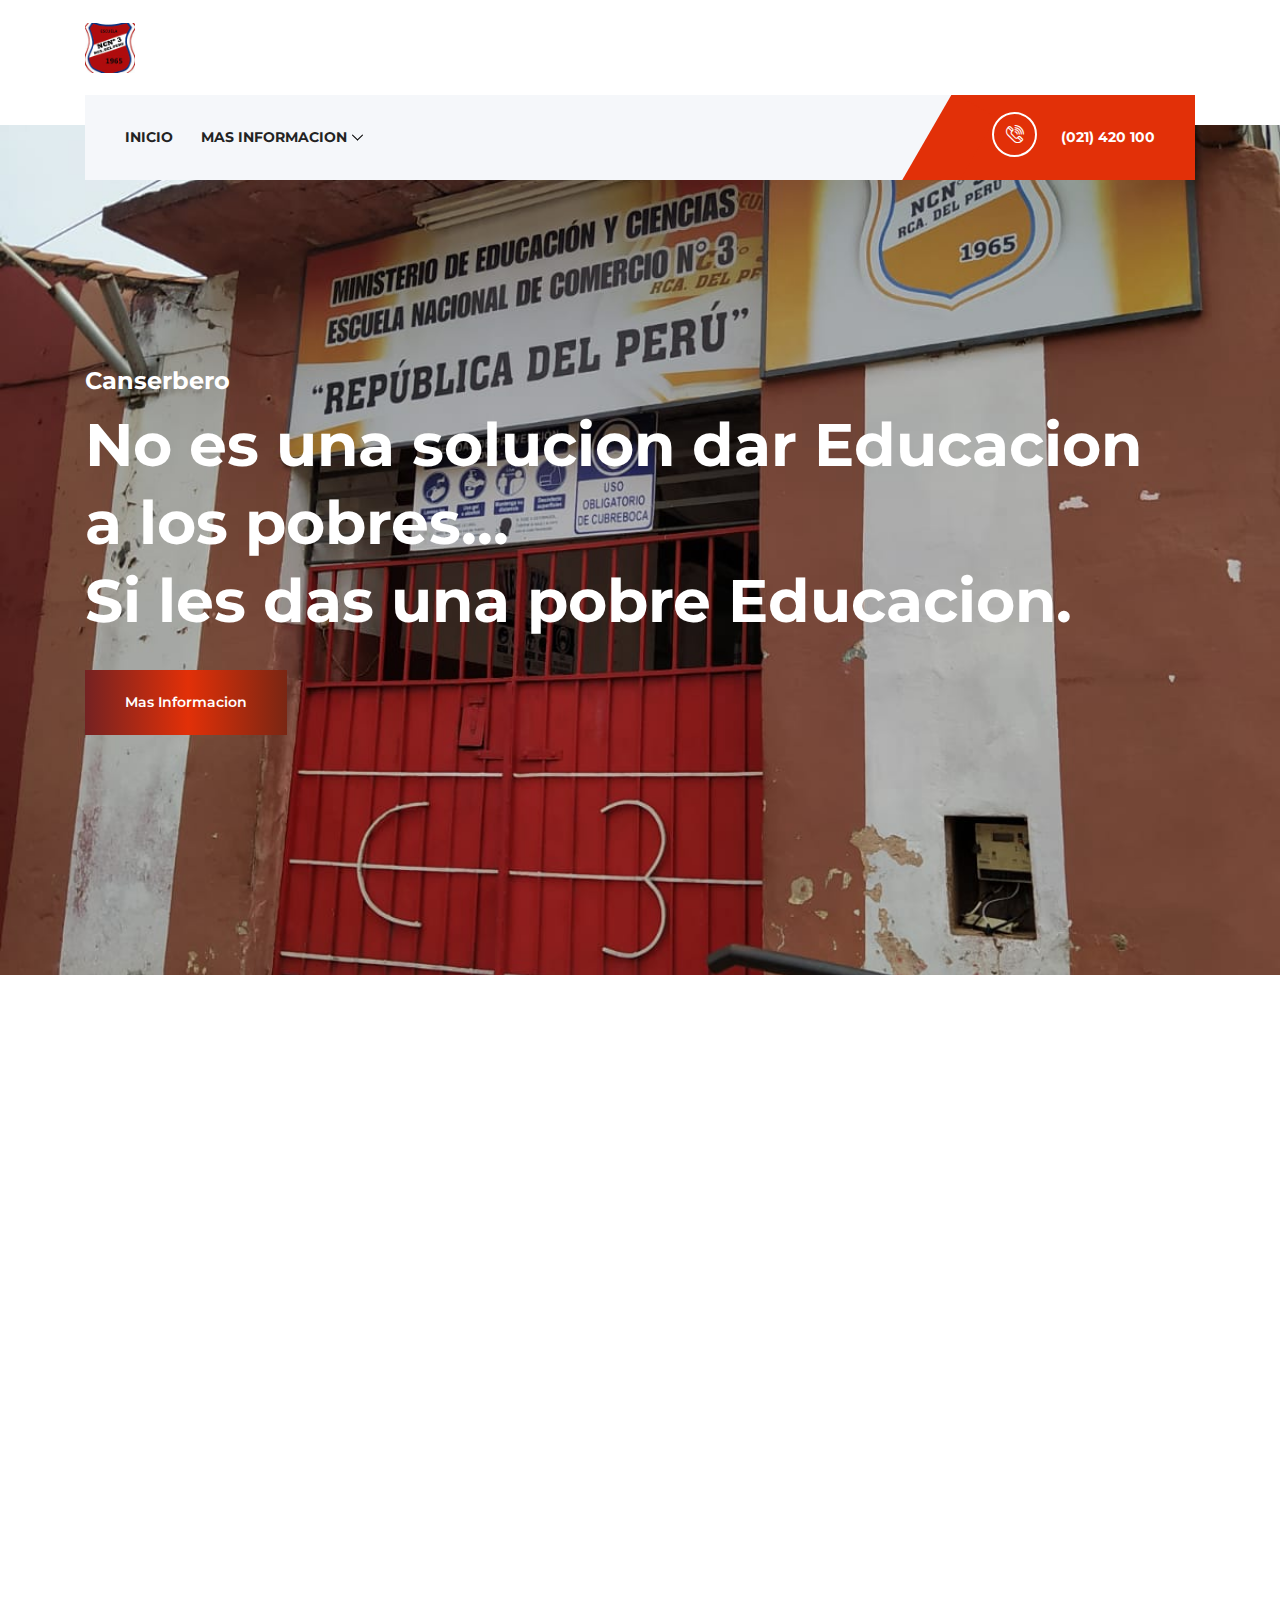
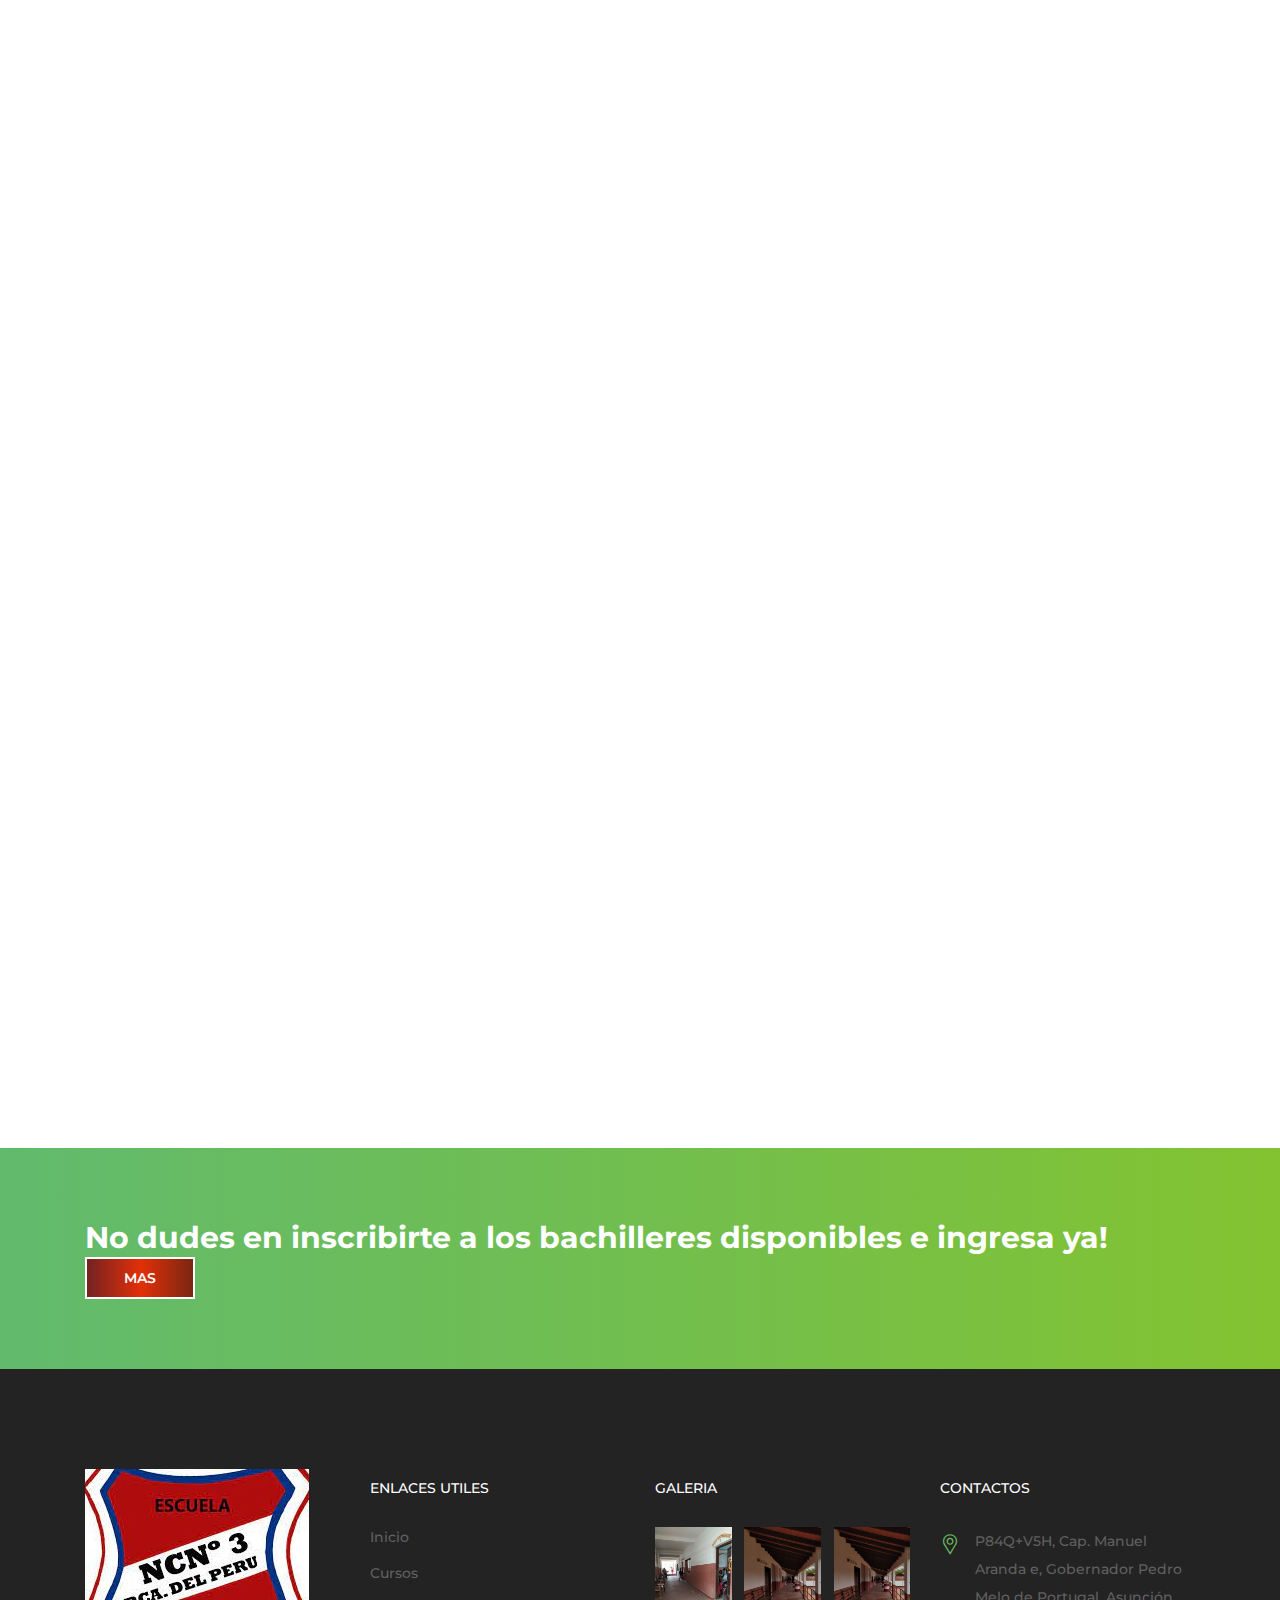
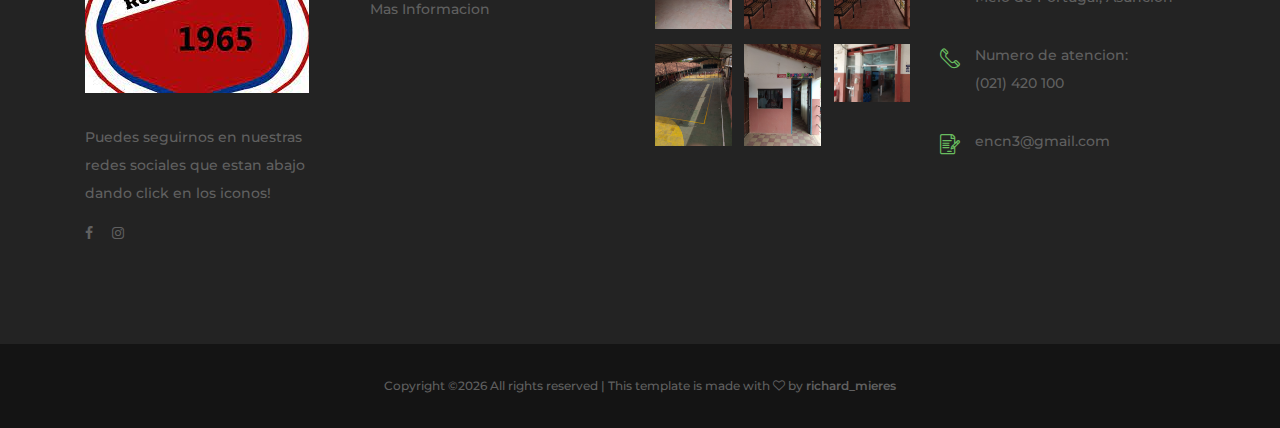
<file: index.html>
<!DOCTYPE html>
<html lang="en">

<head>
    <meta charset="UTF-8">
    <meta name="description" content="">
    <meta http-equiv="X-UA-Compatible" content="IE=edge">
    <meta name="viewport" content="width=device-width, initial-scale=1, shrink-to-fit=no">
    <!-- The above 4 meta tags *must* come first in the head; any other head content must come *after* these tags -->

    <!-- Title -->
    <title>ENCN3</title>

    <!-- Favicon -->
    <link rel="icon" href="img/core-img/encn3.jpg">

    <!-- Core Stylesheet -->
    <link rel="stylesheet" href="style.css">

</head>

<body>
    <!-- ##### Preloader ##### -->
    <div id="preloader">
        <i class="circle-preloader"></i>
    </div>

    <!-- ##### Header Area Start ##### -->
    <header class="header-area">

        <!-- Top Header Area -->
        <div class="top-header">
            <div class="container h-100">
                <div class="row h-100">
                    <div class="col-12 h-100">
                        <div class="header-content h-100 d-flex align-items-center justify-content-between">
                            <div class="academy-logo">
                                <a href="index.html"><img src="img/core-img/encn3.jpg" alt=""></a>
                            </div>
                            <!-- <div class="login-content"> 
                                <a href="#">Register / Login</a> -->
                            </div>
                        </div>
                    </div>
                </div>
            </div>
        </div>

        <!-- Navbar Area -->
        <div class="academy-main-menu">
            <div class="classy-nav-container breakpoint-off">
                <div class="container">
                    <!-- Menu -->
                    <nav class="classy-navbar justify-content-between" id="academyNav">

                        <!-- Navbar Toggler -->
                        <div class="classy-navbar-toggler">
                            <span class="navbarToggler"><span></span><span></span><span></span></span>
                        </div>

                        <!-- Menu -->
                        <div class="classy-menu">

                            <!-- close btn -->
                            <div class="classycloseIcon">
                                <div class="cross-wrap"><span class="top"></span><span class="bottom"></span></div>
                            </div>

                            <!-- Nav Start -->
                            <div class="classynav">
                                <ul>
                                    <li><a href="index.html">INICIO</a></li>
                                    <li><a href="#">Mas Informacion</a>
                                        <ul class="dropdown">
                                            <li><a href="blog.html">Noticias</a></li>
                                            <li><a href="course.html">CURSOS</a></li>
                                            <li><a href="contact.html">Contactanos</a></li>
                                            <li><a href="about-us.html">Leer Mas</a></li>
                                        </ul>
                                    </li>
                                </ul>
                            </div>
                            <!-- Nav End -->
                        </div>

                        <!-- Calling Info -->
                        <div class="calling-info">
                            <div class="call-center">
                                <a href="tel:+021 420 100"><i class="icon-telephone-2"></i> <span>(021) 420 100</span></a>
                            </div>
                        </div>
                    </nav>
                </div>
            </div>
        </div>
    </header>
    <!-- ##### Header Area End ##### -->

    <!-- ##### Hero Area Start ##### -->
    <section class="hero-area">
        <div class="hero-slides owl-carousel">

            <!-- Single Hero Slide -->
            <div class="single-hero-slide bg-img" style="background-image: url(img/bg-img/coleg8.jfif);">
                <div class="container h-100">
                    <div class="row h-100 align-items-center">
                        <div class="col-12">
                            <div class="hero-slides-content">
                                <h4 data-animation="fadeInUp" data-delay="100ms">Canserbero</h4>
                                <h2 data-animation="fadeInUp" data-delay="400ms"> No es una solucion dar Educacion a los pobres...<br>Si les das una pobre Educacion.</h2>
                                <a href="about-us.html" class="btn academy-btn" data-animation="fadeInUp" data-delay="700ms">Mas Informacion</a>
                            </div>
                        </div>
                    </div>
                </div>
            </div>

            <!-- Single Hero Slide -->
            <div class="single-hero-slide bg-img" style="background-image: url(img/bg-img/coleg3.jfif);">
                <div class="container h-100">
                    <div class="row h-100 align-items-center">
                        <div class="col-12">
                            <div class="hero-slides-content">
                                <h4 data-animation="fadeInUp" data-delay="100ms">Comercio N°3</h4>
                                <h2 data-animation="fadeInUp" data-delay="400ms">La educación es lo que sobrevive cuando lo que se ha aprendido ya se ha olvidado.<br></h2>
                                <a href="about-us.html" class="btn academy-btn" data-animation="fadeInUp" data-delay="700ms">Mas Informacion</a>
                            </div>
                        </div>
                    </div>
                </div>
            </div>
        </div>
    </section>
    <!-- ##### Hero Area End ##### -->

    <!-- ##### Top Feature Area Start ##### -->
    <div class="top-features-area wow fadeInUp" data-wow-delay="300ms">
        <div class="container">
            <div class="row">
                <div class="col-12">
                    <div class="features-content">
                        <div class="row no-gutters">
                            <!-- Single Top Features -->
                            <div class="col-12 col-md-4">
                                <div class="single-top-features d-flex align-items-center justify-content-center">
                                    <i class="icon-agenda-1"></i>
                                    <a href="course.html">  <h5>BACHILLERES</h5> </a>
                                </div>
                            </div>
                            <!-- Single Top Features -->
                            <div class="col-12 col-md-4">
                                <div class="single-top-features d-flex align-items-center justify-content-center">
                                    <i class="icon-assistance"></i>
                                  <a href="horarios.html">  <h5>Horarios de Clases</h5> </a>
                                </div>
                            </div>
                            <!-- Single Top Features -->
                            <div class="col-12 col-md-4">
                                <div class="single-top-features d-flex align-items-center justify-content-center">
                                    <i class="icon-telephone-3"></i>
                                    <a href="contact.html">  <h5>Contactos</h5> </a>
                                </div>
                            </div>
                        </div>
                    </div>
                </div>
            </div>
        </div>
    </div>
    <!-- ##### Top Feature Area End ##### -->
    <main>
    <!-- ##### Course Area Start ##### -->
    <div class="academy-courses-area section-padding-100-0">
        <div class="container">
            <div class="row">
                <!-- Single Course Area -->
                <div class="col-12 col-sm-6 col-lg-4">
                    <div class="single-course-area d-flex align-items-center mb-100 wow fadeInUp" data-wow-delay="300ms">
                        <div class="course-icon">
                            <i class="icon-id-card"></i>
                        </div>
                        <div class="course-content">
                            <a href="course.html"><h4>Inscripciones</h4></a>
                            <p>Disponibilidad de los bachillers y dias de Inscripciones.</p>
                        </div>
                    </div>
                </div>
                
                <!-- Single Course Area 
                <div class="col-12 col-sm-6 col-lg-4">
                    <div class="single-course-area d-flex align-items-center mb-100 wow fadeInUp" data-wow-delay="600ms">
                        <div class="course-icon">
                          <i class="icon-like"></i> 
                        </div>
                        <div class="course-content">
                           <a href="#"><h4>Social Media</h4></a>
                            <p>Puedes seguirnos en nuestras redes sociales para estar al dia con todas las informaciones!. </p>
                        </div>
                    </div>
                </div>  -->



    <!-- ##### Course Area End ##### -->

    <!-- ##### Area de Bachilleres Disponibles Inicio ##### -->
    <div class="top-popular-courses-area section-padding-100-70">
        <div class="container">
            <div class="row">
                <div class="col-12">
                    <div class="section-heading text-center mx-auto wow fadeInUp" data-wow-delay="300ms">
                        <span>Bachilleres</span>
                        <h3>Bachilleres Disponibles</h3>
                    </div>
                </div>
            </div>
            <div class="row">
               
                <!-- Single Top Popular Course -->
                <div class="col-12 col-lg-6">
                    <div class="single-top-popular-course d-flex align-items-center flex-wrap mb-30 wow fadeInUp" data-wow-delay="400ms">
                        <div class="popular-course-content">
                            
                            <h5>Tecnico en Informatica</h5>
                            <span>Inscripciones Abiertas</span>
                            <div class="course-ratings">
                                <i class="fa fa-star" aria-hidden="true"></i>
                                <i class="fa fa-star" aria-hidden="true"></i>
                                <i class="fa fa-star" aria-hidden="true"></i>
                                <i class="fa fa-star" aria-hidden="true"></i>
                                <i class="fa fa-star-o" aria-hidden="true"></i>
                            </div>
                            <p>El técnico en informática es un especialista que apoya a nivel operativo el desarrollo de tecnologías de información para optimizar los recursos informáticos y contribuye en el mejor desempeño de las empresas.</p>
                            <a href="Tec_en_informatica.html" class="btn academy-btn btn-sm">Mas Informacion</a>
                        </div>
                        <div class="popular-course-thumb bg-img" style="background-image: url(img/bg-img/informatica.webp);"></div>
                    </div>
                </div>
                
                <!-- Single Top Popular Course -->
                <div class="col-12 col-lg-6">
                    <div class="single-top-popular-course d-flex align-items-center flex-wrap mb-30 wow fadeInUp" data-wow-delay="500ms">
                        <div class="popular-course-content">
                            <h5>Tecnico en Administracion de Empresas</h5>
                            <span>Inscripciones Abiertas</span>
                            <div class="course-ratings">
                                <i class="fa fa-star" aria-hidden="true"></i>
                                <i class="fa fa-star" aria-hidden="true"></i>
                                <i class="fa fa-star" aria-hidden="true"></i>
                                <i class="fa fa-star" aria-hidden="true"></i>
                                <i class="fa fa-star-o" aria-hidden="true"></i>
                            </div>
                            <p>Estudia la organización, las estrategias, los planes de acción y la toma de decisiones en las diversas áreas funcionales de la administración, tales como contabilidad, mercadeo, recursos humanos y finanzas.</p>
                            <a href="Tec_en_Adm_de_Empresas.html" class="btn academy-btn btn-sm">Mas Informacion</a>
                        </div>
                        <div class="popular-course-thumb bg-img" style="background-image: url(img/bg-img/batan.jpg);"></div>
                    </div>
                </div>

                <!-- Single Top Popular Course -->
                <div class="col-12 col-lg-6">
                    <div class="single-top-popular-course d-flex align-items-center flex-wrap mb-30 wow fadeInUp" data-wow-delay="400ms">
                        <div class="popular-course-content">
                            
                            <h5>Tecnico en Contabilidad</h5>
                            <span>Inscripciones Abiertas</span>
                            <div class="course-ratings">
                                <i class="fa fa-star" aria-hidden="true"></i>
                                <i class="fa fa-star" aria-hidden="true"></i>
                                <i class="fa fa-star" aria-hidden="true"></i>
                                <i class="fa fa-star" aria-hidden="true"></i>
                                <i class="fa fa-star-o" aria-hidden="true"></i>
                            </div>
                            <p>Los técnicos contables asisten a los contables mediante la recopilación, comprobación y análisis de información financiera y la preparación de informes. Los técnicos en el sector público ayudan a preparar y auditar cuentas examinando los archivos, las cuentas y los sistemas de un cliente.</p>
                            <a href="Tec_en_Contabilidad.html" class="btn academy-btn btn-sm">Incribirse</a>
                        </div>
                        <div class="popular-course-thumb bg-img" style="background-image: url(img/bg-img/pexels-tara-winstead-7111552.jpg);"></div>
                    </div>
                </div>
            </div>
        </div>
    </div>
    <!-- ##### Area de Bachilleres fin ##### -->
</main>




    <!-- ##### CTA Area Start ##### -->
    <div class="call-to-action-area">
        <div class="container">
            <div class="row">
                <div class="col-12">
                    <div class="cta-content d-flex align-items-center justify-content-between flex-wrap">
                        <h3>No dudes en inscribirte a los bachilleres disponibles e ingresa ya!</h3>
                        <a href="#" class="btn academy-btn">MAS</a>
                    </div>
                </div>
            </div>
        </div>
    </div>
    <!-- ##### CTA Area End ##### -->
    <!-- ##### Footer Area Inicio ##### -->
    <footer class="footer-area">
        <div class="main-footer-area section-padding-100-0">
            <div class="container">
                <div class="row">
                    <!-- Footer Widget Area -->
                    <div class="col-12 col-sm-6 col-lg-3">
                        <div class="footer-widget mb-100">
                            <div class="widget-title">
                                <a href="#"><img src="img/core-img/encn3.jpg" alt=""></a>
                            </div>
                            <p>Puedes seguirnos en nuestras redes sociales que estan abajo dando click en los iconos!</p>
                            <div class="footer-social-info">
                                <a href="#"><i class="fa fa-facebook"></i></a>
                                <a href="#"><i class="fa fa-instagram"></i></a>
                            </div>
                        </div>
                    </div>
                    <!-- Footer Widget Area -->
                    <div class="col-12 col-sm-6 col-lg-3">
                        <div class="footer-widget mb-100">
                            <div class="widget-title">
                                <h6>ENLACES UTILES</h6>
                            </div>
                            <nav>
                                <ul class="useful-links">
                                    <li><a href="#">Inicio</a></li>
                                    <li><a href="#">Cursos</a></li>
                                    <li><a href="#">Mas Informacion</a></li>
                                </ul>
                            </nav>
                        </div>
                    </div>
                    <!-- Footer Widget Area -->
                    <div class="col-12 col-sm-6 col-lg-3">
                        <div class="footer-widget mb-100">
                            <div class="widget-title">
                                <h6>Galeria</h6>
                            </div>
                            <div class="gallery-list d-flex justify-content-between flex-wrap">
                                <a href="img/bg-img/coleg2.jfif" class="gallery-img" title="Gallery Image 1"><img src="img/bg-img/coleg2.jfif" alt=""></a>
                                <a href="img/bg-img/coleg4.jfif" class="gallery-img" title="Gallery Image 2"><img src="img/bg-img/coleg4.jfif" alt=""></a>
                                <a href="img/bg-img/coleg5.jfif" class="gallery-img" title="Gallery Image 3"><img src="img/bg-img/coleg4.jfif" alt=""></a>
                                <a href="img/bg-img/coleg6.jfif" class="gallery-img" title="Gallery Image 4"><img src="img/bg-img/coleg5.jfif" alt=""></a>
                                <a href="img/bg-img/coleg8.jfif" class="gallery-img" title="Gallery Image 5"><img src="img/bg-img/coleg6.jfif" alt=""></a>
                                <a href="img/bg-img/coleg.jfif" class="gallery-img" title="Gallery Image 6"><img src="img/bg-img/coleg.jfif" alt=""></a>
                            </div>
                        </div>
                    </div>
                    <!-- Footer Widget Area -->
                    <div class="col-12 col-sm-6 col-lg-3">
                        <div class="footer-widget mb-100">
                            <div class="widget-title">
                                <h6>Contactos</h6>
                            </div>
                            <div class="single-contact d-flex mb-30">
                                <i class="icon-placeholder"></i>
                                <p>P84Q+V5H, Cap. Manuel Aranda e, Gobernador Pedro Melo de Portugal, Asunción</p>
                            </div>
                            <div class="single-contact d-flex mb-30">
                                <i class="icon-telephone-1"></i>
                                <p>Numero de atencion: <br>(021) 420 100</p>
                            </div>
                            <div class="single-contact d-flex">
                                <i class="icon-contract"></i>
                                <p>encn3@gmail.com</p>
                            </div>
                        </div>
                    </div>
                </div>
            </div>
        </div>
        <div class="bottom-footer-area">
            <div class="container">
                <div class="row">
                    <div class="col-12">
                        <p><!-- Link back to Colorlib can't be removed. Template is licensed under CC BY 3.0. -->
Copyright &copy;<script>document.write(new Date().getFullYear());</script> All rights reserved | This template is made with <i class="fa fa-heart-o" aria-hidden="true"></i> by <a href="https://www.instagram.com/richard_mieres/" target="_blank">richard_mieres</a>
<!-- Link back to Colorlib can't be removed. Template is licensed under CC BY 3.0. --></p>
                    </div>
                </div>
            </div>
        </div>
    </footer>
    <!-- ##### Footer Area Start ##### -->


    <!-- ##### All Javascript Script ##### -->
    <!-- jQuery-2.2.4 js -->
    <script src="js/jquery/jquery-2.2.4.min.js"></script>
    <!-- Popper js -->
    <script src="js/bootstrap/popper.min.js"></script>
    <!-- Bootstrap js -->
    <script src="js/bootstrap/bootstrap.min.js"></script>
    <!-- All Plugins js -->
    <script src="js/plugins/plugins.js"></script>
    <!-- Active js -->
    <script src="js/active.js"></script>
</body>

</html>
</file>
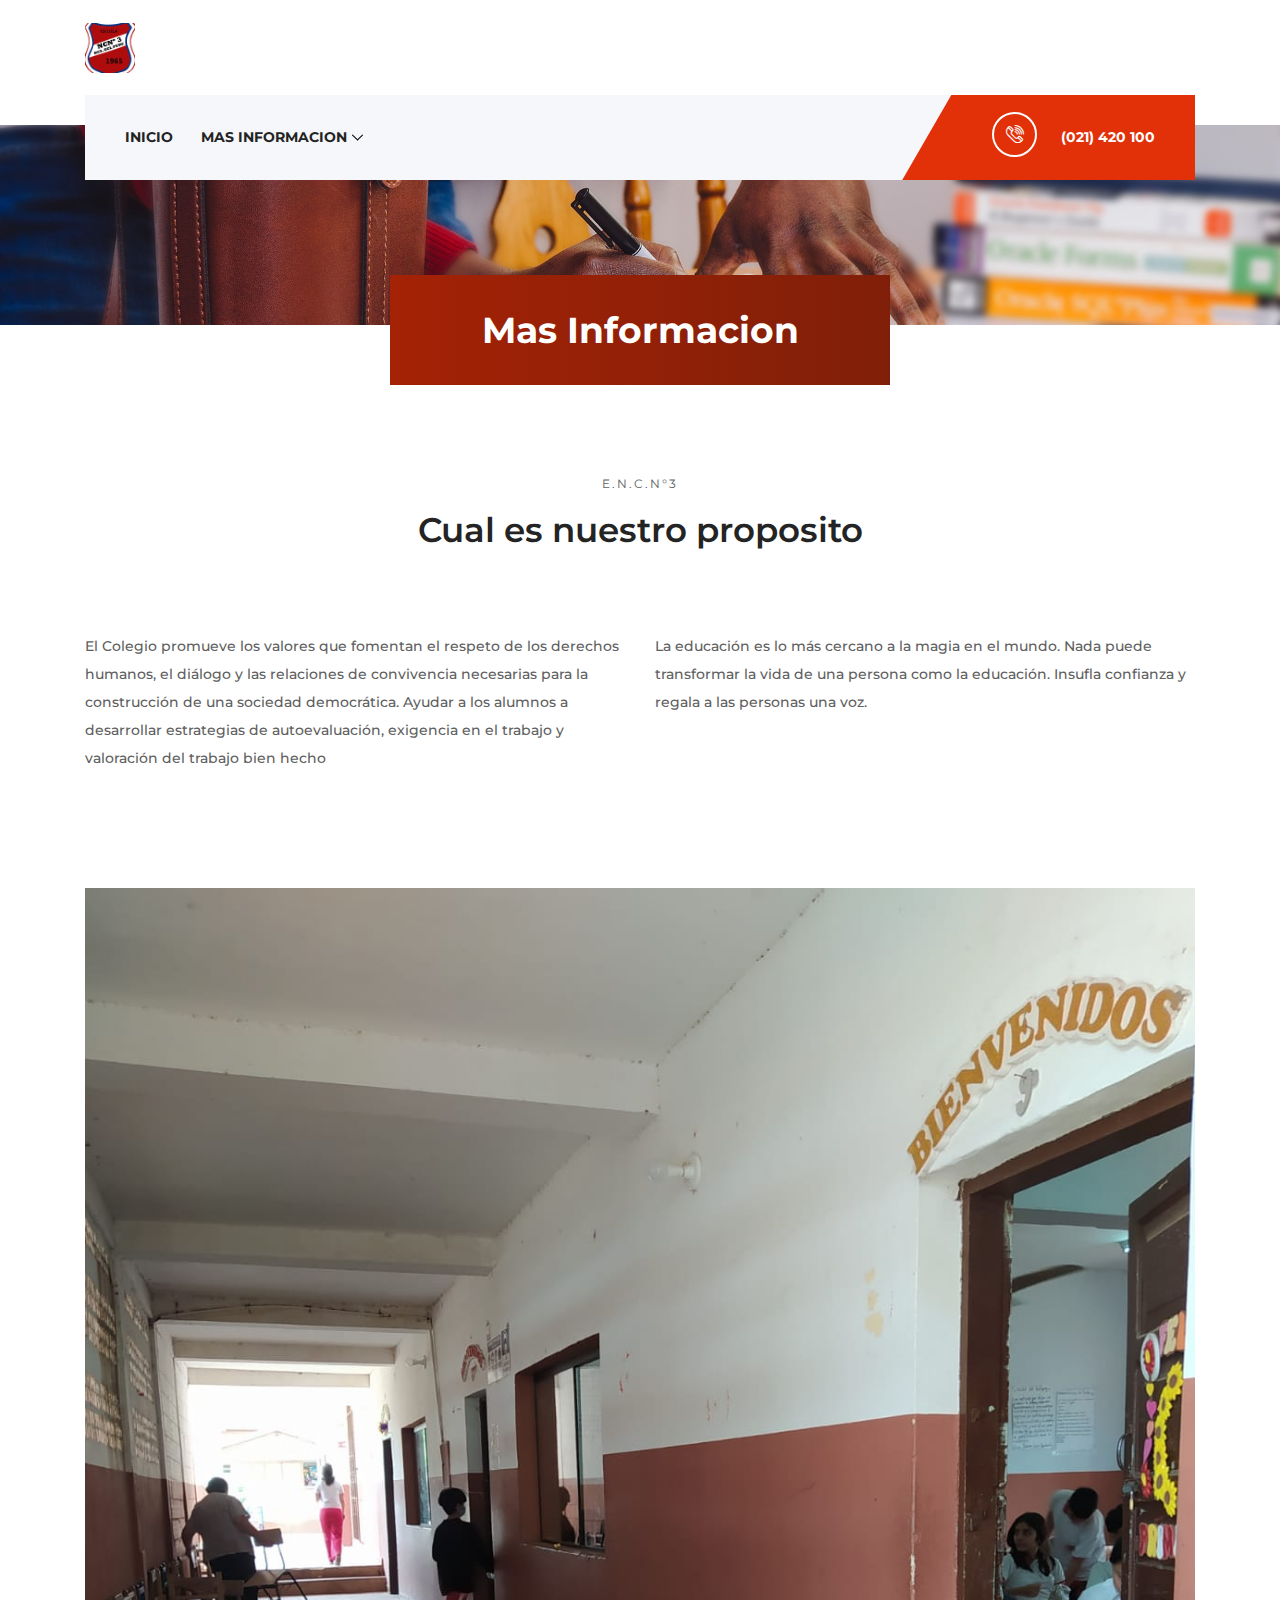
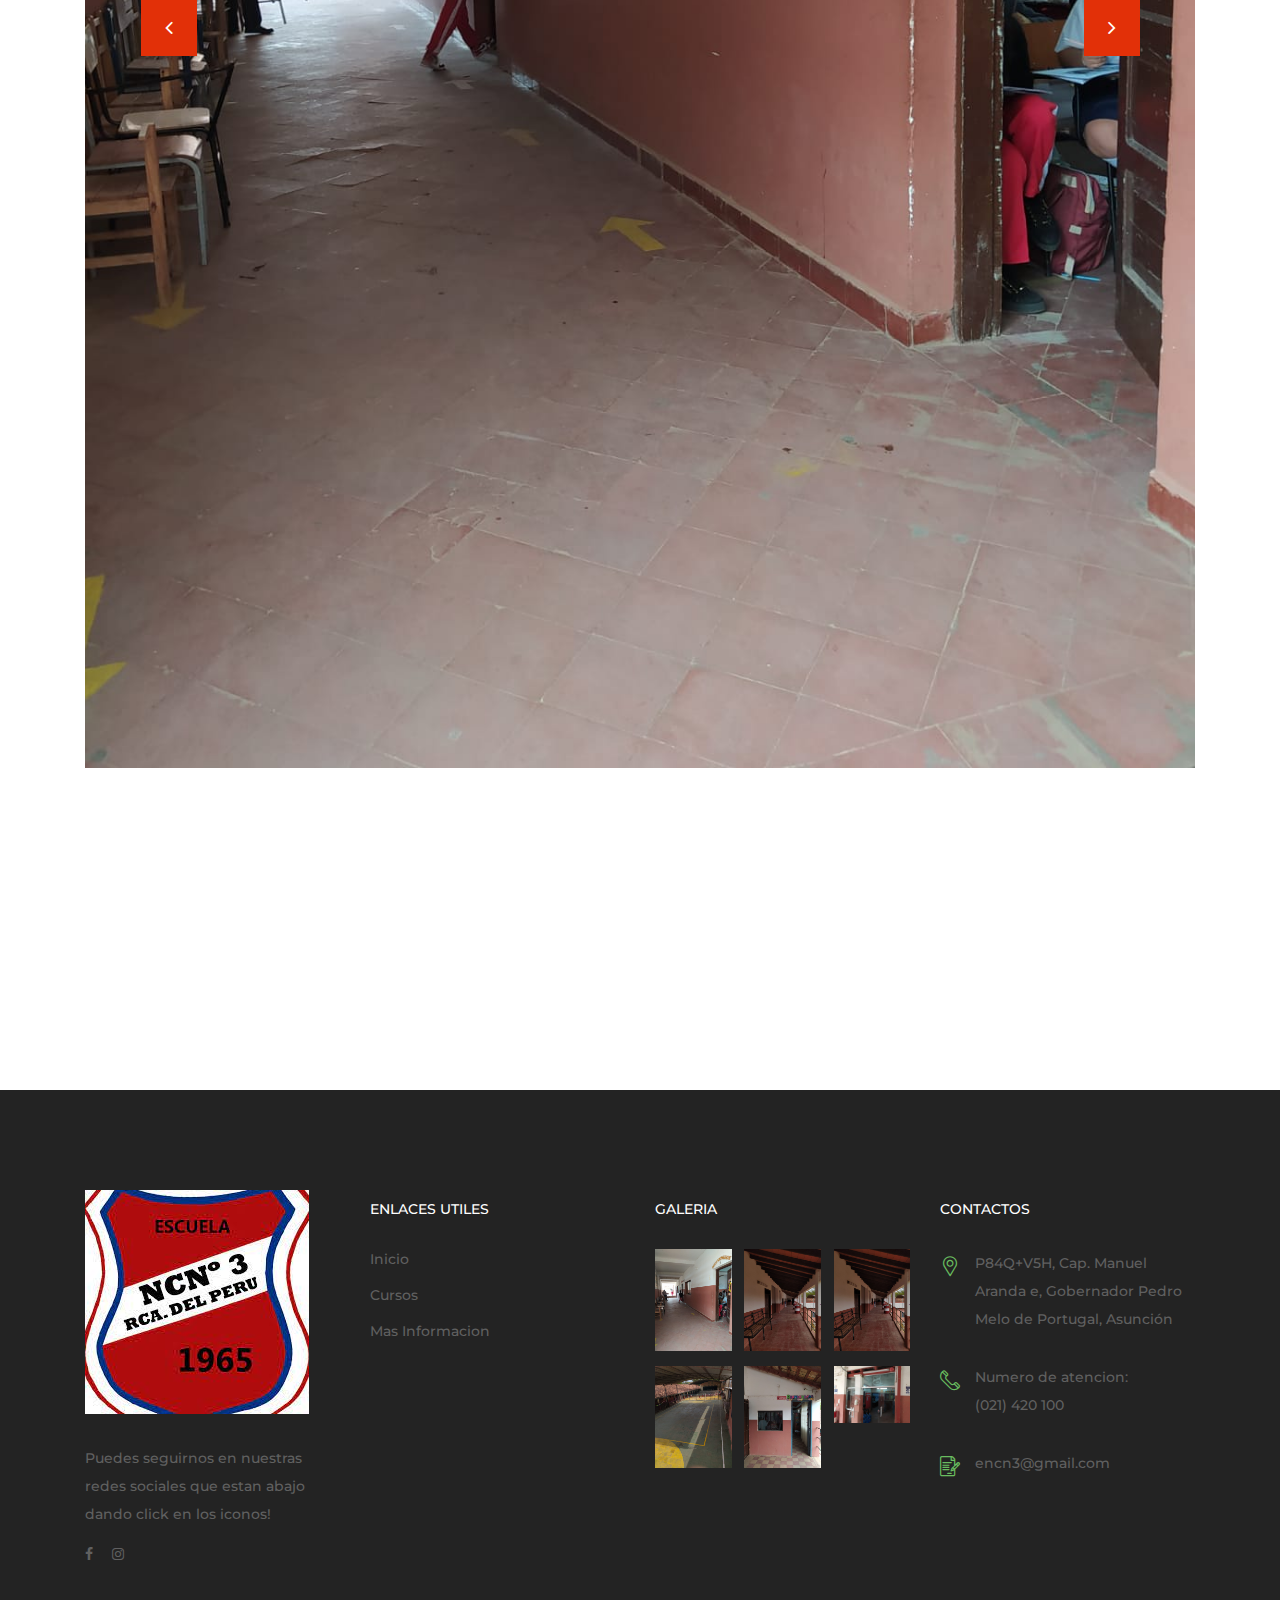
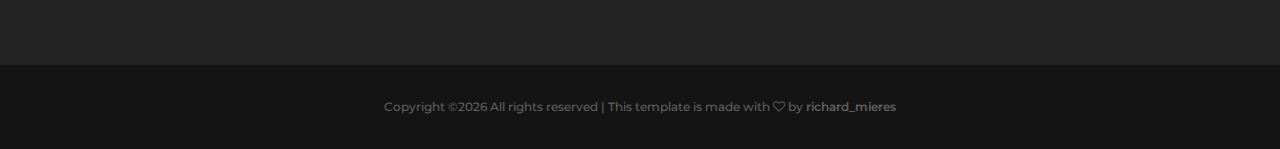
<file: about-us.html>
<!DOCTYPE html>
<html lang="en">

<head>
    <meta charset="UTF-8">
    <meta name="description" content="">
    <meta http-equiv="X-UA-Compatible" content="IE=edge">
    <meta name="viewport" content="width=device-width, initial-scale=1, shrink-to-fit=no">
    <!-- The above 4 meta tags *must* come first in the head; any other head content must come *after* these tags -->

    <!-- Title -->
    <title>Mas Informacion</title>

    <!-- Favicon -->
    <link rel="icon" href="img/core-img/encn3.jpg">

    <!-- Core Stylesheet -->
    <link rel="stylesheet" href="style.css">

</head>

<body>
    <!-- ##### Preloader ##### -->
    <div id="preloader">
        <i class="circle-preloader"></i>
    </div>

    <!-- ##### Header Area Start ##### -->
    <header class="header-area">

        <!-- Top Header Area -->
        <div class="top-header">
            <div class="container h-100">
                <div class="row h-100">
                    <div class="col-12 h-100">
                        <div class="header-content h-100 d-flex align-items-center justify-content-between">
                            <div class="academy-logo">
                                <a href="index.html"><img src="img/core-img/encn3.jpg" alt=""></a>
                            </div>
                            <div class="login-content">
                                  <!-- ##### <a href="#">Register / Login</a>  ##### -->
                            </div>
                        </div>
                    </div>
                </div>
            </div>
        </div>

       <!-- Navbar Area -->
       <div class="academy-main-menu">
        <div class="classy-nav-container breakpoint-off">
            <div class="container">
                <!-- Menu -->
                <nav class="classy-navbar justify-content-between" id="academyNav">

                    <!-- Navbar Toggler -->
                    <div class="classy-navbar-toggler">
                        <span class="navbarToggler"><span></span><span></span><span></span></span>
                    </div>

                    <!-- Menu -->
                    <div class="classy-menu">

                        <!-- close btn -->
                        <div class="classycloseIcon">
                            <div class="cross-wrap"><span class="top"></span><span class="bottom"></span></div>
                        </div>

                        <!-- Nav Start -->
                        <div class="classynav">
                            <ul>
                                <li><a href="index.html">INICIO</a></li>
                                <li><a href="#">Mas Informacion</a>
                                    <ul class="dropdown">
                                        <li><a href="blog.html">Noticias</a></li>
                                        <li><a href="course.html">CURSOS</a></li>
                                        <li><a href="contact.html">Contactanos</a></li>
                                    </ul>
                                </li>
                            </ul>
                        </div>
                        <!-- Nav End -->
                    </div>

                    <!-- Calling Info -->
                    <div class="calling-info">
                        <div class="call-center">
                            <a href="tel:+021 420 100"><i class="icon-telephone-2"></i> <span>(021) 420 100</span></a>
                        </div>
                    </div>
                </nav>
            </div>
        </div>
    </div>
</header>
<!-- ##### Header Area End ##### -->

    <!-- ##### Breadcumb Area Start ##### -->
    <div class="breadcumb-area bg-img" style="background-image: url(img/bg-img/breadcumb.jpg);">
        <div class="bradcumbContent">
            <h2>Mas Informacion</h2>
        </div>
    </div>
    <!-- ##### Breadcumb Area End ##### -->

    <!-- ##### About Us Area Start ##### -->
    <section class="about-us-area mt-50 section-padding-100">
        <div class="container">
            <div class="row">
                <div class="col-12">
                    <div class="section-heading text-center mx-auto wow fadeInUp" data-wow-delay="300ms">
                        <span>E.N.C.N°3</span>
                        <h3>Cual es nuestro proposito</h3>
                    </div>
                </div>
            </div>
            <div class="row">
                <div class="col-12 col-md-6 wow fadeInUp" data-wow-delay="400ms">
                    <p>El Colegio promueve los valores que fomentan el respeto de los derechos humanos, el diálogo y las relaciones de convivencia necesarias para la construcción de una sociedad democrática. Ayudar a los alumnos a desarrollar estrategias de autoevaluación, exigencia en el trabajo y valoración del trabajo bien hecho</p>
                </div>
                <div class="col-12 col-md-6 wow fadeInUp" data-wow-delay="500ms">
                    <p>La educación es lo más cercano a la magia en el mundo. Nada puede transformar la vida de una persona como la educación. Insufla confianza y regala a las personas una voz.</p>
                </div>
            </div>
            <div class="row">
                <div class="col-12">
                    <div class="about-slides owl-carousel mt-100 wow fadeInUp info" data-wow-delay="600ms">
                        
                        <img src="img/bg-img/coleg2.jfif" alt="">                       
                        <img src="img/bg-img/coleg4.jfif" alt="">
                        <img src="img/bg-img/coleg5.jfif" alt="">
                        <img src="img/bg-img/coleg6.jfif" alt="">
                        <img src="img/bg-img/coleg8.jfif" alt="">
                        <img src="img/bg-img/coleg.jfif" alt="">
                        <img src="img/bg-img/coleg1.jfif" alt="">
                        <img src="img/bg-img/coleg3.jfif" alt="">
                        <img src="img/bg-img/coleg7.jfif" alt="">
                        <img src="img/bg-img/slider1.jpg" alt="charla-unide">
                        <img src="img/bg-img/slider2.jpg" alt="cancha">
                        <img src="img/bg-img/slider3.jpg" alt="hinmo">
                    </div>                        
                    </div>
                </div>
            </div>
            <div class="row">
                <div class="col-12">
                    <div class="section-heading text-center mx-auto wow fadeInUp" data-wow-delay="300ms">
                        <span>Leer mas</span>
                        <h3>Historia del Colegio</h3>
                    </div>
                </div>
            </div>          
        </div>
        <div class="row">
            <div class="col-12">
                <div class="view-all text-center wow fadeInUp" data-wow-delay="800ms">
                    <a href="Historia-Comercio 3.docx" target="_blank" class="btn academy-btn section-padding-100">Abrir documento word</a>
                </div>
            </div>
        </div>
        
    </section>

    <!-- ##### About Us Area End ##### -->

    

   <!-- ##### Footer Area Inicio ##### -->
   <footer class="footer-area">
    <div class="main-footer-area section-padding-100-0">
        <div class="container">
            <div class="row">
                <!-- Footer Widget Area -->
                <div class="col-12 col-sm-6 col-lg-3">
                    <div class="footer-widget mb-100">
                        <div class="widget-title">
                            <a href="#"><img src="img/core-img/encn3.jpg" alt=""></a>
                        </div>
                        <p>Puedes seguirnos en nuestras redes sociales que estan abajo dando click en los iconos!</p>
                        <div class="footer-social-info">
                            <a href="#"><i class="fa fa-facebook"></i></a>
                            <a href="#"><i class="fa fa-instagram"></i></a>
                        </div>
                    </div>
                </div>
                <!-- Footer Widget Area -->
                <div class="col-12 col-sm-6 col-lg-3">
                    <div class="footer-widget mb-100">
                        <div class="widget-title">
                            <h6>ENLACES UTILES</h6>
                        </div>
                        <nav>
                            <ul class="useful-links">
                                <li><a href="#">Inicio</a></li>
                                <li><a href="#">Cursos</a></li>
                                <li><a href="#">Mas Informacion</a></li>
                            </ul>
                        </nav>
                    </div>
                </div>
                <!-- Footer Widget Area -->
                <div class="col-12 col-sm-6 col-lg-3">
                    <div class="footer-widget mb-100">
                        <div class="widget-title">
                            <h6>Galeria</h6>
                        </div>
                        <div class="gallery-list d-flex justify-content-between flex-wrap">
                            <a href="img/bg-img/coleg2.jfif" class="gallery-img" title="Gallery Image 1"><img src="img/bg-img/coleg2.jfif" alt=""></a>
                            <a href="img/bg-img/coleg4.jfif" class="gallery-img" title="Gallery Image 2"><img src="img/bg-img/coleg4.jfif" alt=""></a>
                            <a href="img/bg-img/coleg5.jfif" class="gallery-img" title="Gallery Image 3"><img src="img/bg-img/coleg4.jfif" alt=""></a>
                            <a href="img/bg-img/coleg6.jfif" class="gallery-img" title="Gallery Image 4"><img src="img/bg-img/coleg5.jfif" alt=""></a>
                            <a href="img/bg-img/coleg8.jfif" class="gallery-img" title="Gallery Image 5"><img src="img/bg-img/coleg6.jfif" alt=""></a>
                            <a href="img/bg-img/coleg.jfif" class="gallery-img" title="Gallery Image 6"><img src="img/bg-img/coleg.jfif" alt=""></a>
                        </div>
                    </div>
                </div>
                <!-- Footer Widget Area -->
                <div class="col-12 col-sm-6 col-lg-3">
                    <div class="footer-widget mb-100">
                        <div class="widget-title">
                            <h6>Contactos</h6>
                        </div>
                        <div class="single-contact d-flex mb-30">
                            <i class="icon-placeholder"></i>
                            <p>P84Q+V5H, Cap. Manuel Aranda e, Gobernador Pedro Melo de Portugal, Asunción</p>
                        </div>
                        <div class="single-contact d-flex mb-30">
                            <i class="icon-telephone-1"></i>
                            <p>Numero de atencion: <br>(021) 420 100</p>
                        </div>
                        <div class="single-contact d-flex">
                            <i class="icon-contract"></i>
                            <p>encn3@gmail.com</p>
                        </div>
                    </div>
                </div>
            </div>
        </div>
    </div>
    <div class="bottom-footer-area">
        <div class="container">
            <div class="row">
                <div class="col-12">
                    <p><!-- Link back to Colorlib can't be removed. Template is licensed under CC BY 3.0. -->
Copyright &copy;<script>document.write(new Date().getFullYear());</script> All rights reserved | This template is made with <i class="fa fa-heart-o" aria-hidden="true"></i> by <a href="https://www.instagram.com/richard_mieres/" target="_blank">richard_mieres</a>
<!-- Link back to Colorlib can't be removed. Template is licensed under CC BY 3.0. --></p>
                </div>
            </div>
        </div>
    </div>
</footer>
<!-- ##### Footer Area Start ##### -->

    <!-- ##### All Javascript Script ##### -->
    <!-- jQuery-2.2.4 js -->
    <script src="js/jquery/jquery-2.2.4.min.js"></script>
    <!-- Popper js -->
    <script src="js/bootstrap/popper.min.js"></script>
    <!-- Bootstrap js -->
    <script src="js/bootstrap/bootstrap.min.js"></script>
    <!-- All Plugins js -->
    <script src="js/plugins/plugins.js"></script>
    <!-- Active js -->
    <script src="js/active.js"></script>
</body>

</html>
</file>
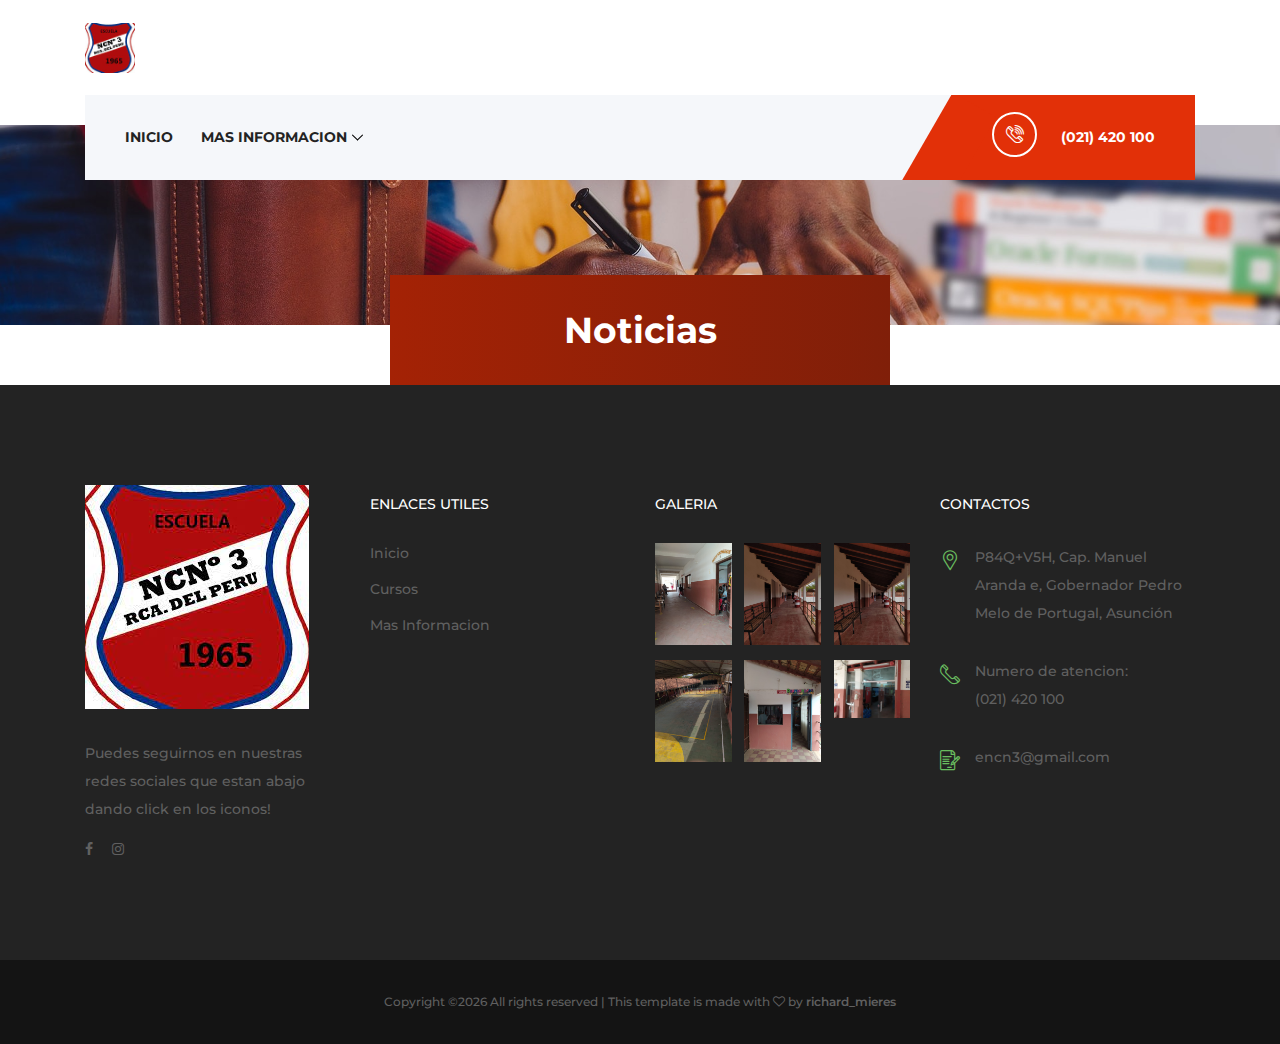
<file: blog.html>
<!DOCTYPE html>
<html lang="en">

<head>
    <meta charset="UTF-8">
    <meta name="description" content="">
    <meta http-equiv="X-UA-Compatible" content="IE=edge">
    <meta name="viewport" content="width=device-width, initial-scale=1, shrink-to-fit=no">
    <!-- The above 4 meta tags *must* come first in the head; any other head content must come *after* these tags -->

    <!-- Title -->
    <title>Noticias</title>

    <!-- Favicon -->
    <link rel="icon" href="img/core-img/encn3.jpg">

    <!-- Core Stylesheet -->
    <link rel="stylesheet" href="style.css">

</head>

<body>
    <!-- ##### Preloader ##### -->
    <div id="preloader">
        <i class="circle-preloader"></i>
    </div>

    <!-- ##### Header Area Start ##### -->
    <header class="header-area">

        <!-- Top Header Area -->
        <div class="top-header">
            <div class="container h-100">
                <div class="row h-100">
                    <div class="col-12 h-100">
                        <div class="header-content h-100 d-flex align-items-center justify-content-between">
                            <div class="academy-logo">
                                <a href="index.html"><img src="img/core-img/encn3.jpg" alt=""></a>
                            </div>
                            <div class="login-content">
                                  <!-- ##### <a href="#">Register / Login</a>  ##### -->
                            </div>
                        </div>
                    </div>
                </div>
            </div>
        </div>

        <!-- Navbar Area -->
        <div class="academy-main-menu">
            <div class="classy-nav-container breakpoint-off">
                <div class="container">
                    <!-- Menu -->
                    <nav class="classy-navbar justify-content-between" id="academyNav">

                        <!-- Navbar Toggler -->
                        <div class="classy-navbar-toggler">
                            <span class="navbarToggler"><span></span><span></span><span></span></span>
                        </div>

                        <!-- Menu -->
                        <div class="classy-menu">

                            <!-- close btn -->
                            <div class="classycloseIcon">
                                <div class="cross-wrap"><span class="top"></span><span class="bottom"></span></div>
                            </div>

                            <!-- Nav Start -->
                            <div class="classynav">
                                <ul>
                                    <li><a href="index.html">INICIO</a></li>
                                    <li><a href="#">Mas Informacion</a>
                                        <ul class="dropdown">
                                            <li><a href="course.html">CURSOS</a></li>
                                            <li><a href="contact.html">Contactanos</a></li>
                                            <li><a href="about-us.html">Ver Mas</a></li>
                                        </ul>
                                    </li>
                                </ul>
                            </div>
                            <!-- Nav End -->
                        </div>

                        <!-- Calling Info -->
                        <div class="calling-info">
                            <div class="call-center">
                                <a href="tel:+564021420100"><i class="icon-telephone-2"></i> <span>(021) 420 100</span></a>
                            </div>
                        </div>
                    </nav>
                </div>
            </div>
        </div>
    </header>
    <!-- ##### Header Area End ##### -->

    <!-- ##### Breadcumb Area Start ##### -->
    <div class="breadcumb-area bg-img" style="background-image: url(img/bg-img/breadcumb.jpg);">
        <div class="bradcumbContent">
            <h2>Noticias</h2>
        </div>
    </div>
    <!-- ##### Breadcumb Area End ##### -->
   
    <div data-mc-src="a7e3976c-b456-424e-a6fb-517341b9016e#instagram" class="noticias"></div>
   <!-- ##### Footer Area Inicio ##### -->
   <footer class="footer-area">
    <div class="main-footer-area section-padding-100-0">
        <div class="container">
            <div class="row">
                <!-- Footer Widget Area -->
                <div class="col-12 col-sm-6 col-lg-3">
                    <div class="footer-widget mb-100">
                        <div class="widget-title">
                            <a href="#"><img src="img/core-img/encn3.jpg" alt=""></a>
                        </div>
                        <p>Puedes seguirnos en nuestras redes sociales que estan abajo dando click en los iconos!</p>
                        <div class="footer-social-info">
                            <a href="#"><i class="fa fa-facebook"></i></a>
                            <a href="#"><i class="fa fa-instagram"></i></a>
                        </div>
                    </div>
                </div>
                <!-- Footer Widget Area -->
                <div class="col-12 col-sm-6 col-lg-3">
                    <div class="footer-widget mb-100">
                        <div class="widget-title">
                            <h6>ENLACES UTILES</h6>
                        </div>
                        <nav>
                            <ul class="useful-links">
                                <li><a href="#">Inicio</a></li>
                                <li><a href="#">Cursos</a></li>
                                <li><a href="#">Mas Informacion</a></li>
                            </ul>
                        </nav>
                    </div>
                </div>
                <!-- Footer Widget Area -->
                <div class="col-12 col-sm-6 col-lg-3">
                    <div class="footer-widget mb-100">
                        <div class="widget-title">
                            <h6>Galeria</h6>
                        </div>
                        <div class="gallery-list d-flex justify-content-between flex-wrap">
                            <a href="img/bg-img/coleg2.jfif" class="gallery-img" title="Gallery Image 1"><img src="img/bg-img/coleg2.jfif" alt=""></a>
                            <a href="img/bg-img/coleg4.jfif" class="gallery-img" title="Gallery Image 2"><img src="img/bg-img/coleg4.jfif" alt=""></a>
                            <a href="img/bg-img/coleg5.jfif" class="gallery-img" title="Gallery Image 3"><img src="img/bg-img/coleg4.jfif" alt=""></a>
                            <a href="img/bg-img/coleg6.jfif" class="gallery-img" title="Gallery Image 4"><img src="img/bg-img/coleg5.jfif" alt=""></a>
                            <a href="img/bg-img/coleg8.jfif" class="gallery-img" title="Gallery Image 5"><img src="img/bg-img/coleg6.jfif" alt=""></a>
                            <a href="img/bg-img/coleg.jfif" class="gallery-img" title="Gallery Image 6"><img src="img/bg-img/coleg.jfif" alt=""></a>
                        </div>
                    </div>
                </div>
                <!-- Footer Widget Area -->
                <div class="col-12 col-sm-6 col-lg-3">
                    <div class="footer-widget mb-100">
                        <div class="widget-title">
                            <h6>Contactos</h6>
                        </div>
                        <div class="single-contact d-flex mb-30">
                            <i class="icon-placeholder"></i>
                            <p>P84Q+V5H, Cap. Manuel Aranda e, Gobernador Pedro Melo de Portugal, Asunción</p>
                        </div>
                        <div class="single-contact d-flex mb-30">
                            <i class="icon-telephone-1"></i>
                            <p>Numero de atencion: <br>(021) 420 100</p>
                        </div>
                        <div class="single-contact d-flex">
                            <i class="icon-contract"></i>
                            <p>encn3@gmail.com</p>
                        </div>
                    </div>
                </div>
            </div>
        </div>
    </div>
    <div class="bottom-footer-area">
        <div class="container">
            <div class="row">
                <div class="col-12">
                    <p><!-- Link back to Colorlib can't be removed. Template is licensed under CC BY 3.0. -->
Copyright &copy;<script>document.write(new Date().getFullYear());</script> All rights reserved | This template is made with <i class="fa fa-heart-o" aria-hidden="true"></i> by <a href="https://www.instagram.com/richard_mieres/" target="_blank">richard_mieres</a>
<!-- Link back to Colorlib can't be removed. Template is licensed under CC BY 3.0. --></p>
                </div>
            </div>
        </div>
    </div>
</footer>
    <!-- ##### Footer Area Start ##### -->

    <!-- ##### All Javascript Script ##### -->
    <!-- jQuery-2.2.4 js -->
    <script src="js/jquery/jquery-2.2.4.min.js"></script>
    <!-- Popper js -->
    <script src="js/bootstrap/popper.min.js"></script>
    <!-- Bootstrap js -->
    <script src="js/bootstrap/bootstrap.min.js"></script>
    <!-- All Plugins js -->
    <script src="js/plugins/plugins.js"></script>
    <!-- Active js -->
    <script src="js/active.js"></script>
    <!-- woxo-->
    <script 
  src="https://cdn2.woxo.tech/a.js#6351db14ad43f70eb680dbfc" 
  async data-usrc>
</script>   
</script>
</body>

</html>
</file>
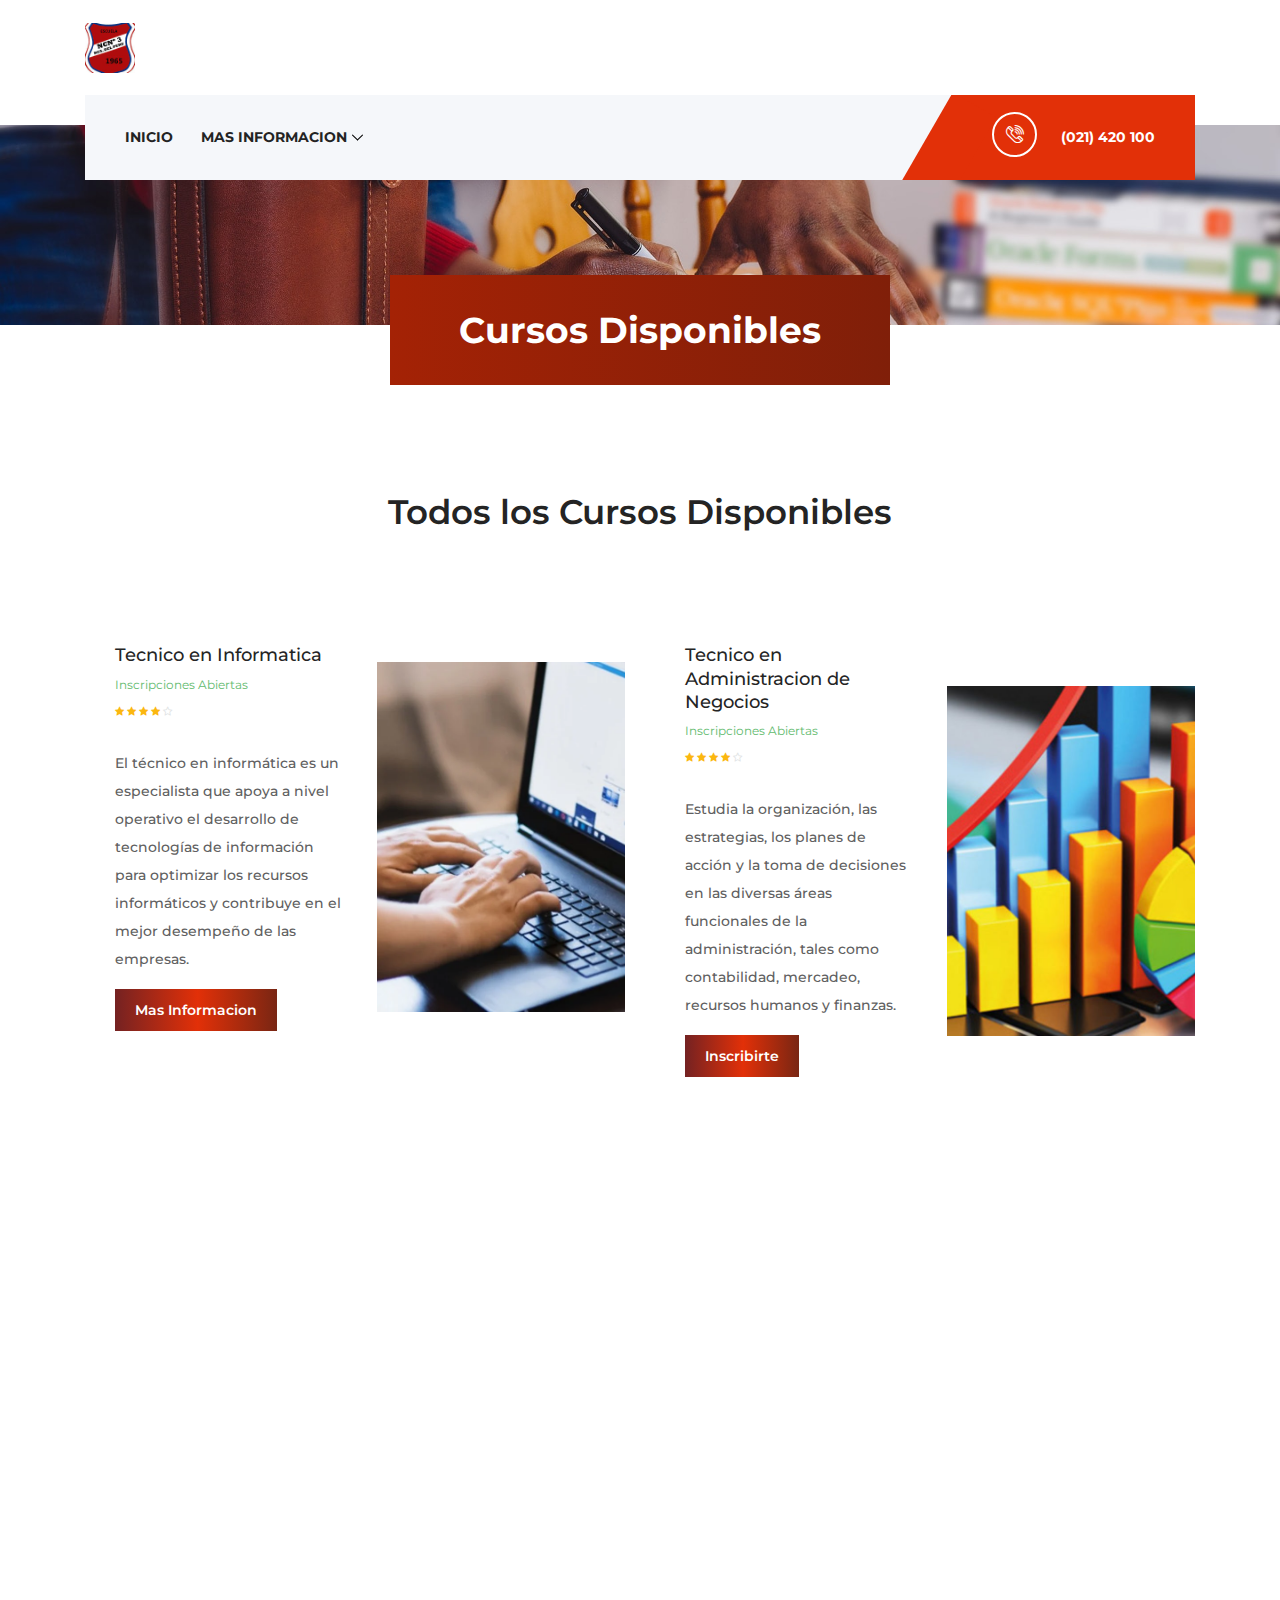
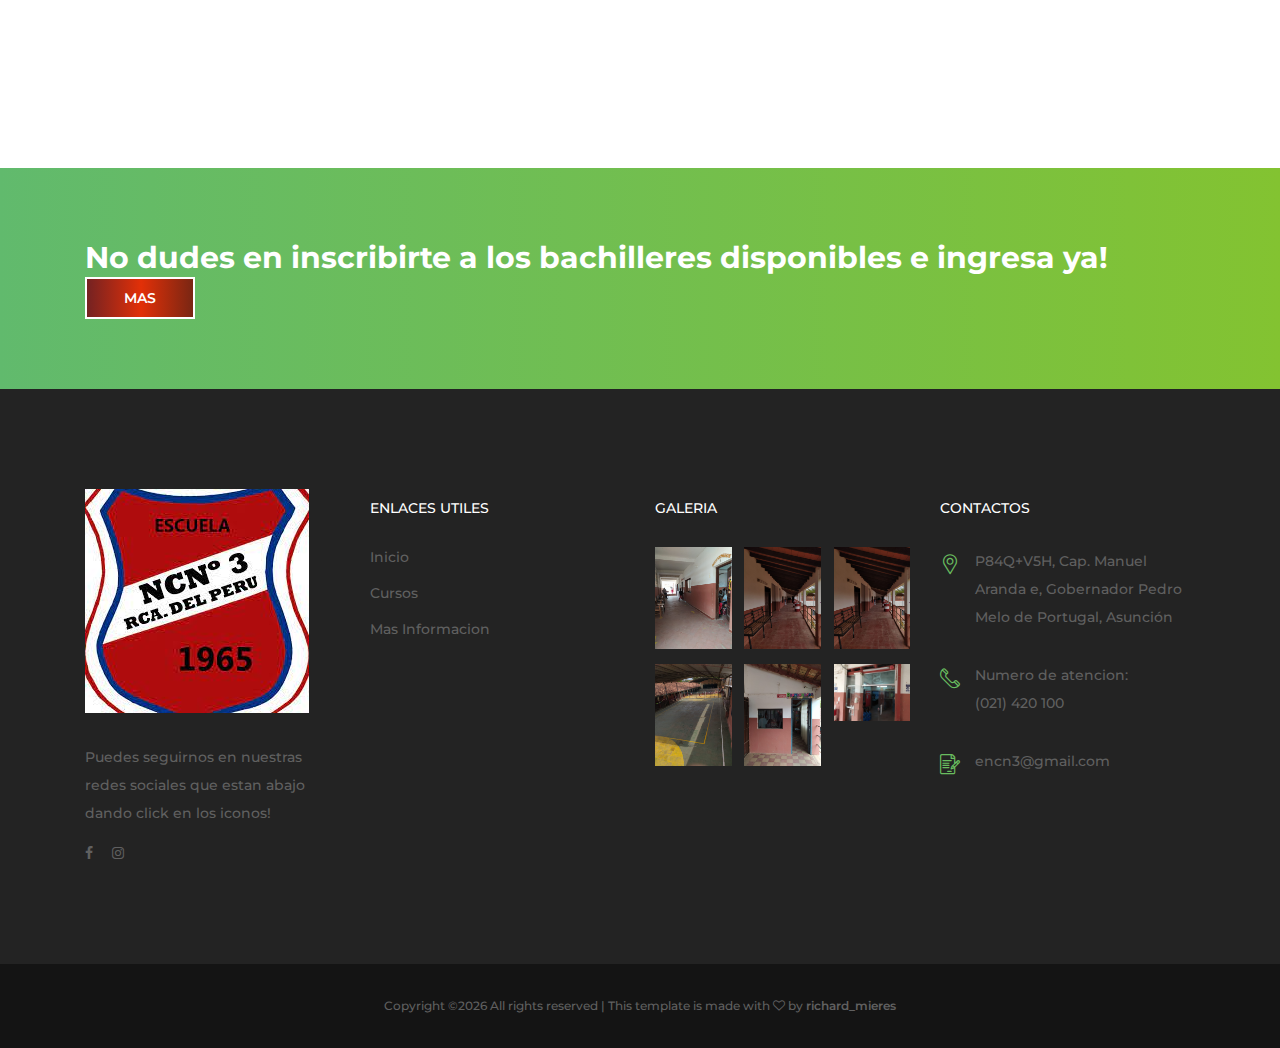
<file: course.html>
<!DOCTYPE html>
<html lang="en">

<head>
    <meta charset="UTF-8">
    <meta name="description" content="">
    <meta http-equiv="X-UA-Compatible" content="IE=edge">
    <meta name="viewport" content="width=device-width, initial-scale=1, shrink-to-fit=no">
    <!-- The above 4 meta tags *must* come first in the head; any other head content must come *after* these tags -->

    <!-- Title -->
    <title>Cursos</title>

    <!-- Favicon -->
    <link rel="icon" href="img/core-img/encn3.jpg">

    <!-- Core Stylesheet -->
    <link rel="stylesheet" href="style.css">

</head>

<body>
    <!-- ##### Preloader ##### -->
    <div id="preloader">
        <i class="circle-preloader"></i>
    </div>

    <!-- ##### Header Area Start ##### -->
    <header class="header-area">

         <!-- Top Header Area -->
         <div class="top-header">
            <div class="container h-100">
                <div class="row h-100">
                    <div class="col-12 h-100">
                        <div class="header-content h-100 d-flex align-items-center justify-content-between">
                            <div class="academy-logo">
                                <a href="index.html"><img src="img/core-img/encn3.jpg" alt=""></a>
                            </div>
                            <div class="login-content">
                               <!-- ##### <a href="#">Register / Login</a>  ##### -->
                            </div>
                        </div>
                    </div>
                </div>
            </div>
        </div>
        <!-- Navbar Area -->
        <div class="academy-main-menu">
            <div class="classy-nav-container breakpoint-off">
                <div class="container">
                    <!-- Menu -->
                    <nav class="classy-navbar justify-content-between" id="academyNav">

                        <!-- Navbar Toggler -->
                        <div class="classy-navbar-toggler">
                            <span class="navbarToggler"><span></span><span></span><span></span></span>
                        </div>

                        <!-- Menu -->
                        <div class="classy-menu">

                            <!-- close btn -->
                            <div class="classycloseIcon">
                                <div class="cross-wrap"><span class="top"></span><span class="bottom"></span></div>
                            </div>

                            <!-- Nav Start -->
                            <div class="classynav">
                                <ul>
                                    <li><a href="index.html">INICIO</a></li>
                                    <li><a href="#">Mas Informacion</a>
                                        <ul class="dropdown">
                                            <li><a href="blog.html">Noticias</a></li>
                                            <li><a href="contact.html">Contactanos</a></li>
                                            <li><a href="about-us.html">Ver Mas</a></li>
                                        </ul>
                                    </li>
                                </ul>
                            </div>
                            <!-- Nav End -->
                        </div>

                        <!-- Calling Info -->
                        <div class="calling-info">
                            <div class="call-center">
                                <a href="tel:+021 420 100"><i class="icon-telephone-2"></i> <span>(021) 420 100</span></a>
                            </div>
                        </div>
                    </nav>
                </div>
            </div>
        </div>
    </header>
    <!-- ##### Header Area End ##### -->

    <!-- ##### Breadcumb Area Start ##### -->
    <div class="breadcumb-area bg-img" style="background-image: url(img/bg-img/breadcumb.jpg);">
        <div class="bradcumbContent">
            <h2>Cursos Disponibles</h2>
        </div>
    </div>
    <!-- ##### Breadcumb Area End ##### -->

    <!-- ##### Top Popular Courses Area Start ##### -->
    <div class="top-popular-courses-area mt-50 section-padding-100-70">
        <div class="container">
            <div class="row">
                <div class="col-12">
                    <div class="section-heading text-center mx-auto wow fadeInUp" data-wow-delay="300ms">
                        <span></span>
                        <h3>Todos los Cursos Disponibles</h3>
                    </div>
                </div>
            </div>
            <div class="row">

                <!-- Single Top Popular Course -->
                <div class="col-12 col-lg-6">
                    <div class="single-top-popular-course d-flex align-items-center flex-wrap mb-30 wow fadeInUp" data-wow-delay="400ms">
                        <div class="popular-course-content">
                            
                            <h5>Tecnico en Informatica</h5>
                            <span>Inscripciones Abiertas</span>
                            <div class="course-ratings">
                                <i class="fa fa-star" aria-hidden="true"></i>
                                <i class="fa fa-star" aria-hidden="true"></i>
                                <i class="fa fa-star" aria-hidden="true"></i>
                                <i class="fa fa-star" aria-hidden="true"></i>
                                <i class="fa fa-star-o" aria-hidden="true"></i>
                            </div>
                            <p>El técnico en informática es un especialista que apoya a nivel operativo el desarrollo de tecnologías de información para optimizar los recursos informáticos y contribuye en el mejor desempeño de las empresas.</p>
                            <a href="Tec_en_informatica.html" class="btn academy-btn btn-sm">Mas Informacion</a>
                        </div>
                        <div class="popular-course-thumb bg-img" style="background-image: url(img/bg-img/informatica.webp);"></div>
                        </div>

                </div>
                

                <!-- Single Top Popular Course -->
                <div class="col-12 col-lg-6">
                    <div class="single-top-popular-course d-flex align-items-center flex-wrap mb-30 wow fadeInUp" data-wow-delay="500ms">
                        <div class="popular-course-content">
                            <h5>Tecnico en Administracion de Negocios</h5>
                            <span>Inscripciones Abiertas</span>
                            <div class="course-ratings">
                                <i class="fa fa-star" aria-hidden="true"></i>
                                <i class="fa fa-star" aria-hidden="true"></i>
                                <i class="fa fa-star" aria-hidden="true"></i>
                                <i class="fa fa-star" aria-hidden="true"></i>
                                <i class="fa fa-star-o" aria-hidden="true"></i>
                            </div>
                            <p>Estudia la organización, las estrategias, los planes de acción y la toma de decisiones en las diversas áreas funcionales de la administración, tales como contabilidad, mercadeo, recursos humanos y finanzas.</p>
                            <a href="#" class="btn academy-btn btn-sm">Inscribirte</a>
                        </div>
                        <div class="popular-course-thumb bg-img" style="background-image: url(img/bg-img/batan.jpg);"></div>
                    </div>
                </div>
                <div class="col-12 col-lg-6">
                    <div class="single-top-popular-course d-flex align-items-center flex-wrap mb-30 wow fadeInUp" data-wow-delay="400ms">
                        <div class="popular-course-content">
                            
                            <h5>Tecnico en Contabilidad</h5>
                            <span>Inscripciones Abiertas</span>
                            <div class="course-ratings">
                                <i class="fa fa-star" aria-hidden="true"></i>
                                <i class="fa fa-star" aria-hidden="true"></i>
                                <i class="fa fa-star" aria-hidden="true"></i>
                                <i class="fa fa-star" aria-hidden="true"></i>
                                <i class="fa fa-star-o" aria-hidden="true"></i>
                            </div>
                            <p>Los técnicos contables asisten a los contables mediante la recopilación, comprobación y análisis de información financiera y la preparación de informes. Los técnicos en el sector público ayudan a preparar y auditar cuentas examinando los archivos, las cuentas y los sistemas de un cliente.</p>
                            <a href="#" class="btn academy-btn btn-sm">Incribirse</a>
                        </div>
                        <div class="popular-course-thumb bg-img" style="background-image: url(img/bg-img/pexels-tara-winstead-7111552.jpg);"></div>
                    </div>
                </div>
            </div>
        </div>
    </div>
    <!-- ##### Top Popular Courses Area End ##### -->

    <!-- ##### Top Popular Courses Details Area Start ##### -->
    
    <!-- ##### Top Popular Courses Details Area End ##### -->

    

    <!-- ##### CTA Area Start ##### -->
    <div class="call-to-action-area">
        <div class="container">
            <div class="row">
                <div class="col-12">
                    <div class="cta-content d-flex align-items-center justify-content-between flex-wrap">
                        <h3>No dudes en inscribirte a los bachilleres disponibles e ingresa ya!</h3>
                        <a href="#" class="btn academy-btn">MAS</a>
                    </div>
                </div>
            </div>
        </div>
    </div>
    <!-- ##### CTA Area End ##### -->
    <!-- ##### Footer Area Inicio ##### -->
    <footer class="footer-area">
        <div class="main-footer-area section-padding-100-0">
            <div class="container">
                <div class="row">
                    <!-- Footer Widget Area -->
                    <div class="col-12 col-sm-6 col-lg-3">
                        <div class="footer-widget mb-100">
                            <div class="widget-title">
                                <a href="#"><img src="img/core-img/encn3.jpg" alt=""></a>
                            </div>
                            <p>Puedes seguirnos en nuestras redes sociales que estan abajo dando click en los iconos!</p>
                            <div class="footer-social-info">
                                <a href="#"><i class="fa fa-facebook"></i></a>
                                <a href="#"><i class="fa fa-instagram"></i></a>
                            </div>
                        </div>
                    </div>
                    <!-- Footer Widget Area -->
                    <div class="col-12 col-sm-6 col-lg-3">
                        <div class="footer-widget mb-100">
                            <div class="widget-title">
                                <h6>ENLACES UTILES</h6>
                            </div>
                            <nav>
                                <ul class="useful-links">
                                    <li><a href="#">Inicio</a></li>
                                    <li><a href="#">Cursos</a></li>
                                    <li><a href="#">Mas Informacion</a></li>
                                </ul>
                            </nav>
                        </div>
                    </div>
                    <!-- Footer Widget Area -->
                    <div class="col-12 col-sm-6 col-lg-3">
                        <div class="footer-widget mb-100">
                            <div class="widget-title">
                                <h6>Galeria</h6>
                            </div>
                            <div class="gallery-list d-flex justify-content-between flex-wrap">
                                <a href="img/bg-img/coleg2.jfif" class="gallery-img" title="Gallery Image 1"><img src="img/bg-img/coleg2.jfif" alt=""></a>
                                <a href="img/bg-img/coleg4.jfif" class="gallery-img" title="Gallery Image 2"><img src="img/bg-img/coleg4.jfif" alt=""></a>
                                <a href="img/bg-img/coleg5.jfif" class="gallery-img" title="Gallery Image 3"><img src="img/bg-img/coleg4.jfif" alt=""></a>
                                <a href="img/bg-img/coleg6.jfif" class="gallery-img" title="Gallery Image 4"><img src="img/bg-img/coleg5.jfif" alt=""></a>
                                <a href="img/bg-img/coleg8.jfif" class="gallery-img" title="Gallery Image 5"><img src="img/bg-img/coleg6.jfif" alt=""></a>
                                <a href="img/bg-img/coleg.jfif" class="gallery-img" title="Gallery Image 6"><img src="img/bg-img/coleg.jfif" alt=""></a>
                            </div>
                        </div>
                    </div>
                    <!-- Footer Widget Area -->
                    <div class="col-12 col-sm-6 col-lg-3">
                        <div class="footer-widget mb-100">
                            <div class="widget-title">
                                <h6>Contactos</h6>
                            </div>
                            <div class="single-contact d-flex mb-30">
                                <i class="icon-placeholder"></i>
                                <p>P84Q+V5H, Cap. Manuel Aranda e, Gobernador Pedro Melo de Portugal, Asunción</p>
                            </div>
                            <div class="single-contact d-flex mb-30">
                                <i class="icon-telephone-1"></i>
                                <p>Numero de atencion: <br>(021) 420 100</p>
                            </div>
                            <div class="single-contact d-flex">
                                <i class="icon-contract"></i>
                                <p>encn3@gmail.com</p>
                            </div>
                        </div>
                    </div>
                </div>
            </div>
        </div>
        <div class="bottom-footer-area">
            <div class="container">
                <div class="row">
                    <div class="col-12">
                        <p><!-- Link back to Colorlib can't be removed. Template is licensed under CC BY 3.0. -->
Copyright &copy;<script>document.write(new Date().getFullYear());</script> All rights reserved | This template is made with <i class="fa fa-heart-o" aria-hidden="true"></i> by <a href="https://www.instagram.com/richard_mieres/" target="_blank">richard_mieres</a>
<!-- Link back to Colorlib can't be removed. Template is licensed under CC BY 3.0. --></p>
                    </div>
                </div>
            </div>
        </div>
    </footer>
    <!-- ##### Footer Area Start ##### -->

    <!-- ##### All Javascript Script ##### -->
    <!-- jQuery-2.2.4 js -->
    <script src="js/jquery/jquery-2.2.4.min.js"></script>
    <!-- Popper js -->
    <script src="js/bootstrap/popper.min.js"></script>
    <!-- Bootstrap js -->
    <script src="js/bootstrap/bootstrap.min.js"></script>
    <!-- All Plugins js -->
    <script src="js/plugins/plugins.js"></script>
    <!-- Active js -->
    <script src="js/active.js"></script>
</body>

</html>
</file>
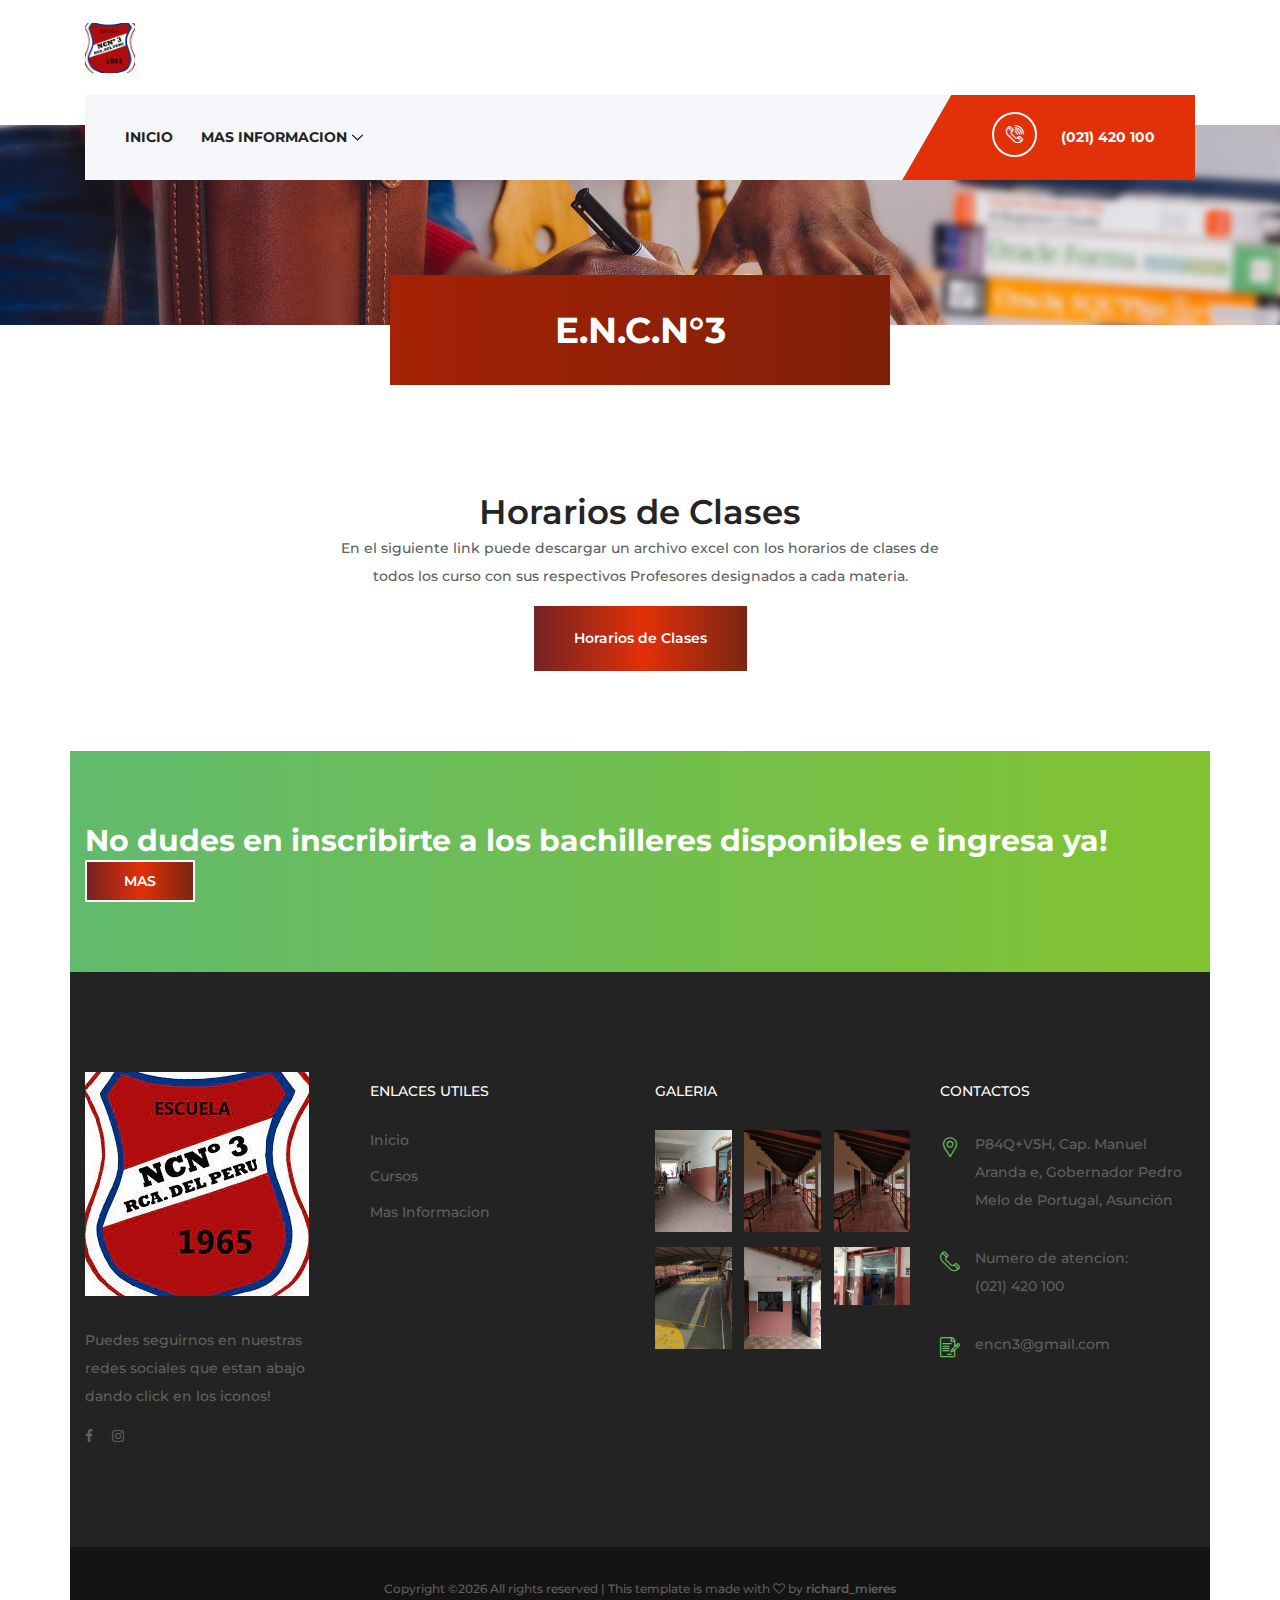
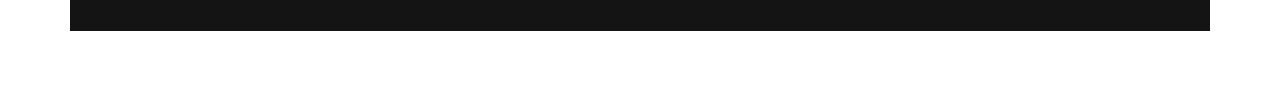
<file: horarios.html>
<!DOCTYPE html>
<html lang="en">

<head>
    <meta charset="UTF-8">
    <meta name="description" content="">
    <meta http-equiv="X-UA-Compatible" content="IE=edge">
    <meta name="viewport" content="width=device-width, initial-scale=1, shrink-to-fit=no">
    <!-- The above 4 meta tags *must* come first in the head; any other head content must come *after* these tags -->

    <!-- Title -->
    <title>ENCN3</title>

    <!-- Favicon -->
    <link rel="icon" href="img/core-img/encn3.jpg">

    <!-- Core Stylesheet -->
    <link rel="stylesheet" href="style.css">

</head>

<body>
    <!-- ##### Preloader ##### -->
    <div id="preloader">
        <i class="circle-preloader"></i>
    </div>

    <!-- ##### Header Area Start ##### -->
    <header class="header-area">

        <!-- Top Header Area -->
        <div class="top-header">
            <div class="container h-100">
                <div class="row h-100">
                    <div class="col-12 h-100">
                        <div class="header-content h-100 d-flex align-items-center justify-content-between">
                            <div class="academy-logo">
                                <a href="index.html"><img src="img/core-img/encn3.jpg" alt=""></a>
                            </div>
                            <!-- <div class="login-content"> 
                                <a href="#">Register / Login</a> -->
                            </div>
                        </div>
                    </div>
                </div>
            </div>
        </div>

        <!-- Navbar Area -->
        <div class="academy-main-menu">
            <div class="classy-nav-container breakpoint-off">
                <div class="container">
                    <!-- Menu -->
                    <nav class="classy-navbar justify-content-between" id="academyNav">

                        <!-- Navbar Toggler -->
                        <div class="classy-navbar-toggler">
                            <span class="navbarToggler"><span></span><span></span><span></span></span>
                        </div>

                        <!-- Menu -->
                        <div class="classy-menu">

                            <!-- close btn -->
                            <div class="classycloseIcon">
                                <div class="cross-wrap"><span class="top"></span><span class="bottom"></span></div>
                            </div>

                            <!-- Nav Start -->
                            <div class="classynav">
                                <ul>
                                    <li><a href="index.html">INICIO</a></li>
                                    <li><a href="#">Mas Informacion</a>
                                        <ul class="dropdown">
                                            <li><a href="blog.html">Noticias</a></li>
                                            <li><a href="course.html">CURSOS</a></li>
                                            <li><a href="contact.html">Contactanos</a></li>
                                            <li><a href="about-us.html">Leer Mas</a></li>
                                        </ul>
                                    </li>
                                </ul>
                            </div>
                            <!-- Nav End -->
                        </div>

                        <!-- Calling Info -->
                        <div class="calling-info">
                            <div class="call-center">
                                <a href="tel:+021 420 100"><i class="icon-telephone-2"></i> <span>(021) 420 100</span></a>
                            </div>
                        </div>
                    </nav>
                </div>
            </div>
        </div>
    </header>
    <!-- ##### Header Area End ##### -->


    <!-- ##### Breadcumb Area Start ##### -->
    <div class="breadcumb-area bg-img" style="background-image: url(img/bg-img/breadcumb.jpg);">
        <div class="bradcumbContent">
            <h2>E.N.C.N°3</h2>
        </div>
    </div>
    <!-- ##### Breadcumb Area End ##### -->

    <!-- ##### Top Popular Courses Area Start ##### -->
    <div class="top-popular-courses-area mt-50 section-padding-100-70">
        <div class="container">
            <div class="row">
                <div class="col-12">
                    <div class="section-heading text-center mx-auto wow fadeInUp" data-wow-delay="300ms">
                        <span></span>
                        <h3>Horarios de Clases</h3>
                        <p>En el siguiente link puede descargar un archivo excel con los horarios de clases de todos los curso con sus respectivos Profesores designados a cada materia.</p>
                        <div class="row">
                            <div class="col-12">
                                <div class="view-all text-center wow fadeInUp" data-wow-delay="800ms">
                                    <a href="HORARIOS_DE_CLASES.xlsx" target="_blank" class="btn academy-btn section-padding-100">Horarios de Clases</a>
                                </div>
                            </div>
                        </div>
                        
                    </div>
                </div>
            
    <!-- ##### CTA Area Start ##### -->
    <div class="call-to-action-area">
        <div class="container">
            <div class="row">
                <div class="col-12">
                    <div class="cta-content d-flex align-items-center justify-content-between flex-wrap">
                        <h3>No dudes en inscribirte a los bachilleres disponibles e ingresa ya!</h3>
                        <a href="contact.html" class="btn academy-btn">MAS</a>
                    </div>
                </div>
            </div>
        </div>
    </div>
    <!-- ##### CTA Area End ##### -->
               

    <!-- ##### Footer Area Inicio ##### -->
    <footer class="footer-area">
        <div class="main-footer-area section-padding-100-0">
            <div class="container">
                <div class="row">
                    <!-- Footer Widget Area -->
                    <div class="col-12 col-sm-6 col-lg-3">
                        <div class="footer-widget mb-100">
                            <div class="widget-title">
                                <a href="#"><img src="img/core-img/encn3.jpg" alt=""></a>
                            </div>
                            <p>Puedes seguirnos en nuestras redes sociales que estan abajo dando click en los iconos!</p>
                            <div class="footer-social-info">
                                <a href="#"><i class="fa fa-facebook"></i></a>
                                <a href="#"><i class="fa fa-instagram"></i></a>
                            </div>
                        </div>
                    </div>
                    <!-- Footer Widget Area -->
                    <div class="col-12 col-sm-6 col-lg-3">
                        <div class="footer-widget mb-100">
                            <div class="widget-title">
                                <h6>ENLACES UTILES</h6>
                            </div>
                            <nav>
                                <ul class="useful-links">
                                    <li><a href="#">Inicio</a></li>
                                    <li><a href="#">Cursos</a></li>
                                    <li><a href="#">Mas Informacion</a></li>
                                </ul>
                            </nav>
                        </div>
                    </div>
                    <!-- Footer Widget Area -->
                    <div class="col-12 col-sm-6 col-lg-3">
                        <div class="footer-widget mb-100">
                            <div class="widget-title">
                                <h6>Galeria</h6>
                            </div>
                            <div class="gallery-list d-flex justify-content-between flex-wrap">
                                <a href="img/bg-img/coleg2.jfif" class="gallery-img" title="Gallery Image 1"><img src="img/bg-img/coleg2.jfif" alt=""></a>
                                <a href="img/bg-img/coleg4.jfif" class="gallery-img" title="Gallery Image 2"><img src="img/bg-img/coleg4.jfif" alt=""></a>
                                <a href="img/bg-img/coleg5.jfif" class="gallery-img" title="Gallery Image 3"><img src="img/bg-img/coleg4.jfif" alt=""></a>
                                <a href="img/bg-img/coleg6.jfif" class="gallery-img" title="Gallery Image 4"><img src="img/bg-img/coleg5.jfif" alt=""></a>
                                <a href="img/bg-img/coleg8.jfif" class="gallery-img" title="Gallery Image 5"><img src="img/bg-img/coleg6.jfif" alt=""></a>
                                <a href="img/bg-img/coleg.jfif" class="gallery-img" title="Gallery Image 6"><img src="img/bg-img/coleg.jfif" alt=""></a>
                            </div>
                        </div>
                    </div>
                    <!-- Footer Widget Area -->
                    <div class="col-12 col-sm-6 col-lg-3">
                        <div class="footer-widget mb-100">
                            <div class="widget-title">
                                <h6>Contactos</h6>
                            </div>
                            <div class="single-contact d-flex mb-30">
                                <i class="icon-placeholder"></i>
                                <p>P84Q+V5H, Cap. Manuel Aranda e, Gobernador Pedro Melo de Portugal, Asunción</p>
                            </div>
                            <div class="single-contact d-flex mb-30">
                                <i class="icon-telephone-1"></i>
                                <p>Numero de atencion: <br>(021) 420 100</p>
                            </div>
                            <div class="single-contact d-flex">
                                <i class="icon-contract"></i>
                                <p>encn3@gmail.com</p>
                            </div>
                        </div>
                    </div>
                </div>
            </div>
        </div>
        <div class="bottom-footer-area">
            <div class="container">
                <div class="row">
                    <div class="col-12">
                        <p><!-- Link back to Colorlib can't be removed. Template is licensed under CC BY 3.0. -->
Copyright &copy;<script>document.write(new Date().getFullYear());</script> All rights reserved | This template is made with <i class="fa fa-heart-o" aria-hidden="true"></i> by <a href="https://www.instagram.com/richard_mieres/" target="_blank">richard_mieres</a>
<!-- Link back to Colorlib can't be removed. Template is licensed under CC BY 3.0. --></p>
                    </div>
                </div>
            </div>
        </div>
    </footer>
    <!-- ##### Footer Area Start ##### -->

    <!-- ##### All Javascript Script ##### -->
    <!-- jQuery-2.2.4 js -->
    <script src="js/jquery/jquery-2.2.4.min.js"></script>
    <!-- Popper js -->
    <script src="js/bootstrap/popper.min.js"></script>
    <!-- Bootstrap js -->
    <script src="js/bootstrap/bootstrap.min.js"></script>
    <!-- All Plugins js -->
    <script src="js/plugins/plugins.js"></script>
    <!-- Active js -->
    <script src="js/active.js"></script>
</body>

</html>
</file>
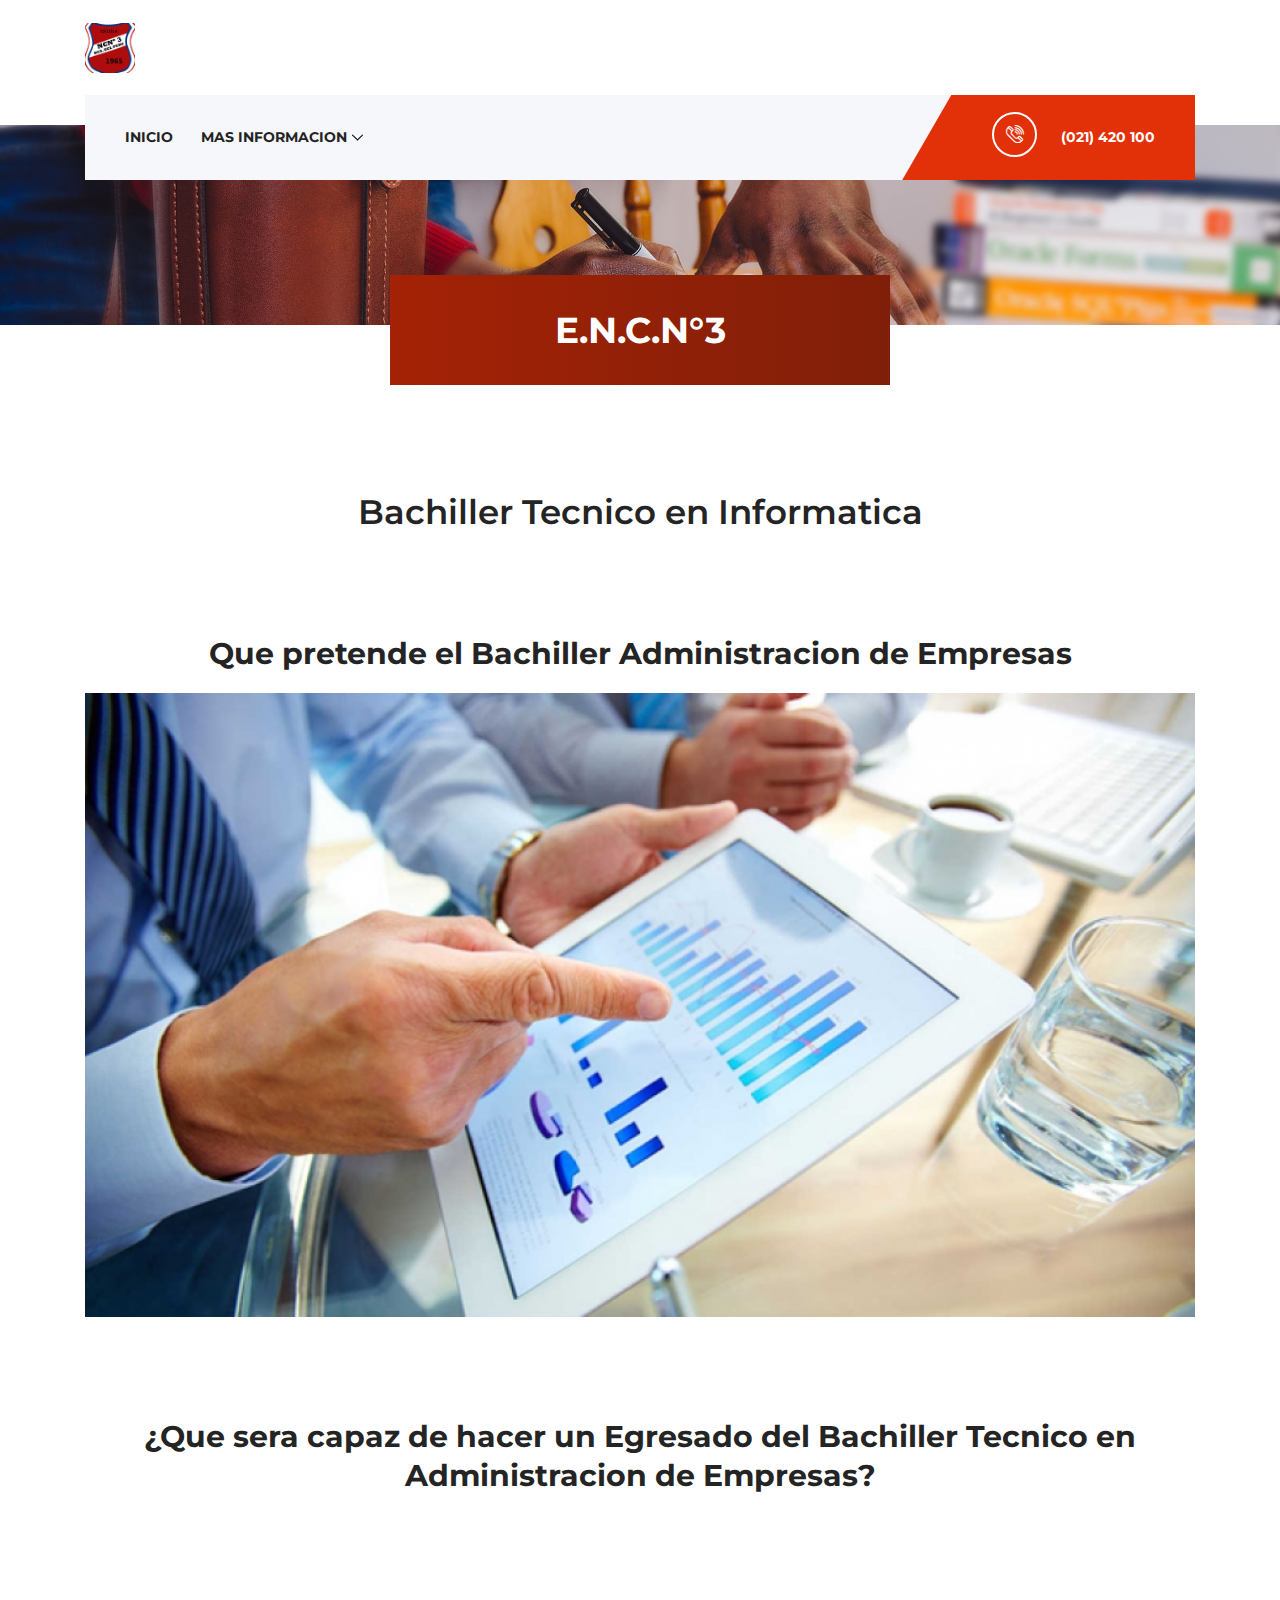
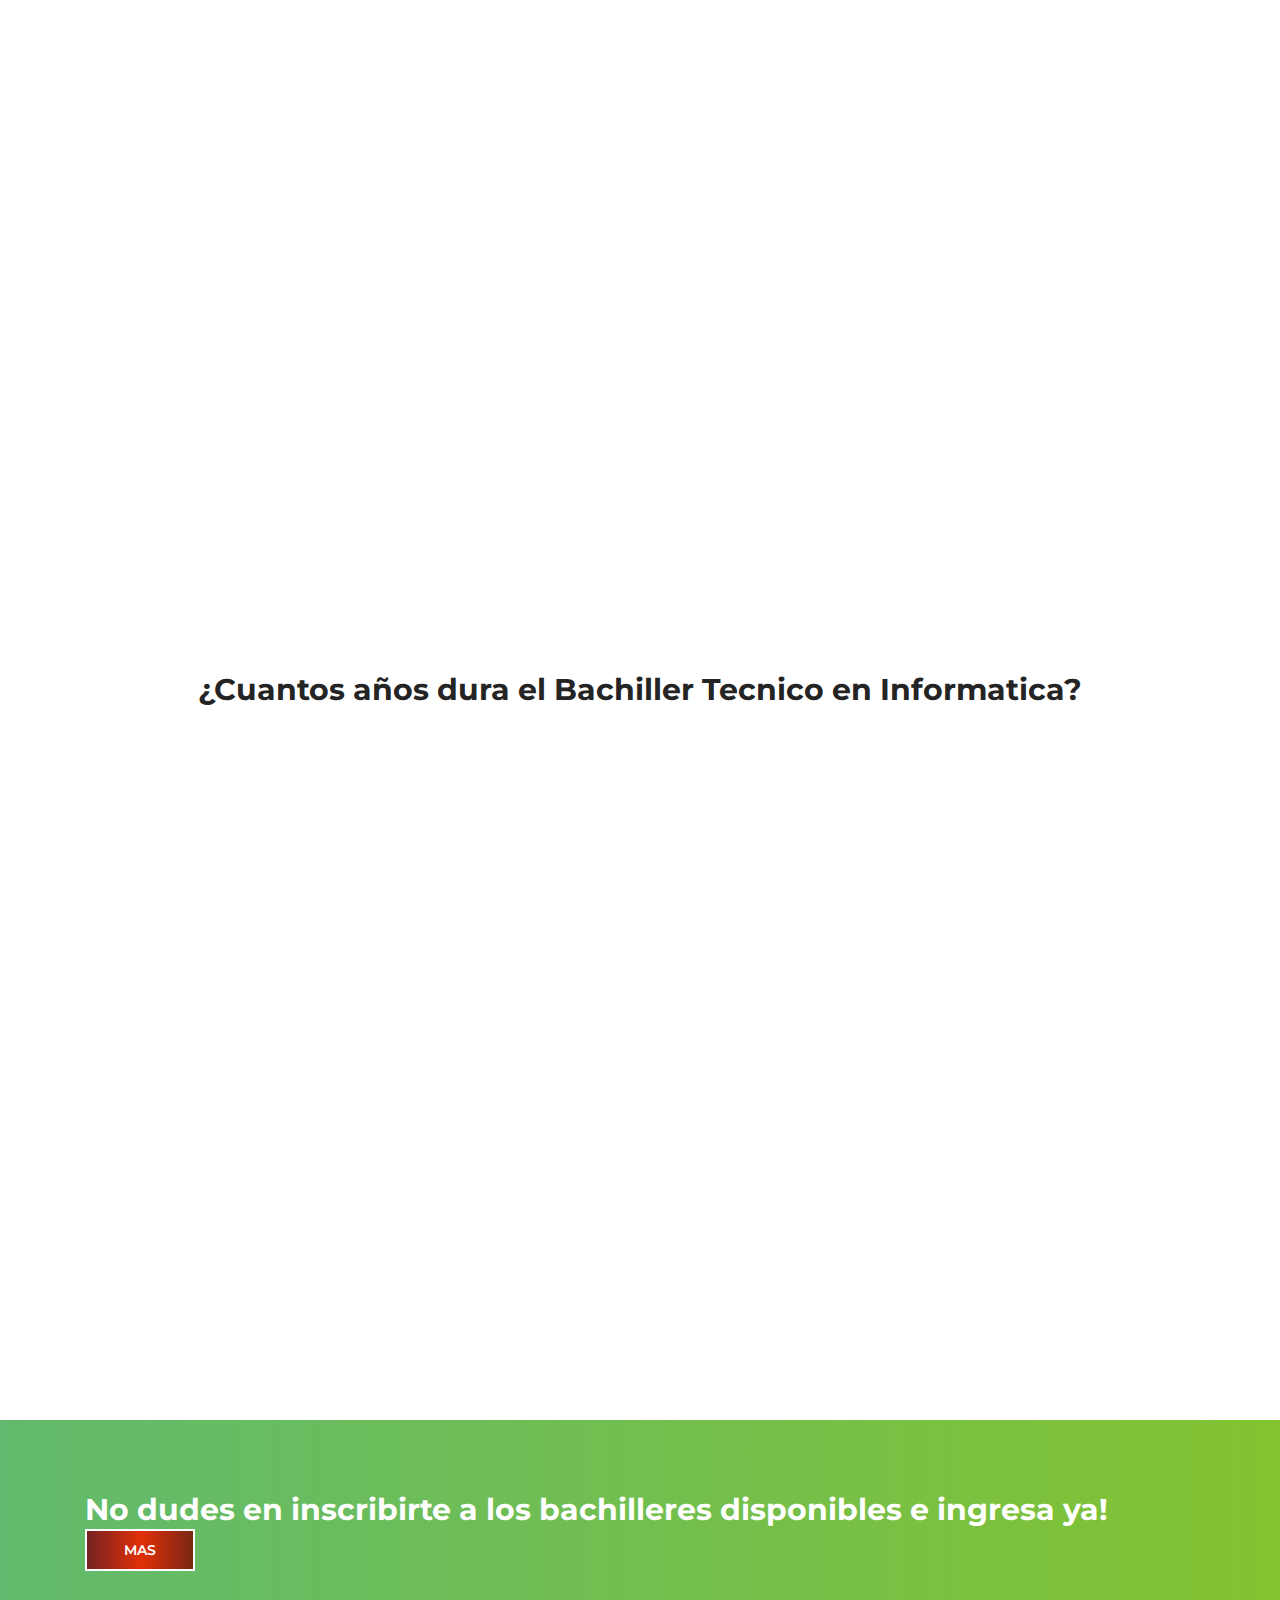
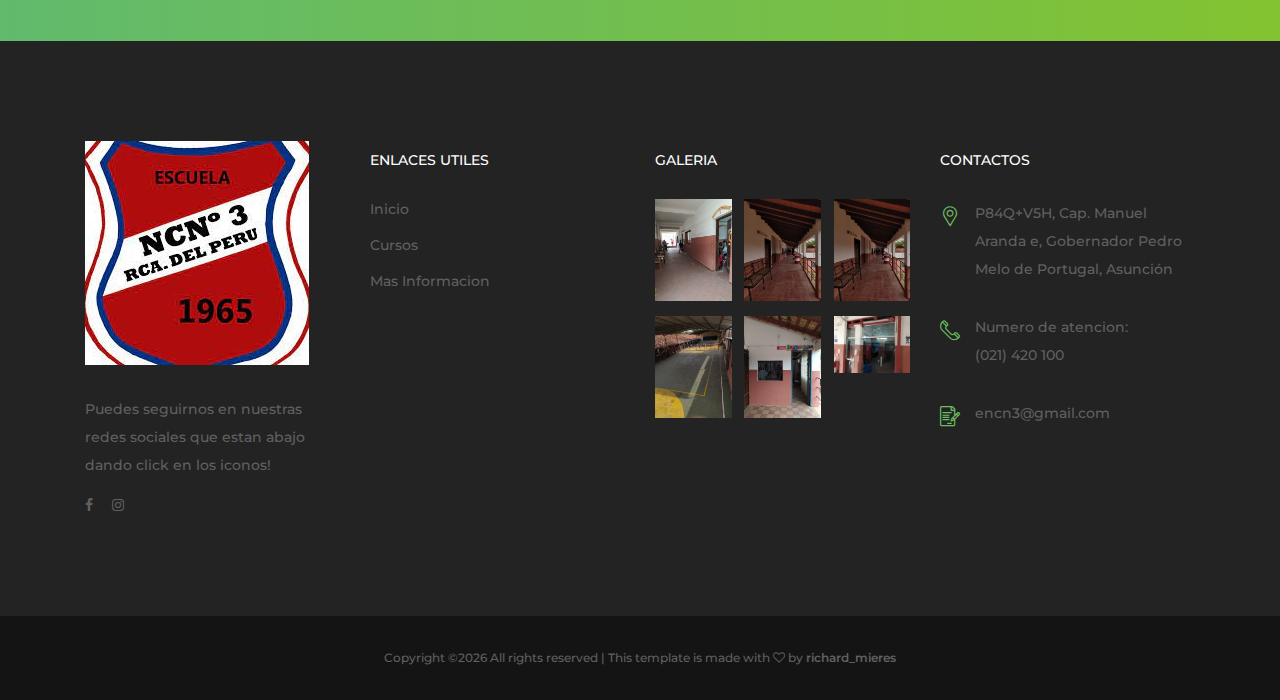
<file: Tec_en_Adm_de_Empresas.html>
<!DOCTYPE html>
<html lang="en">

<head>
    <meta charset="UTF-8">
    <meta name="description" content="">
    <meta http-equiv="X-UA-Compatible" content="IE=edge">
    <meta name="viewport" content="width=device-width, initial-scale=1, shrink-to-fit=no">
    <!-- The above 4 meta tags *must* come first in the head; any other head content must come *after* these tags -->

    <!-- Title -->
    <title>Adm. de Empresas</title>

    <!-- Favicon -->
    <link rel="icon" href="img/core-img/encn3.jpg">

    <!-- Core Stylesheet -->
    <link rel="stylesheet" href="style.css">

</head>

<body>
    <!-- ##### Preloader ##### -->
    <div id="preloader">
        <i class="circle-preloader"></i>
    </div>

    <!-- ##### Header Area Start ##### -->
    <header class="header-area">

        <!-- Top Header Area -->
        <div class="top-header">
            <div class="container h-100">
                <div class="row h-100">
                    <div class="col-12 h-100">
                        <div class="header-content h-100 d-flex align-items-center justify-content-between">
                            <div class="academy-logo">
                                <a href="index.html"><img src="img/core-img/encn3.jpg" alt=""></a>
                            </div>
                            <!-- <div class="login-content"> 
                                <a href="#">Register / Login</a> -->
                            </div>
                        </div>
                    </div>
                </div>
            </div>
        </div>

        <!-- Navbar Area -->
        <div class="academy-main-menu">
            <div class="classy-nav-container breakpoint-off">
                <div class="container">
                    <!-- Menu -->
                    <nav class="classy-navbar justify-content-between" id="academyNav">

                        <!-- Navbar Toggler -->
                        <div class="classy-navbar-toggler">
                            <span class="navbarToggler"><span></span><span></span><span></span></span>
                        </div>

                        <!-- Menu -->
                        <div class="classy-menu">

                            <!-- close btn -->
                            <div class="classycloseIcon">
                                <div class="cross-wrap"><span class="top"></span><span class="bottom"></span></div>
                            </div>

                            <!-- Nav Start -->
                            <div class="classynav">
                                <ul>
                                    <li><a href="index.html">INICIO</a></li>
                                    <li><a href="#">Mas Informacion</a>
                                        <ul class="dropdown">
                                            <li><a href="blog.html">Noticias</a></li>
                                            <li><a href="course.html">CURSOS</a></li>
                                            <li><a href="contact.html">Contactanos</a></li>
                                            <li><a href="about-us.html">Leer Mas</a></li>
                                        </ul>
                                    </li>
                                </ul>
                            </div>
                            <!-- Nav End -->
                        </div>

                        <!-- Calling Info -->
                        <div class="calling-info">
                            <div class="call-center">
                                <a href="tel:+021 420 100"><i class="icon-telephone-2"></i> <span>(021) 420 100</span></a>
                            </div>
                        </div>
                    </nav>
                </div>
            </div>
        </div>
    </header>
    <!-- ##### Header Area End ##### -->


    <!-- ##### Breadcumb Area Start ##### -->
    <div class="breadcumb-area bg-img" style="background-image: url(img/bg-img/breadcumb.jpg);">
        <div class="bradcumbContent">
            <h2>E.N.C.N°3</h2>
        </div>
    </div>
    <!-- ##### Breadcumb Area End ##### -->

    <!-- ##### Top Popular Courses Area Start ##### -->
    <div class="top-popular-courses-area mt-50 section-padding-100-70">
        <div class="container">
            <div class="row">
                <div class="col-12">
                    <div class="section-heading text-center mx-auto wow fadeInUp" data-wow-delay="300ms">
                        <span></span>
                        <h3>Bachiller Tecnico en Informatica</h3>
                    </div>
                </div>
            </div>
                <div>
                    <div>
                        
                        <div class=" mx-auto wow fadeInUp Information_course" data-wow-delay="300ms">
                            <h4 class="subtex">Que pretende el Bachiller Administracion de Empresas</h4>
                            <img src="img/bg-img/administracion de empresas.jpg" width="100%" height="100%" class="mx-auto wow fadeInUp"></div>
                            <p class="mx-auto wow fadeInUp pcourse">Estudia la organización, las estrategias, los planes de acción y la toma de decisiones en las diversas áreas funcionales de la administración, tales como contabilidad, mercadeo, recursos humanos y finanzas.</p>
                                <div>
                            
                            <h4 class="subtex">¿Que sera capaz de hacer un Egresado del Bachiller Tecnico en Administracion de Empresas?</h4>
                            <img src="img/bg-img/administracion de empresas 2.jpg" width="100%" height="100%" class="mx-auto wow fadeInUp"></div>
                            <p class="mx-auto wow fadeInUp pcourse">Planificar, organizar y controlar procesos administrativos en entornos empresariales, aplicando las normas administrativas, comerciales, laborales, tributarias, de calidad y seguridad establecida. Gestionar la habilitación legal de diferentes tipos de empresas, cumpliendo las normas y requisitos legales vigentes.</p>
                            
                            <h4 class="subtex">¿Cuantos años dura el Bachiller Tecnico en Informatica?</h4>
                            <img src="img/bg-img/administracion de empresas 3.jpg" width="100%" height="100%" class="mx-auto wow fadeInUp"></div>
                            <p class="mx-auto wow fadeInUp pcourse">El Bachiller Tecnico en Informatica tiene una duracion de periodo de 3 años, una vez completa ese periodo de 3 años el Alumno podra recibirce con el titulo de Tecnico en Administracion de Empresas. </p>                        
                        </div>
                    </div>
                </div>

    <!-- ##### CTA Area Start ##### -->
    <div class="call-to-action-area">
        <div class="container">
            <div class="row">
                <div class="col-12">
                    <div class="cta-content d-flex align-items-center justify-content-between flex-wrap">
                        <h3>No dudes en inscribirte a los bachilleres disponibles e ingresa ya!</h3>
                        <a href="contact.html" class="btn academy-btn">MAS</a>
                    </div>
                </div>
            </div>
        </div>
    </div>
    <!-- ##### CTA Area End ##### -->
               

    <!-- ##### Footer Area Inicio ##### -->
    <footer class="footer-area">
        <div class="main-footer-area section-padding-100-0">
            <div class="container">
                <div class="row">
                    <!-- Footer Widget Area -->
                    <div class="col-12 col-sm-6 col-lg-3">
                        <div class="footer-widget mb-100">
                            <div class="widget-title">
                                <a href="#"><img src="img/core-img/encn3.jpg" alt=""></a>
                            </div>
                            <p>Puedes seguirnos en nuestras redes sociales que estan abajo dando click en los iconos!</p>
                            <div class="footer-social-info">
                                <a href="#"><i class="fa fa-facebook"></i></a>
                                <a href="#"><i class="fa fa-instagram"></i></a>
                            </div>
                        </div>
                    </div>
                    <!-- Footer Widget Area -->
                    <div class="col-12 col-sm-6 col-lg-3">
                        <div class="footer-widget mb-100">
                            <div class="widget-title">
                                <h6>ENLACES UTILES</h6>
                            </div>
                            <nav>
                                <ul class="useful-links">
                                    <li><a href="#">Inicio</a></li>
                                    <li><a href="#">Cursos</a></li>
                                    <li><a href="#">Mas Informacion</a></li>
                                </ul>
                            </nav>
                        </div>
                    </div>
                    <!-- Footer Widget Area -->
                    <div class="col-12 col-sm-6 col-lg-3">
                        <div class="footer-widget mb-100">
                            <div class="widget-title">
                                <h6>Galeria</h6>
                            </div>
                            <div class="gallery-list d-flex justify-content-between flex-wrap">
                                <a href="img/bg-img/coleg2.jfif" class="gallery-img" title="Gallery Image 1"><img src="img/bg-img/coleg2.jfif" alt=""></a>
                                <a href="img/bg-img/coleg4.jfif" class="gallery-img" title="Gallery Image 2"><img src="img/bg-img/coleg4.jfif" alt=""></a>
                                <a href="img/bg-img/coleg5.jfif" class="gallery-img" title="Gallery Image 3"><img src="img/bg-img/coleg4.jfif" alt=""></a>
                                <a href="img/bg-img/coleg6.jfif" class="gallery-img" title="Gallery Image 4"><img src="img/bg-img/coleg5.jfif" alt=""></a>
                                <a href="img/bg-img/coleg8.jfif" class="gallery-img" title="Gallery Image 5"><img src="img/bg-img/coleg6.jfif" alt=""></a>
                                <a href="img/bg-img/coleg.jfif" class="gallery-img" title="Gallery Image 6"><img src="img/bg-img/coleg.jfif" alt=""></a>
                            </div>
                        </div>
                    </div>
                    <!-- Footer Widget Area -->
                    <div class="col-12 col-sm-6 col-lg-3">
                        <div class="footer-widget mb-100">
                            <div class="widget-title">
                                <h6>Contactos</h6>
                            </div>
                            <div class="single-contact d-flex mb-30">
                                <i class="icon-placeholder"></i>
                                <p>P84Q+V5H, Cap. Manuel Aranda e, Gobernador Pedro Melo de Portugal, Asunción</p>
                            </div>
                            <div class="single-contact d-flex mb-30">
                                <i class="icon-telephone-1"></i>
                                <p>Numero de atencion: <br>(021) 420 100</p>
                            </div>
                            <div class="single-contact d-flex">
                                <i class="icon-contract"></i>
                                <p>encn3@gmail.com</p>
                            </div>
                        </div>
                    </div>
                </div>
            </div>
        </div>
        <div class="bottom-footer-area">
            <div class="container">
                <div class="row">
                    <div class="col-12">
                        <p><!-- Link back to Colorlib can't be removed. Template is licensed under CC BY 3.0. -->
Copyright &copy;<script>document.write(new Date().getFullYear());</script> All rights reserved | This template is made with <i class="fa fa-heart-o" aria-hidden="true"></i> by <a href="https://www.instagram.com/richard_mieres/" target="_blank">richard_mieres</a>
<!-- Link back to Colorlib can't be removed. Template is licensed under CC BY 3.0. --></p>
                    </div>
                </div>
            </div>
        </div>
    </footer>
    <!-- ##### Footer Area Start ##### -->

    <!-- ##### All Javascript Script ##### -->
    <!-- jQuery-2.2.4 js -->
    <script src="js/jquery/jquery-2.2.4.min.js"></script>
    <!-- Popper js -->
    <script src="js/bootstrap/popper.min.js"></script>
    <!-- Bootstrap js -->
    <script src="js/bootstrap/bootstrap.min.js"></script>
    <!-- All Plugins js -->
    <script src="js/plugins/plugins.js"></script>
    <!-- Active js -->
    <script src="js/active.js"></script>
</body>

</html>
</file>
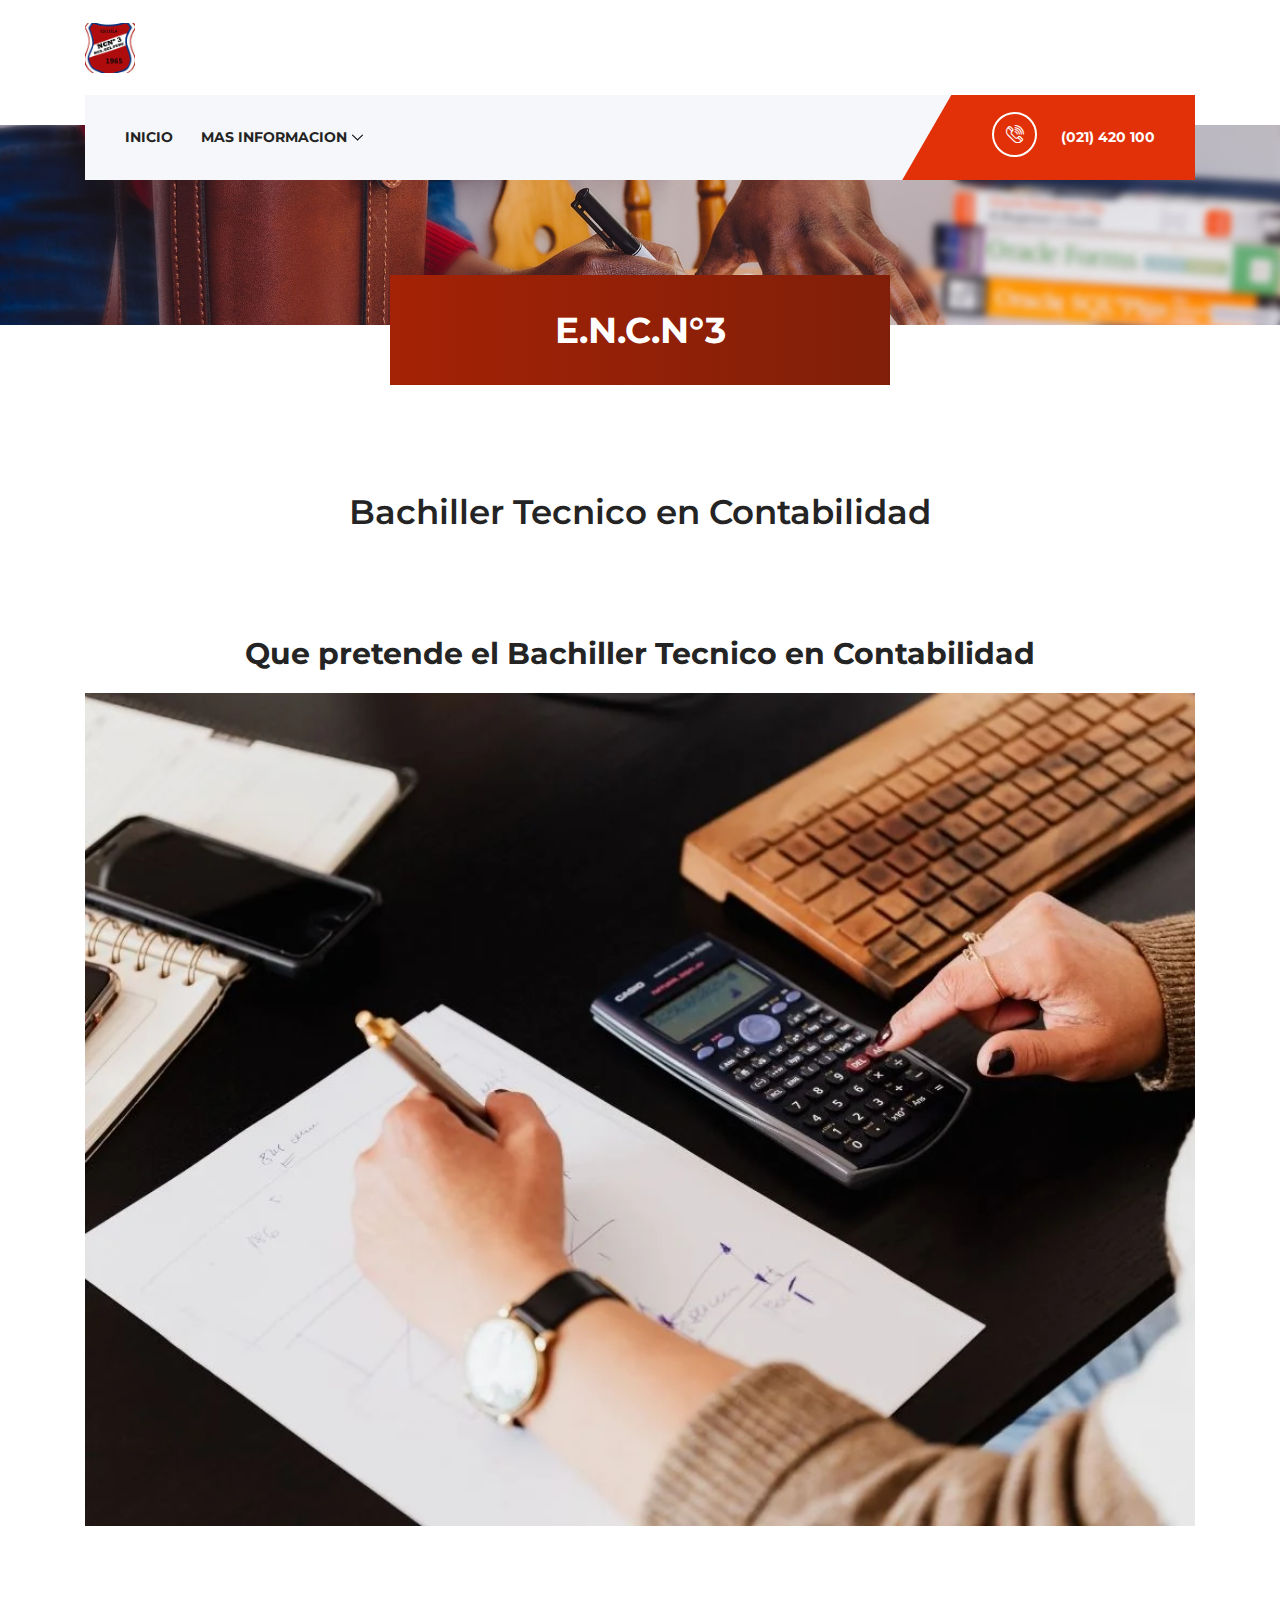
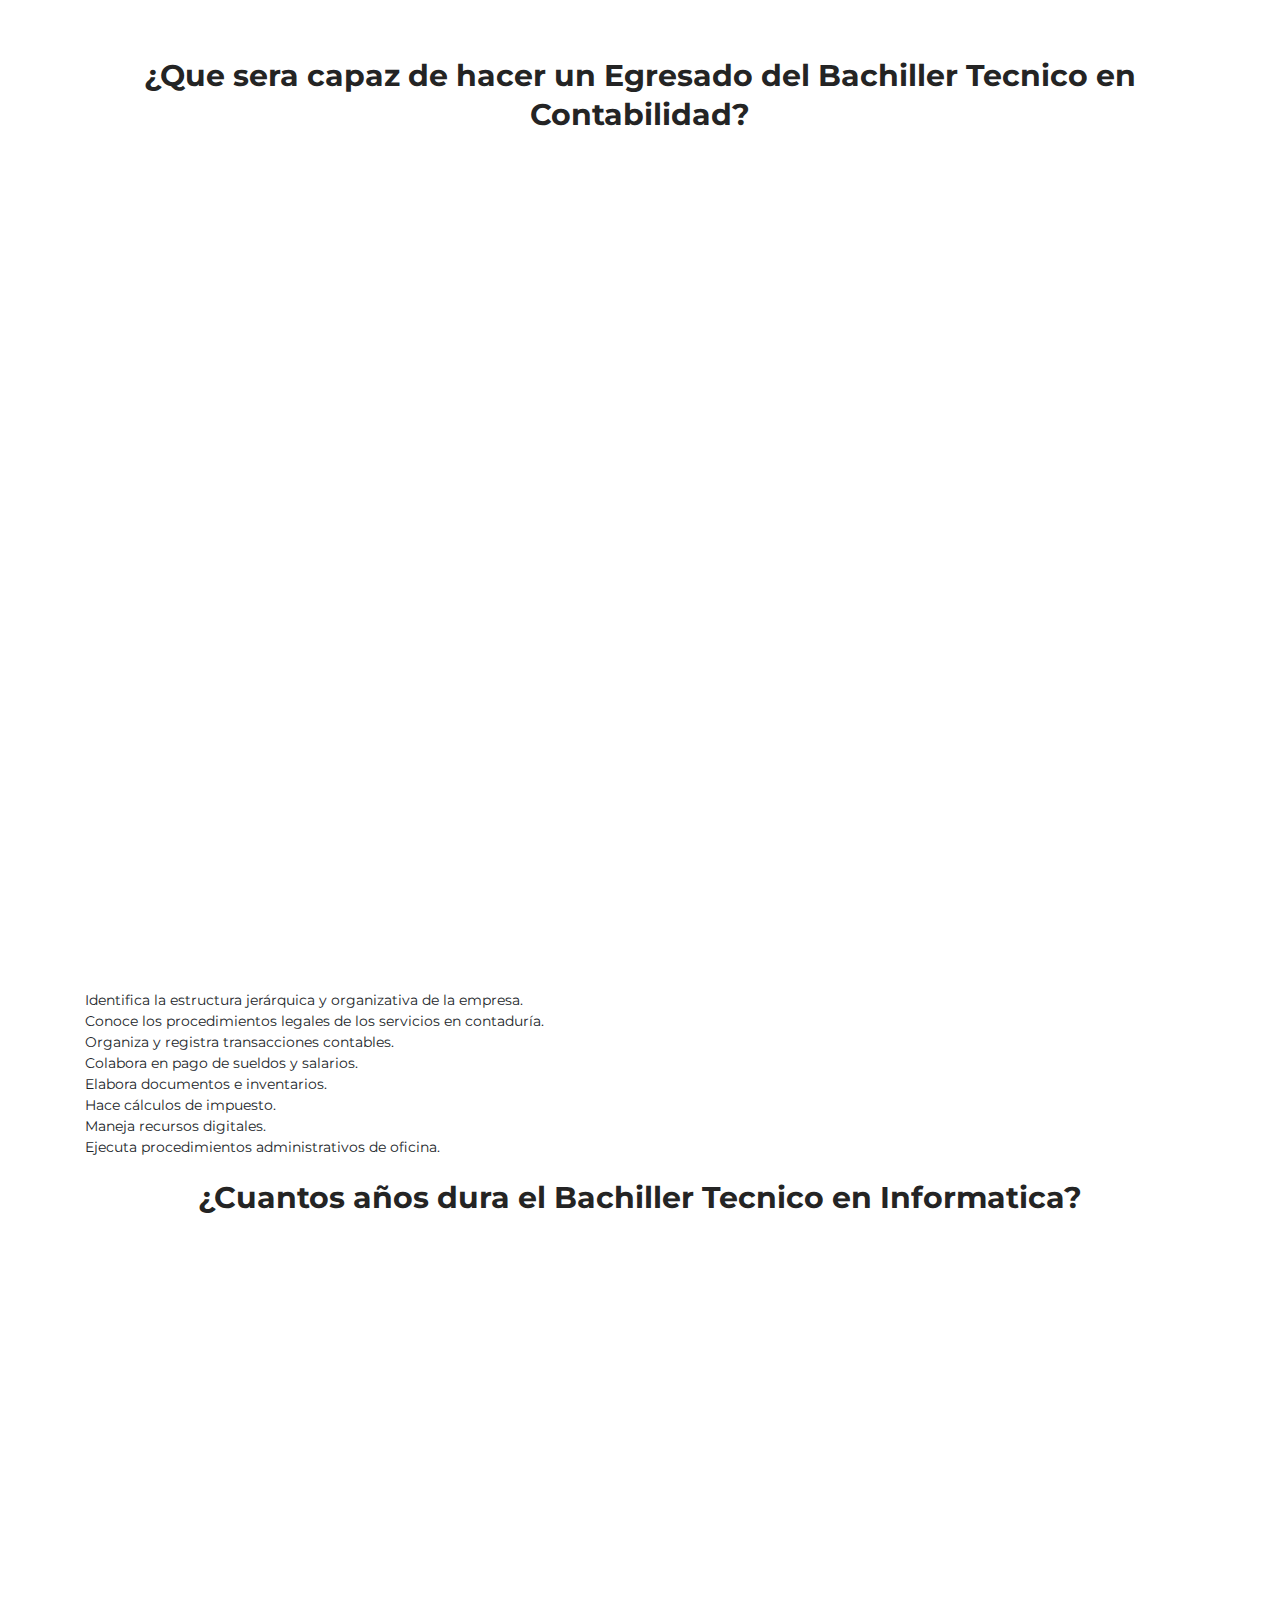
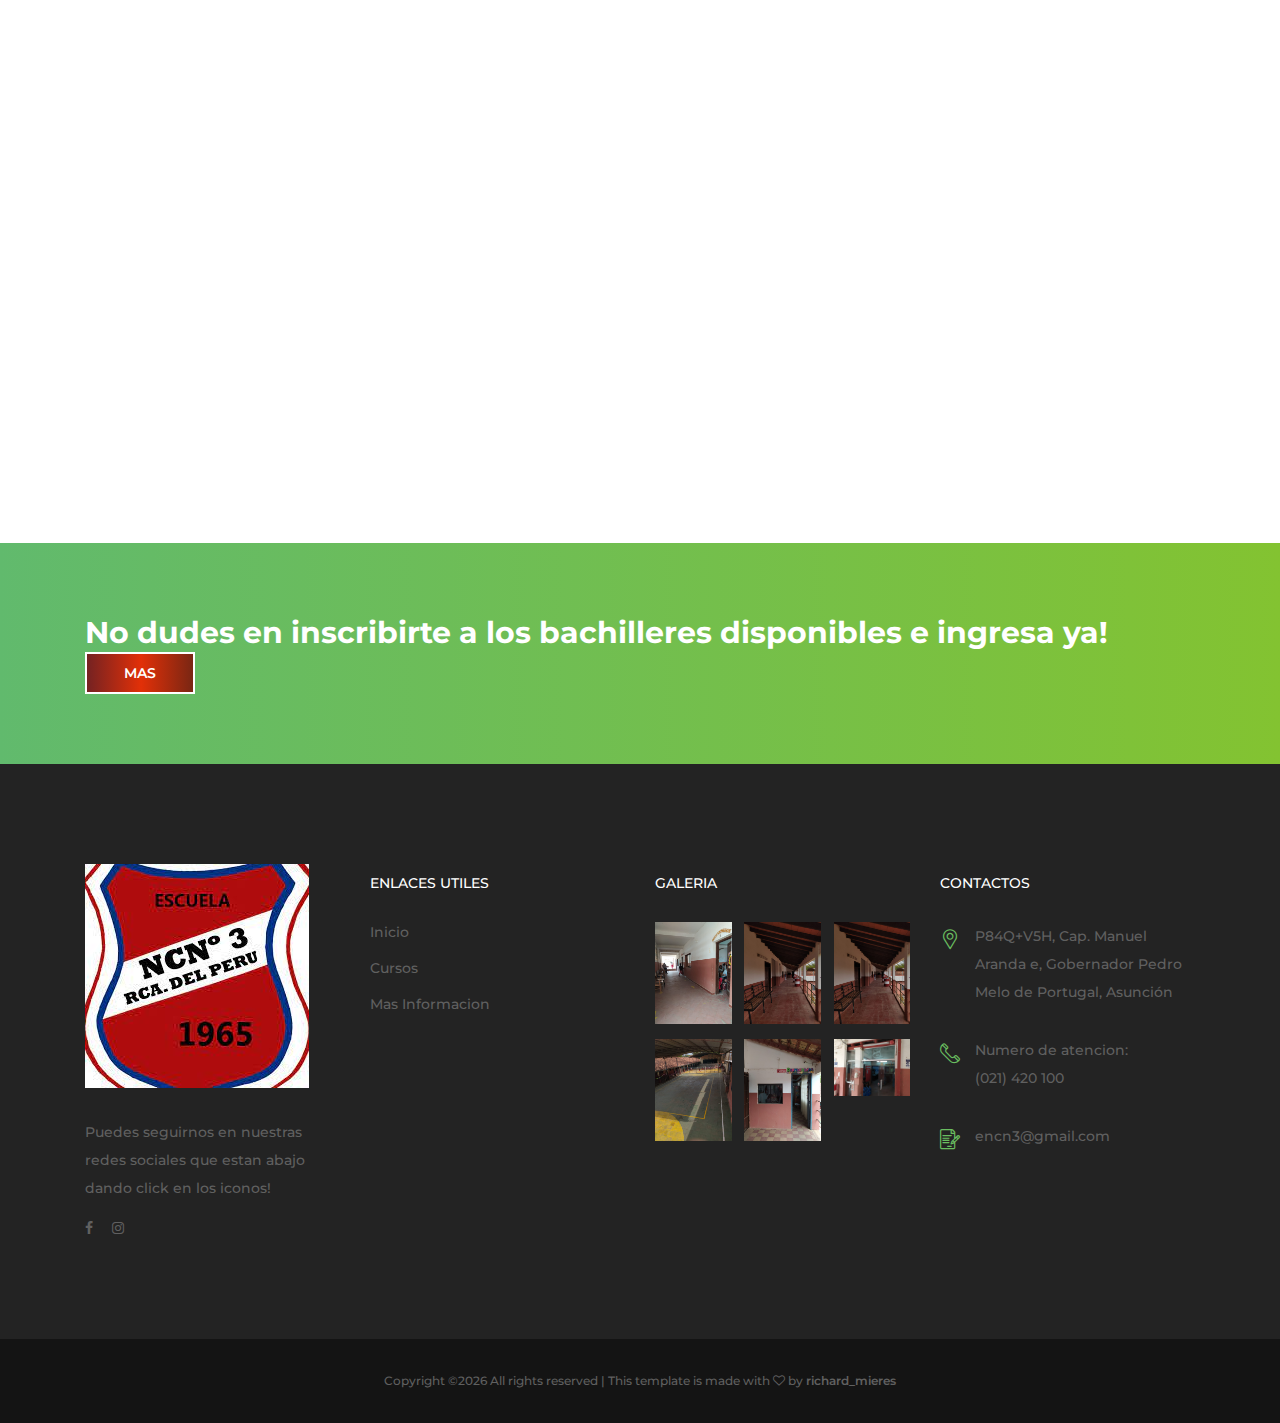
<file: Tec_en_Contabilidad.html>
<!DOCTYPE html>
<html lang="en">

<head>
    <meta charset="UTF-8">
    <meta name="description" content="">
    <meta http-equiv="X-UA-Compatible" content="IE=edge">
    <meta name="viewport" content="width=device-width, initial-scale=1, shrink-to-fit=no">
    <!-- The above 4 meta tags *must* come first in the head; any other head content must come *after* these tags -->

    <!-- Title -->
    <title>ENCN3</title>

    <!-- Favicon -->
    <link rel="icon" href="img/core-img/encn3.jpg">

    <!-- Core Stylesheet -->
    <link rel="stylesheet" href="style.css">

</head>

<body>
    <!-- ##### Preloader ##### -->
    <div id="preloader">
        <i class="circle-preloader"></i>
    </div>

    <!-- ##### Header Area Start ##### -->
    <header class="header-area">

        <!-- Top Header Area -->
        <div class="top-header">
            <div class="container h-100">
                <div class="row h-100">
                    <div class="col-12 h-100">
                        <div class="header-content h-100 d-flex align-items-center justify-content-between">
                            <div class="academy-logo">
                                <a href="index.html"><img src="img/core-img/encn3.jpg" alt=""></a>
                            </div>
                            <!-- <div class="login-content"> 
                                <a href="#">Register / Login</a> -->
                            </div>
                        </div>
                    </div>
                </div>
            </div>
        </div>

        <!-- Navbar Area -->
        <div class="academy-main-menu">
            <div class="classy-nav-container breakpoint-off">
                <div class="container">
                    <!-- Menu -->
                    <nav class="classy-navbar justify-content-between" id="academyNav">

                        <!-- Navbar Toggler -->
                        <div class="classy-navbar-toggler">
                            <span class="navbarToggler"><span></span><span></span><span></span></span>
                        </div>

                        <!-- Menu -->
                        <div class="classy-menu">

                            <!-- close btn -->
                            <div class="classycloseIcon">
                                <div class="cross-wrap"><span class="top"></span><span class="bottom"></span></div>
                            </div>

                            <!-- Nav Start -->
                            <div class="classynav">
                                <ul>
                                    <li><a href="index.html">INICIO</a></li>
                                    <li><a href="#">Mas Informacion</a>
                                        <ul class="dropdown">
                                            <li><a href="blog.html">Noticias</a></li>
                                            <li><a href="course.html">CURSOS</a></li>
                                            <li><a href="contact.html">Contactanos</a></li>
                                            <li><a href="about-us.html">Leer Mas</a></li>
                                        </ul>
                                    </li>
                                </ul>
                            </div>
                            <!-- Nav End -->
                        </div>

                        <!-- Calling Info -->
                        <div class="calling-info">
                            <div class="call-center">
                                <a href="tel:+021 420 100"><i class="icon-telephone-2"></i> <span>(021) 420 100</span></a>
                            </div>
                        </div>
                    </nav>
                </div>
            </div>
        </div>
    </header>
    <!-- ##### Header Area End ##### -->


    <!-- ##### Breadcumb Area Start ##### -->
    <div class="breadcumb-area bg-img" style="background-image: url(img/bg-img/breadcumb.jpg);">
        <div class="bradcumbContent">
            <h2>E.N.C.N°3</h2>
        </div>
    </div>
    <!-- ##### Breadcumb Area End ##### -->

    <!-- ##### Top Popular Courses Area Start ##### -->
    <div class="top-popular-courses-area mt-50 section-padding-100-70">
        <div class="container">
            <div class="row">
                <div class="col-12">
                    <div class="section-heading text-center mx-auto wow fadeInUp" data-wow-delay="300ms">
                        <span></span>
                        <h3>Bachiller Tecnico en Contabilidad</h3>
                    </div>
                </div>
            </div>
                <div>
                    <div>
                        
                        <div class=" mx-auto wow fadeInUp Information_course" data-wow-delay="300ms">
                            <h4 class="subtex">Que pretende el Bachiller Tecnico en Contabilidad</h4>
                            <img src="img/bg-img/contabilidad .jpg" width="100%" height="100%" class="mx-auto wow fadeInUp"></div>
                            <p class="mx-auto wow fadeInUp pcourse">Los técnicos contables asisten a los contables mediante la recopilación, comprobación y análisis de información financiera y la preparación de informes. Los técnicos en el sector público ayudan a preparar y auditar cuentas examinando los archivos, las cuentas y los sistemas de un cliente.</p>
                                <div>
                            
                            <h4 class="subtex">¿Que sera capaz de hacer un Egresado del Bachiller Tecnico en Contabilidad?</h4>
                            <img src="img/bg-img/contabilidad 3.jpg" width="100%" height="100%" class="mx-auto wow fadeInUp"></div>
                            <p class="mx-auto wow fadeInUp pcourse">Todo profesional así sea en una etapa media o técnica superior, debe cumplir un perfil profesional que le califique según ciertas capacidades en el área, en este sentido, el perfil del técnico medio en contabilidad es el siguiente:<br>
                                <ul>
                                Identifica la estructura jerárquica y organizativa de la empresa.<br>
                                Conoce los procedimientos legales de los servicios en contaduría.<br>
                                Organiza y registra transacciones contables.<br>
                                Colabora en pago de sueldos y salarios.<br>
                                Elabora documentos e inventarios.<br>
                                Hace cálculos de impuesto.<br>
                                Maneja recursos digitales.<br>
                                Ejecuta procedimientos administrativos de oficina.</p>
                                </ul>
                            <h4 class="subtex">¿Cuantos años dura el Bachiller Tecnico en Informatica?</h4>
                            <img src="img/bg-img/contabilidad2.jpg" width="100%" height="100%" class="mx-auto wow fadeInUp"></div>
                            <p class="mx-auto wow fadeInUp pcourse">El Bachiller Tecnico en Informatica tiene una duracion de periodo de 3 años, una vez completa ese periodo de 3 años el Alumno podra recibirce con el titulo de Tecnico en Informatica. </p>                        
                        </div>
                    </div>
                </div>

    <!-- ##### CTA Area Start ##### -->
    <div class="call-to-action-area">
        <div class="container">
            <div class="row">
                <div class="col-12">
                    <div class="cta-content d-flex align-items-center justify-content-between flex-wrap">
                        <h3>No dudes en inscribirte a los bachilleres disponibles e ingresa ya!</h3>
                        <a href="contact.html" class="btn academy-btn">MAS</a>
                    </div>
                </div>
            </div>
        </div>
    </div>
    <!-- ##### CTA Area End ##### -->
               

    <!-- ##### Footer Area Inicio ##### -->
    <footer class="footer-area">
        <div class="main-footer-area section-padding-100-0">
            <div class="container">
                <div class="row">
                    <!-- Footer Widget Area -->
                    <div class="col-12 col-sm-6 col-lg-3">
                        <div class="footer-widget mb-100">
                            <div class="widget-title">
                                <a href="#"><img src="img/core-img/encn3.jpg" alt=""></a>
                            </div>
                            <p>Puedes seguirnos en nuestras redes sociales que estan abajo dando click en los iconos!</p>
                            <div class="footer-social-info">
                                <a href="#"><i class="fa fa-facebook"></i></a>
                                <a href="#"><i class="fa fa-instagram"></i></a>
                            </div>
                        </div>
                    </div>
                    <!-- Footer Widget Area -->
                    <div class="col-12 col-sm-6 col-lg-3">
                        <div class="footer-widget mb-100">
                            <div class="widget-title">
                                <h6>ENLACES UTILES</h6>
                            </div>
                            <nav>
                                <ul class="useful-links">
                                    <li><a href="#">Inicio</a></li>
                                    <li><a href="#">Cursos</a></li>
                                    <li><a href="#">Mas Informacion</a></li>
                                </ul>
                            </nav>
                        </div>
                    </div>
                    <!-- Footer Widget Area -->
                    <div class="col-12 col-sm-6 col-lg-3">
                        <div class="footer-widget mb-100">
                            <div class="widget-title">
                                <h6>Galeria</h6>
                            </div>
                            <div class="gallery-list d-flex justify-content-between flex-wrap">
                                <a href="img/bg-img/coleg2.jfif" class="gallery-img" title="Gallery Image 1"><img src="img/bg-img/coleg2.jfif" alt=""></a>
                                <a href="img/bg-img/coleg4.jfif" class="gallery-img" title="Gallery Image 2"><img src="img/bg-img/coleg4.jfif" alt=""></a>
                                <a href="img/bg-img/coleg5.jfif" class="gallery-img" title="Gallery Image 3"><img src="img/bg-img/coleg4.jfif" alt=""></a>
                                <a href="img/bg-img/coleg6.jfif" class="gallery-img" title="Gallery Image 4"><img src="img/bg-img/coleg5.jfif" alt=""></a>
                                <a href="img/bg-img/coleg8.jfif" class="gallery-img" title="Gallery Image 5"><img src="img/bg-img/coleg6.jfif" alt=""></a>
                                <a href="img/bg-img/coleg.jfif" class="gallery-img" title="Gallery Image 6"><img src="img/bg-img/coleg.jfif" alt=""></a>
                            </div>
                        </div>
                    </div>
                    <!-- Footer Widget Area -->
                    <div class="col-12 col-sm-6 col-lg-3">
                        <div class="footer-widget mb-100">
                            <div class="widget-title">
                                <h6>Contactos</h6>
                            </div>
                            <div class="single-contact d-flex mb-30">
                                <i class="icon-placeholder"></i>
                                <p>P84Q+V5H, Cap. Manuel Aranda e, Gobernador Pedro Melo de Portugal, Asunción</p>
                            </div>
                            <div class="single-contact d-flex mb-30">
                                <i class="icon-telephone-1"></i>
                                <p>Numero de atencion: <br>(021) 420 100</p>
                            </div>
                            <div class="single-contact d-flex">
                                <i class="icon-contract"></i>
                                <p>encn3@gmail.com</p>
                            </div>
                        </div>
                    </div>
                </div>
            </div>
        </div>
        <div class="bottom-footer-area">
            <div class="container">
                <div class="row">
                    <div class="col-12">
                        <p><!-- Link back to Colorlib can't be removed. Template is licensed under CC BY 3.0. -->
Copyright &copy;<script>document.write(new Date().getFullYear());</script> All rights reserved | This template is made with <i class="fa fa-heart-o" aria-hidden="true"></i> by <a href="https://www.instagram.com/richard_mieres/" target="_blank">richard_mieres</a>
<!-- Link back to Colorlib can't be removed. Template is licensed under CC BY 3.0. --></p>
                    </div>
                </div>
            </div>
        </div>
    </footer>
    <!-- ##### Footer Area Start ##### -->

    <!-- ##### All Javascript Script ##### -->
    <!-- jQuery-2.2.4 js -->
    <script src="js/jquery/jquery-2.2.4.min.js"></script>
    <!-- Popper js -->
    <script src="js/bootstrap/popper.min.js"></script>
    <!-- Bootstrap js -->
    <script src="js/bootstrap/bootstrap.min.js"></script>
    <!-- All Plugins js -->
    <script src="js/plugins/plugins.js"></script>
    <!-- Active js -->
    <script src="js/active.js"></script>
</body>

</html>
</file>
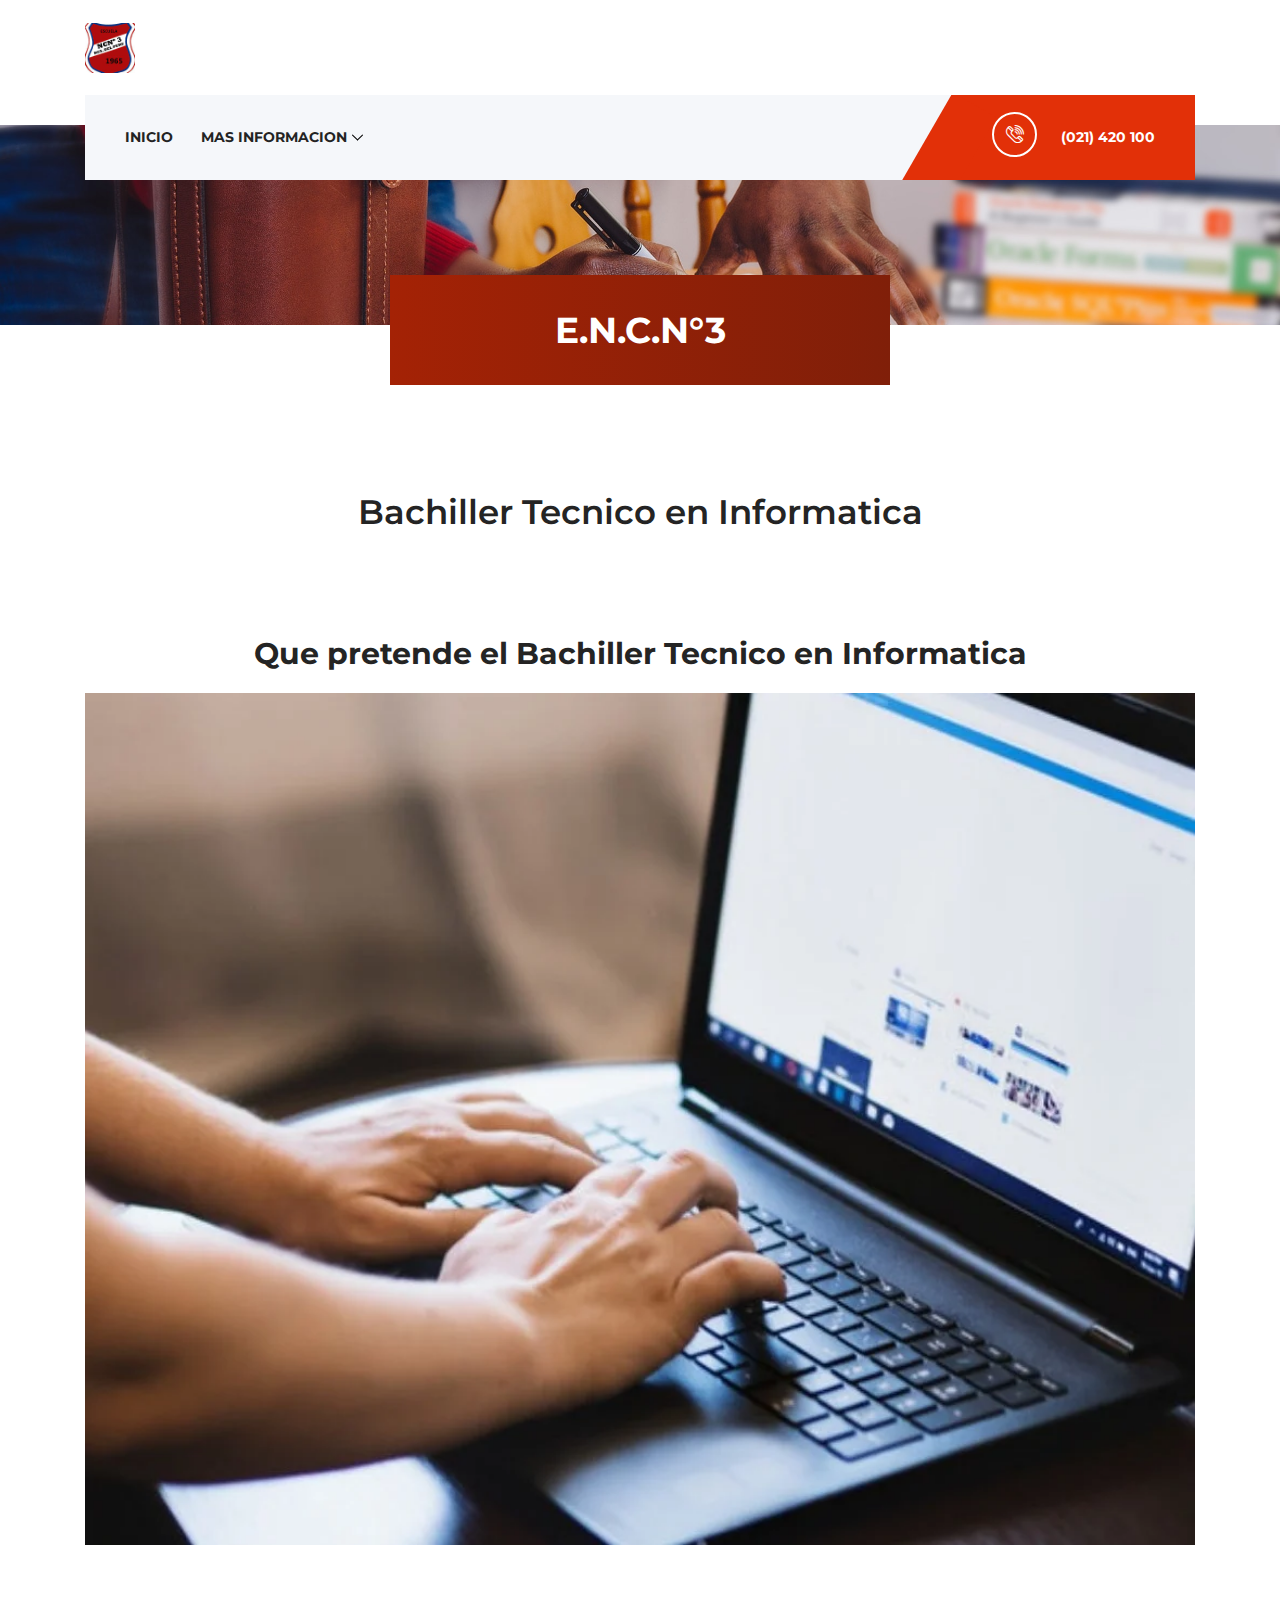
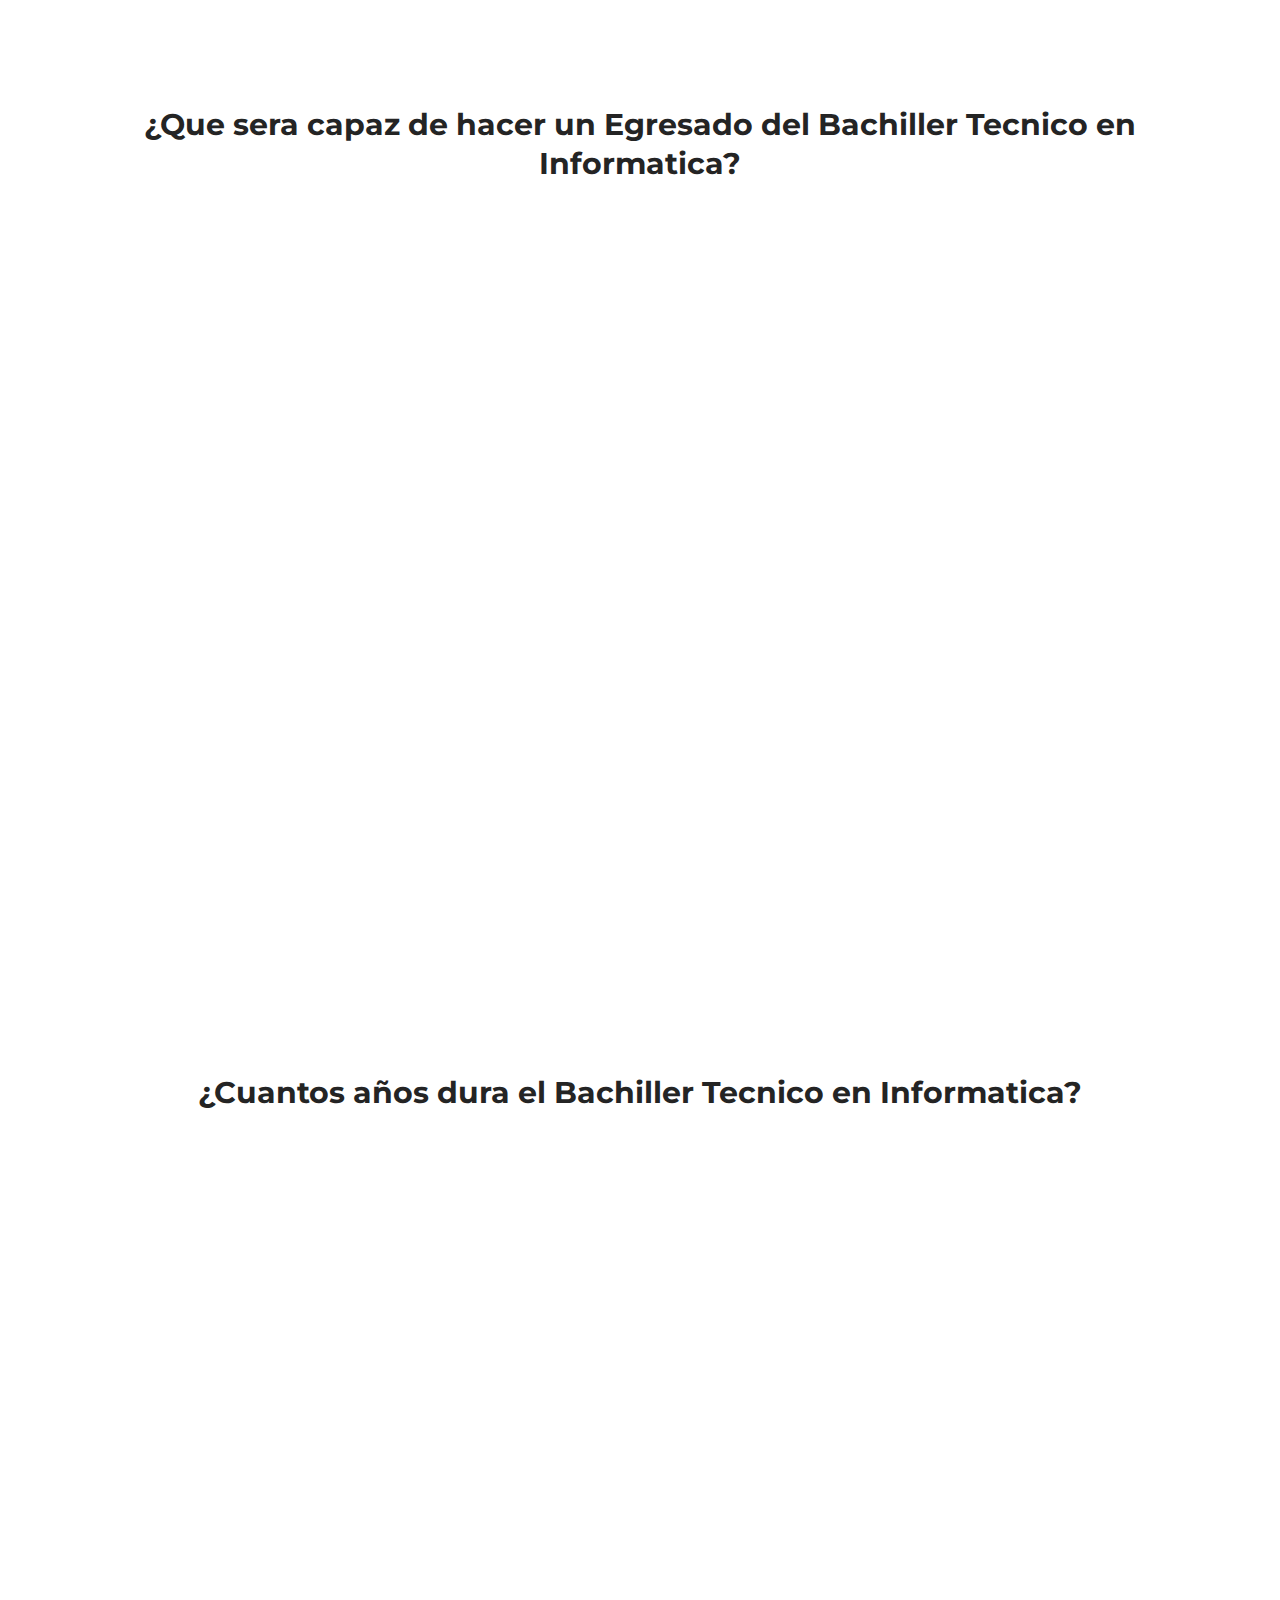
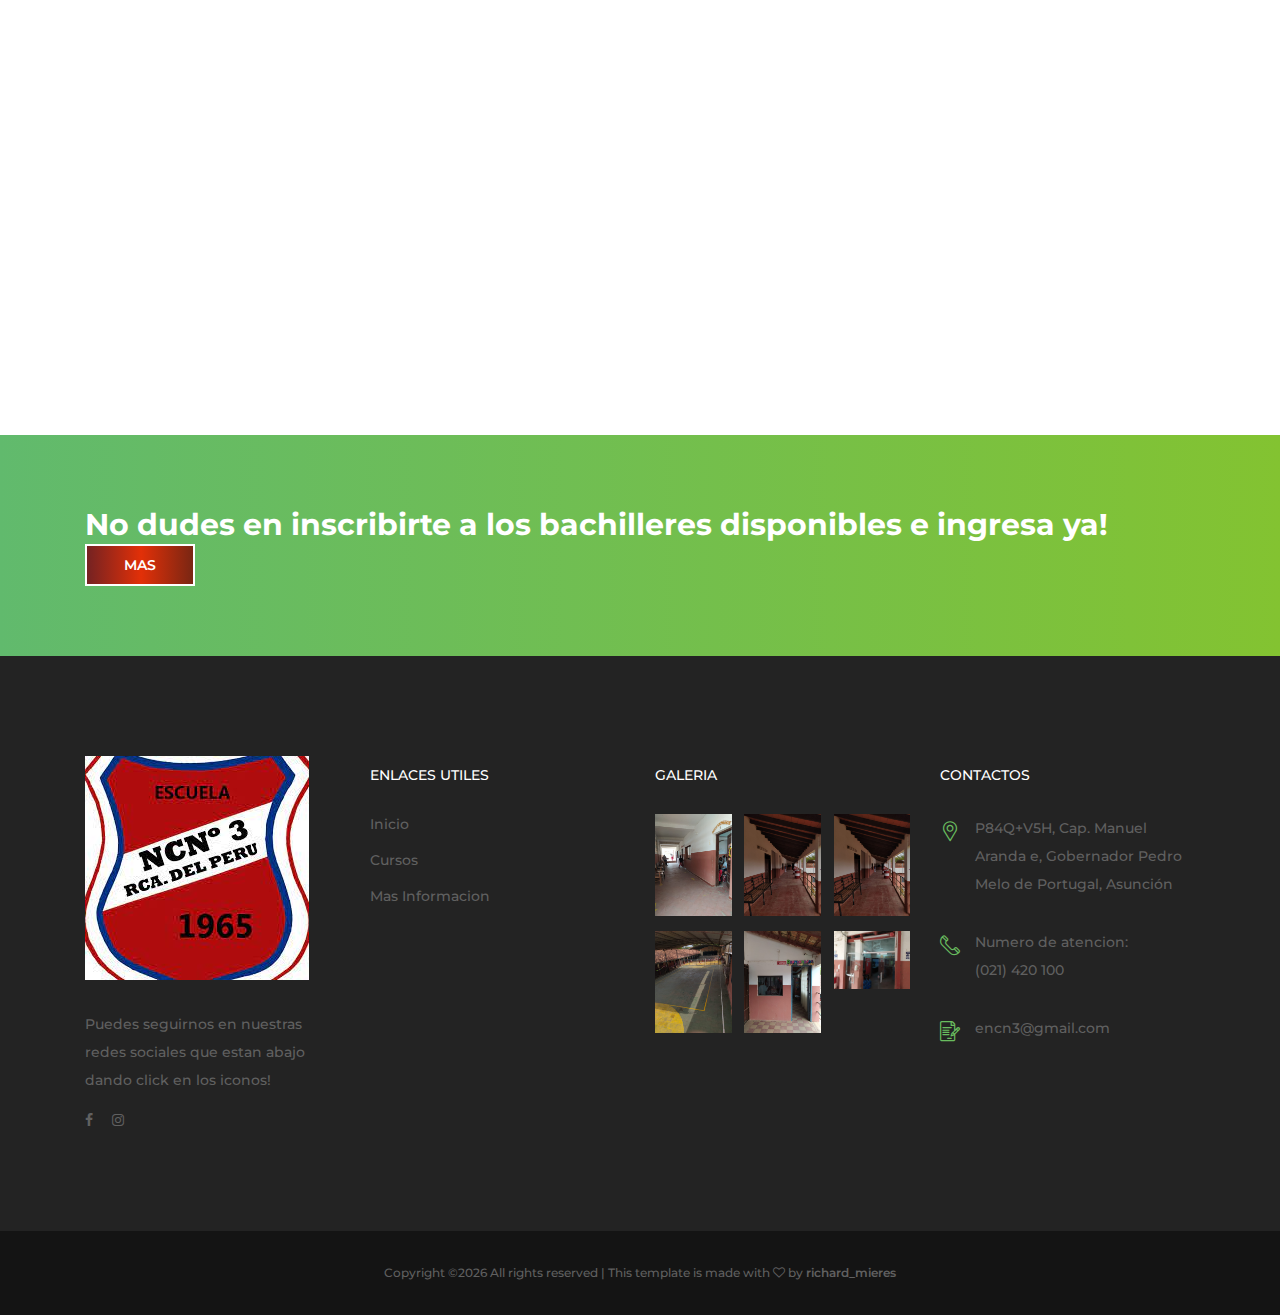
<file: Tec_en_informatica.html>
<!DOCTYPE html>
<html lang="en">

<head>
    <meta charset="UTF-8">
    <meta name="description" content="">
    <meta http-equiv="X-UA-Compatible" content="IE=edge">
    <meta name="viewport" content="width=device-width, initial-scale=1, shrink-to-fit=no">
    <!-- The above 4 meta tags *must* come first in the head; any other head content must come *after* these tags -->

    <!-- Title -->
    <title>ENCN3</title>

    <!-- Favicon -->
    <link rel="icon" href="img/core-img/encn3.jpg">

    <!-- Core Stylesheet -->
    <link rel="stylesheet" href="style.css">

</head>

<body>
    <!-- ##### Preloader ##### -->
    <div id="preloader">
        <i class="circle-preloader"></i>
    </div>

    <!-- ##### Header Area Start ##### -->
    <header class="header-area">

        <!-- Top Header Area -->
        <div class="top-header">
            <div class="container h-100">
                <div class="row h-100">
                    <div class="col-12 h-100">
                        <div class="header-content h-100 d-flex align-items-center justify-content-between">
                            <div class="academy-logo">
                                <a href="index.html"><img src="img/core-img/encn3.jpg" alt=""></a>
                            </div>
                            <!-- <div class="login-content"> 
                                <a href="#">Register / Login</a> -->
                            </div>
                        </div>
                    </div>
                </div>
            </div>
        </div>

        <!-- Navbar Area -->
        <div class="academy-main-menu">
            <div class="classy-nav-container breakpoint-off">
                <div class="container">
                    <!-- Menu -->
                    <nav class="classy-navbar justify-content-between" id="academyNav">

                        <!-- Navbar Toggler -->
                        <div class="classy-navbar-toggler">
                            <span class="navbarToggler"><span></span><span></span><span></span></span>
                        </div>

                        <!-- Menu -->
                        <div class="classy-menu">

                            <!-- close btn -->
                            <div class="classycloseIcon">
                                <div class="cross-wrap"><span class="top"></span><span class="bottom"></span></div>
                            </div>

                            <!-- Nav Start -->
                            <div class="classynav">
                                <ul>
                                    <li><a href="index.html">INICIO</a></li>
                                    <li><a href="#">Mas Informacion</a>
                                        <ul class="dropdown">
                                            <li><a href="blog.html">Noticias</a></li>
                                            <li><a href="course.html">CURSOS</a></li>
                                            <li><a href="contact.html">Contactanos</a></li>
                                            <li><a href="about-us.html">Leer Mas</a></li>
                                        </ul>
                                    </li>
                                </ul>
                            </div>
                            <!-- Nav End -->
                        </div>

                        <!-- Calling Info -->
                        <div class="calling-info">
                            <div class="call-center">
                                <a href="tel:+021 420 100"><i class="icon-telephone-2"></i> <span>(021) 420 100</span></a>
                            </div>
                        </div>
                    </nav>
                </div>
            </div>
        </div>
    </header>
    <!-- ##### Header Area End ##### -->


    <!-- ##### Breadcumb Area Start ##### -->
    <div class="breadcumb-area bg-img" style="background-image: url(img/bg-img/breadcumb.jpg);">
        <div class="bradcumbContent">
            <h2>E.N.C.N°3</h2>
        </div>
    </div>
    <!-- ##### Breadcumb Area End ##### -->

    <!-- ##### Top Popular Courses Area Start ##### -->
    <div class="top-popular-courses-area mt-50 section-padding-100-70">
        <div class="container">
            <div class="row">
                <div class="col-12">
                    <div class="section-heading text-center mx-auto wow fadeInUp" data-wow-delay="300ms">
                        <span></span>
                        <h3>Bachiller Tecnico en Informatica</h3>
                    </div>
                </div>
            </div>
                <div>
                    <div>
                        
                        <div class=" mx-auto wow fadeInUp Information_course" data-wow-delay="300ms">
                            <h4 class="subtex">Que pretende el Bachiller Tecnico en Informatica</h4>
                            <img src="img/bg-img/informatica.webp" width="100%" height="100%" class="mx-auto wow fadeInUp"></div>
                            <p class="mx-auto wow fadeInUp pcourse">El perfil profesional del Bachillerato Técnico en Informática pretende una sólida
                                formación técnica, ética y humanística que le permita proyectar las competencias para
                                incorporar y desarrollar programas informáticos, instalar (hardware y software),
                                asistencia técnica, aplicación del pensamiento crítico y el método científico en los
                                problemas propios de la especialidad, adecuándose a las exigencias de los cambios
                                tecnológicos del mundo globalizado y acordes a las exigencias de la región.</p>
                                <div>
                            
                            <h4 class="subtex">¿Que sera capaz de hacer un Egresado del Bachiller Tecnico en Informatica?</h4>
                            <img src="img/bg-img/pexels-jéshoots-4316.jpg" width="100%" height="100%" class="mx-auto wow fadeInUp"></div>
                            <p class="mx-auto wow fadeInUp pcourse">El egresado de la Carrera en Informática y Sistemas estará capacitado para: Gestionar desde el diseño y el desarrollo, hasta la operación y el mantenimiento de proyectos asociados a los sistemas de información. Desarrollar tanto software como hardware para sistemas específicos de información.</p>
                            
                            <h4 class="subtex">¿Cuantos años dura el Bachiller Tecnico en Informatica?</h4>
                            <img src="img/bg-img/pexels-luis-gomes-546819.jpg" width="100%" height="100%" class="mx-auto wow fadeInUp"></div>
                            <p class="mx-auto wow fadeInUp pcourse">El Bachiller Tecnico en Informatica tiene una duracion de periodo de 3 años, una vez completa ese periodo de 3 años el Alumno podra recibirce con el titulo de Tecnico en Informatica. </p>                        
                        </div>
                    </div>
                </div>

    <!-- ##### CTA Area Start ##### -->
    <div class="call-to-action-area">
        <div class="container">
            <div class="row">
                <div class="col-12">
                    <div class="cta-content d-flex align-items-center justify-content-between flex-wrap">
                        <h3>No dudes en inscribirte a los bachilleres disponibles e ingresa ya!</h3>
                        <a href="contact.html" class="btn academy-btn">MAS</a>
                    </div>
                </div>
            </div>
        </div>
    </div>
    <!-- ##### CTA Area End ##### -->
               

    <!-- ##### Footer Area Inicio ##### -->
    <footer class="footer-area">
        <div class="main-footer-area section-padding-100-0">
            <div class="container">
                <div class="row">
                    <!-- Footer Widget Area -->
                    <div class="col-12 col-sm-6 col-lg-3">
                        <div class="footer-widget mb-100">
                            <div class="widget-title">
                                <a href="#"><img src="img/core-img/encn3.jpg" alt=""></a>
                            </div>
                            <p>Puedes seguirnos en nuestras redes sociales que estan abajo dando click en los iconos!</p>
                            <div class="footer-social-info">
                                <a href="#"><i class="fa fa-facebook"></i></a>
                                <a href="#"><i class="fa fa-instagram"></i></a>
                            </div>
                        </div>
                    </div>
                    <!-- Footer Widget Area -->
                    <div class="col-12 col-sm-6 col-lg-3">
                        <div class="footer-widget mb-100">
                            <div class="widget-title">
                                <h6>ENLACES UTILES</h6>
                            </div>
                            <nav>
                                <ul class="useful-links">
                                    <li><a href="#">Inicio</a></li>
                                    <li><a href="#">Cursos</a></li>
                                    <li><a href="#">Mas Informacion</a></li>
                                </ul>
                            </nav>
                        </div>
                    </div>
                    <!-- Footer Widget Area -->
                    <div class="col-12 col-sm-6 col-lg-3">
                        <div class="footer-widget mb-100">
                            <div class="widget-title">
                                <h6>Galeria</h6>
                            </div>
                            <div class="gallery-list d-flex justify-content-between flex-wrap">
                                <a href="img/bg-img/coleg2.jfif" class="gallery-img" title="Gallery Image 1"><img src="img/bg-img/coleg2.jfif" alt=""></a>
                                <a href="img/bg-img/coleg4.jfif" class="gallery-img" title="Gallery Image 2"><img src="img/bg-img/coleg4.jfif" alt=""></a>
                                <a href="img/bg-img/coleg5.jfif" class="gallery-img" title="Gallery Image 3"><img src="img/bg-img/coleg4.jfif" alt=""></a>
                                <a href="img/bg-img/coleg6.jfif" class="gallery-img" title="Gallery Image 4"><img src="img/bg-img/coleg5.jfif" alt=""></a>
                                <a href="img/bg-img/coleg8.jfif" class="gallery-img" title="Gallery Image 5"><img src="img/bg-img/coleg6.jfif" alt=""></a>
                                <a href="img/bg-img/coleg.jfif" class="gallery-img" title="Gallery Image 6"><img src="img/bg-img/coleg.jfif" alt=""></a>
                            </div>
                        </div>
                    </div>
                    <!-- Footer Widget Area -->
                    <div class="col-12 col-sm-6 col-lg-3">
                        <div class="footer-widget mb-100">
                            <div class="widget-title">
                                <h6>Contactos</h6>
                            </div>
                            <div class="single-contact d-flex mb-30">
                                <i class="icon-placeholder"></i>
                                <p>P84Q+V5H, Cap. Manuel Aranda e, Gobernador Pedro Melo de Portugal, Asunción</p>
                            </div>
                            <div class="single-contact d-flex mb-30">
                                <i class="icon-telephone-1"></i>
                                <p>Numero de atencion: <br>(021) 420 100</p>
                            </div>
                            <div class="single-contact d-flex">
                                <i class="icon-contract"></i>
                                <p>encn3@gmail.com</p>
                            </div>
                        </div>
                    </div>
                </div>
            </div>
        </div>
        <div class="bottom-footer-area">
            <div class="container">
                <div class="row">
                    <div class="col-12">
                        <p><!-- Link back to Colorlib can't be removed. Template is licensed under CC BY 3.0. -->
Copyright &copy;<script>document.write(new Date().getFullYear());</script> All rights reserved | This template is made with <i class="fa fa-heart-o" aria-hidden="true"></i> by <a href="https://www.instagram.com/richard_mieres/" target="_blank">richard_mieres</a>
<!-- Link back to Colorlib can't be removed. Template is licensed under CC BY 3.0. --></p>
                    </div>
                </div>
            </div>
        </div>
    </footer>
    <!-- ##### Footer Area Start ##### -->

    <!-- ##### All Javascript Script ##### -->
    <!-- jQuery-2.2.4 js -->
    <script src="js/jquery/jquery-2.2.4.min.js"></script>
    <!-- Popper js -->
    <script src="js/bootstrap/popper.min.js"></script>
    <!-- Bootstrap js -->
    <script src="js/bootstrap/bootstrap.min.js"></script>
    <!-- All Plugins js -->
    <script src="js/plugins/plugins.js"></script>
    <!-- Active js -->
    <script src="js/active.js"></script>
</body>

</html>
</file>
<file: style.css>
/* [Master Stylesheet v1.0] */
/* :: :: 1.0 Import Fonts */
@import url("https://fonts.googleapis.com/css?family=Montserrat:300,400,500,600,700,800,900");
/* :: 2.0 Import All CSS */
@import url(css/bootstrap.min.css);
@import url(css/owl.carousel.min.css);
@import url(css/animate.css);
@import url(css/magnific-popup.css);
@import url(css/font-awesome.min.css);
@import url(css/custom-icon.css);
@import url(css/classy-nav.min.css);
/* :: 3.0 Base CSS */
* {
  margin: 0;
  padding: 0; }

body {
  font-family: "Montserrat", sans-serif;
  font-size: 14px; }

h1,
h2,
h3,
h4,
h5,
h6 {
  color: #242424;
  line-height: 1.3;
  font-weight: 700; }

p {
  color: #606060;
  font-size: 14px;
  line-height: 2;
  font-weight: 500; }

a,
a:hover,
a:focus {
  -webkit-transition-duration: 500ms;
  transition-duration: 500ms;
  text-decoration: none;
  outline: 0 solid transparent;
  color: #141414;
  font-weight: 600;
  font-size: 14px; }

ul,
ol {
  margin: 0; }
  ul li,
  ol li {
    list-style: none; }

img {
  height: auto;
  max-width: 100%; }

/* Spacing */
.mt-15 {
  margin-top: 15px !important; }

.mt-30 {
  margin-top: 30px !important; }

.mt-50 {
  margin-top: 50px !important; }

.mt-70 {
  margin-top: 70px !important; }

.mt-100 {
  margin-top: 100px !important; }

.mb-15 {
  margin-bottom: 15px !important; }

.mb-30 {
  margin-bottom: 30px !important; }

.mb-50 {
  margin-bottom: 50px !important; }

.mb-70 {
  margin-bottom: 70px !important; }

.mb-100 {
  margin-bottom: 100px !important; }

.ml-15 {
  margin-left: 15px !important; }

.ml-30 {
  margin-left: 30px !important; }

.ml-50 {
  margin-left: 50px !important; }

.mr-15 {
  margin-right: 15px !important; }

.mr-30 {
  margin-right: 30px !important; }

.mr-50 {
  margin-right: 50px !important; }

/* Height */
.height-400 {
  height: 400px !important; }

.height-500 {
  height: 500px !important; }

.height-600 {
  height: 600px !important; }

.height-700 {
  height: 700px !important; }

.height-800 {
  height: 800px !important; }

/* Section Padding */
.section-padding-100 {
  padding-top: 100px;
  padding-bottom: 100px; }

.section-padding-100-0 {
  padding-top: 100px;
  padding-bottom: 0; }

.section-padding-0-100 {
  padding-top: 0;
  padding-bottom: 100px; }

.section-padding-100-70 {
  padding-top: 100px;
  padding-bottom: 70px; }

/* Section Heading */
.section-heading {
  position: relative;
  z-index: 1;
  max-width: 600px;
  margin-bottom: 80px !important; }
  .section-heading span {
    color: #606060;
    font-size: 12px;
    text-transform: uppercase;
    margin-bottom: 15px;
    display: block;
    letter-spacing: 2px; }
  .section-heading h3 {
    font-size: 34px;
    margin-bottom: 0;
    font-weight: 600; }
    @media only screen and (max-width: 767px) {
      .section-heading h3 {
        font-size: 24px; } }
  .section-heading.text-left {
    text-align: left !important; }
  .section-heading.white span,
  .section-heading.white h3 {
    color: #ffffff; }

/* Preloader */
#preloader {
  background: #e23008;
  background: -webkit-linear-gradient(to right, #d5400a, #83c331);
  background: linear-gradient(to right, #d60909, #f2653a);
  width: 100%;
  height: 100%;
  position: fixed;
  top: 0;
  left: 0;
  right: 0;
  z-index: 5000; }
  #preloader .circle-preloader {
    display: block;
    width: 60px;
    height: 60px;
    border: 2px solid rgba(255, 255, 255, 0.5);
    border-bottom-color: #ffffff;
    border-radius: 50%;
    position: absolute;
    top: 0;
    left: 0;
    right: 0;
    bottom: 0;
    margin: auto;
    animation: spin 2s infinite linear; }
@-webkit-keyframes spin {
  100% {
    -webkit-transform: rotate(360deg);
    transform: rotate(360deg); } }
@keyframes spin {
  100% {
    -webkit-transform: rotate(360deg);
    transform: rotate(360deg); } }
/* Miscellaneous */
.bg-img {
  background-position: center center;
  background-size: cover;
  background-repeat: no-repeat; }

.bg-white {
  background-color: #ffffff !important; }

.bg-dark {
  background-color: #000000 !important; }

.bg-transparent {
  background-color: transparent !important; }

.font-bold {
  font-weight: 700; }

.font-light {
  font-weight: 300; }

.bg-overlay {
  position: relative;
  z-index: 2;
  background-position: center center;
  background-size: cover; }
  .bg-overlay::after {
    background-color: rgba(0, 0, 0, 0.88);
    position: absolute;
    z-index: -1;
    top: 0;
    left: 0;
    width: 100%;
    height: 100%;
    content: ""; }

.mfp-image-holder .mfp-close,
.mfp-iframe-holder .mfp-close {
  color: #ffffff;
  right: 0;
  padding-right: 0;
  width: 30px;
  height: 30px;
  background-color: #e23008;
  line-height: 30px;
  text-align: center;
  position: absolute;
  top: 40px;
  right: -30px; }
  @media only screen and (max-width: 767px) {
    .mfp-image-holder .mfp-close,
    .mfp-iframe-holder .mfp-close {
      right: 0; } }

/* ScrollUp */
#scrollUp {
  background: #ca290d;
  background: -webkit-linear-gradient(to right, #e23008, #e23008);
  background: linear-gradient(to right, #e23008, #e23008);
  border-radius: 0;
  bottom: 60px;
  box-shadow: 0 2px 6px 0 rgba(0, 0, 0, 0.3);
  color: #ffffff;
  font-size: 24px;
  height: 40px;
  line-height: 40px;
  right: 60px;
  text-align: center;
  width: 40px;
  -webkit-transition-duration: 500ms;
  transition-duration: 500ms; }
  #scrollUp:hover {
    background-color: #141414; }
  @media only screen and (max-width: 767px) {
    #scrollUp {
      bottom: 30px;
      right: 30px; } }

/* Essence Button */
.academy-btn {
  display: inline-block;
  min-width: 160px;
  height: 65px;
  color: #ffffff;
  border: none;
  border-radius: 0;
  padding: 0 40px;
  font-size: 14px;
  line-height: 65px;
  -webkit-transition: all 500ms;
  transition: all 500ms;
  background: #e23008;
  background-image: -webkit-linear-gradient(left, #e23008 0%, #e23008 51%, #e23008 100%);
  background-image: linear-gradient(to right, #742222 0%, #e23008 51%, #792613 100%);
  font-weight: 600; }
  .academy-btn.btn-sm {
    min-width: 110px;
    padding: 0 20px;
    height: 42px;
    line-height: 42px; }
  .academy-btn.active, .academy-btn:hover, .academy-btn:focus {
    font-size: 14px;
    font-weight: 600;
    color: #ffffff;
    background: #61ba6d;
    background: -webkit-linear-gradient(to right, #e23008, #6f2515);
    background: linear-gradient(to right, #e23008, #682212); }
  .academy-btn.btn-2 {
    background: #141414; }
    .academy-btn.btn-2:hover, .academy-btn.btn-2:focus {
      background: #e23008; }
  .academy-btn.btn-3 {
    background: #e23008; }
    .academy-btn.btn-3:hover, .academy-btn.btn-3:focus {
      background: #141414; }
  .academy-btn.btn-4 {
    background: #ffffff;
    border: 2px solid #e23008;
    color: #606060; }
    .academy-btn.btn-4:hover, .academy-btn.btn-4:focus {
      background: #e23008;
      color: #ffffff; }

/* Header Area CSS */
.header-area {
  position: relative;
  z-index: 100;
  width: 100%;
  height: 125px; }
  .header-area .top-header {
    width: 100%;
    height: 95px; }
    .header-area .top-header .login-content a {
      display: inline-block;
      font-weight: 600; }
      .header-area .top-header .login-content a:hover {
        color: #e23008; }
  .header-area .academy-main-menu {
    position: absolute;
    width: 100%;
    height: 85px;
    background-color: transparent;
    top: 95px;
    z-index: 100;
    left: 0;
    right: 0; }
    .header-area .academy-main-menu .classy-nav-container {
      background-color: transparent; }
    .header-area .academy-main-menu .classy-navbar {
      background-color: #f5f7fa;
      height: 85px;
      padding: 0; }
      @media only screen and (min-width: 768px) and (max-width: 991px) {
        .header-area .academy-main-menu .classy-navbar {
          padding: 0;
          padding-left: 2em; } }
      @media only screen and (max-width: 767px) {
        .header-area .academy-main-menu .classy-navbar {
          padding: 0;
          padding-left: 2em; } }
      .header-area .academy-main-menu .classy-navbar .classynav ul li a {
        font-weight: 700;
        text-transform: uppercase; }
        .header-area .academy-main-menu .classy-navbar .classynav ul li a:hover, .header-area .academy-main-menu .classy-navbar .classynav ul li a:focus {
          color: #e23008; }
    .header-area .academy-main-menu .classynav {
      padding-left: 2em; }
      @media only screen and (min-width: 992px) and (max-width: 1199px) {
        .header-area .academy-main-menu .classynav {
          padding-left: 1em; } }
      @media only screen and (min-width: 768px) and (max-width: 991px) {
        .header-area .academy-main-menu .classynav {
          padding-left: 0; } }
      @media only screen and (max-width: 767px) {
        .header-area .academy-main-menu .classynav {
          padding-left: 0; } }
    .header-area .academy-main-menu .calling-info {
      position: relative;
      padding-left: 80px;
      overflow: hidden; }
      @media only screen and (min-width: 992px) and (max-width: 1199px) {
        .header-area .academy-main-menu .calling-info {
          padding-left: 50px; } }
      .header-area .academy-main-menu .calling-info .call-center {
        position: relative;
        z-index: 1;
        background: #e23008;
        background: -webkit-linear-gradient(to right, #e23008, #e23008);
        background: linear-gradient(to right, #e23008, #e23008);
        padding: 0 40px;
        line-height: 85px;
        height: 85px; }
        @media only screen and (min-width: 992px) and (max-width: 1199px) {
          .header-area .academy-main-menu .calling-info .call-center {
            padding: 0 15px 0 30px; } }
        .header-area .academy-main-menu .calling-info .call-center a {
          color: #ffffff;
          font-size: 14px;
          font-weight: 700;
          display: block; }
          .header-area .academy-main-menu .calling-info .call-center a i {
            width: 45px;
            height: 45px;
            border: 2px solid #ffffff;
            border-radius: 50%;
            display: inline-block;
            line-height: 41px;
            font-size: 18px;
            text-align: center;
            margin-right: 20px; }
            @media only screen and (min-width: 992px) and (max-width: 1199px) {
              .header-area .academy-main-menu .calling-info .call-center a i {
                margin-right: 10px; } }
          @media only screen and (max-width: 767px) {
            .header-area .academy-main-menu .calling-info .call-center a span {
              display: none; } }
        .header-area .academy-main-menu .calling-info .call-center:before {
          position: absolute;
          width: 50px;
          height: 120%;
          top: 3px;
          left: -28px;
          z-index: 1;
          background-color: #e23008;
          content: '';
          -webkit-transform: rotate(30deg);
          transform: rotate(30deg); }
          @media only screen and (min-width: 992px) and (max-width: 1199px) {
            .header-area .academy-main-menu .calling-info .call-center:before {
              width: 42px; } }
  .header-area .is-sticky .academy-main-menu {
    position: fixed;
    width: 100%;
    height: 85px;
    top: 0;
    left: 0;
    z-index: 3000;
    background-color: #f5f7fa;
    box-shadow: 0 5px 40px rgba(0, 0, 0, 0.2); }
    .header-area .is-sticky .academy-main-menu::after {
      position: absolute;
      width: 25%;
      height: 100%;
      top: 0;
      right: 0;
      z-index: 1;
      background-color: #e23008;
      content: ''; }

.hero-slides {
  position: relative;
  z-index: 1; }
  .hero-slides .single-hero-slide {
    width: 100%;
    height: 850px;
    position: relative;
    z-index: 1; }
    @media only screen and (min-width: 992px) and (max-width: 1199px) {
      .hero-slides .single-hero-slide {
        height: 650px; } }
    @media only screen and (min-width: 768px) and (max-width: 991px) {
      .hero-slides .single-hero-slide {
        height: 550px; } }
    @media only screen and (max-width: 767px) {
      .hero-slides .single-hero-slide {
        height: 600px; } }
    .hero-slides .single-hero-slide h4 {
      color: #ffffff;
      margin-bottom: 10px; }
      @media only screen and (max-width: 767px) {
        .hero-slides .single-hero-slide h4 {
          font-size: 18px; } }
    .hero-slides .single-hero-slide h2 {
      font-size: 60px;
      color: #ffffff;
      margin-bottom: 30px; }
      @media only screen and (min-width: 992px) and (max-width: 1199px) {
        .hero-slides .single-hero-slide h2 {
          font-size: 48px; } }
      @media only screen and (min-width: 768px) and (max-width: 991px) {
        .hero-slides .single-hero-slide h2 {
          font-size: 36px; } }
      @media only screen and (max-width: 767px) {
        .hero-slides .single-hero-slide h2 {
          font-size: 30px; } }
  .hero-slides .owl-prev,
  .hero-slides .owl-next {
    background: #e23008;
    background: -webkit-linear-gradient(to right, #e23008, #6a1d0c);
    background: linear-gradient(to right, #e23008, #632416);
    width: 56px;
    height: 56px;
    line-height: 56px;
    color: #ffffff;
    top: 50%;
    margin-top: -28px;
    left: 5%;
    position: absolute;
    z-index: 10;
    text-align: center;
    font-size: 22px;
    font-weight: 700;
    opacity: 0;
    visibility: hidden;
    -webkit-transition-duration: 500ms;
    transition-duration: 500ms; }
    @media only screen and (max-width: 767px) {
      .hero-slides .owl-prev,
      .hero-slides .owl-next {
        width: 40px;
        height: 40px;
        line-height: 40px;
        margin-top: -20px; } }
    .hero-slides .owl-prev:hover, .hero-slides .owl-prev:focus,
    .hero-slides .owl-next:hover,
    .hero-slides .owl-next:focus {
      background: #141414;
      color: #ffffff; }
  .hero-slides .owl-next {
    left: auto;
    right: 5%; }
  .hero-slides:hover .owl-prev, .hero-slides:hover .owl-next {
    opacity: 1;
    visibility: visible; }

/* Top Features Area CSS */
.top-features-area {
  position: relative;
  z-index: 50;
  margin-bottom: -60px; }
  @media only screen and (max-width: 767px) {
    .top-features-area {
      margin-bottom: -115px; } }
  .top-features-area .features-content {
    position: relative;
    z-index: 50;
    background: #e23008;
    background: -webkit-linear-gradient(to right, #e23008, #762918);
    background: linear-gradient(to right, #e23008, #722716);
    padding: 40px 15px;
    -webkit-transform: translateY(-50%);
    transform: translateY(-50%); }
    .top-features-area .features-content .single-top-features {
      border-right: 2px solid #ffffff; }
      @media only screen and (max-width: 767px) {
        .top-features-area .features-content .single-top-features {
          border-right: none;
          border-bottom: 2px solid #ffffff;
          padding-bottom: 15px;
          margin-bottom: 15px; } }
      .top-features-area .features-content .single-top-features i {
        font-size: 40px;
        margin-right: 15px;
        color: #ffffff; }
        @media only screen and (min-width: 768px) and (max-width: 991px) {
          .top-features-area .features-content .single-top-features i {
            font-size: 28px;
            margin-right: 10px; } }
        @media only screen and (max-width: 767px) {
          .top-features-area .features-content .single-top-features i {
            font-size: 28px;
            margin-right: 10px; } }
      .top-features-area .features-content .single-top-features h5 {
        font-size: 18px;
        margin-bottom: 0;
        font-weight: 600;
        color: #ffffff; }
        @media only screen and (min-width: 768px) and (max-width: 991px) {
          .top-features-area .features-content .single-top-features h5 {
            font-size: 16px; } }
    .top-features-area .features-content .col-12:last-child .single-top-features {
      border-right: none; }
      @media only screen and (max-width: 767px) {
        .top-features-area .features-content .col-12:last-child .single-top-features {
          border: none;
          padding-bottom: 0;
          margin-bottom: 0; } }

.academy-logo a img {

  height: 50px;
  width: 50px;

}





/* Course Area CSS */
.single-course-area .course-icon {
  -webkit-box-flex: 0;
  -ms-flex: 0 0 91px;
  flex: 0 0 91px;
  min-width: 91px;
  width: 91px;
  background: #e23008;
  background: -webkit-linear-gradient(to right, #e23008, #612011);
  background: linear-gradient(to right, #e23008, #7c2c1a);
  width: 91px;
  height: 91px;
  line-height: 95px;
  font-size: 40px;
  color: #ffffff;
  text-align: center;
  border-radius: 50%;
  margin-right: 30px; }
.single-course-area .course-content h4 {
  margin-bottom: 15px;
  -webkit-transition-duration: 500ms;
  transition-duration: 500ms; }
  @media only screen and (min-width: 992px) and (max-width: 1199px) {
    .single-course-area .course-content h4 {
      font-size: 18px; } }
  @media only screen and (min-width: 768px) and (max-width: 991px) {
    .single-course-area .course-content h4 {
      font-size: 16px; } }
  @media only screen and (max-width: 767px) {
    .single-course-area .course-content h4 {
      font-size: 18px; } }
.single-course-area .course-content p {
  margin-bottom: 0; }
.single-course-area:hover .course-content h4, .single-course-area:focus .course-content h4 {
  color: #69bc5f; }


.Tec_infoimg {
  height: 600px;
  width: 100%;
}

.information_course {
  margin: 40px;
}

.noticias {
  width: 100%;
  margin-top: 60px;
}
.subtex {
  font-family: "Montserrat", sans-serif;
  font-size: 30px;
  margin: 20px 10px;
  text-align: center;
}

.pcourse {
  font-size: 15px;
  padding: 10px;
}

/* Testimonials Area CSS */
.single-testimonial-area {
  position: relative;
  z-index: 1; }
  .single-testimonial-area .testimonial-thumb {
    -webkit-transition-duration: 500ms;
    transition-duration: 500ms;
    -webkit-box-flex: 0;
    -ms-flex: 0 0 55px;
    flex: 0 0 55px;
    max-width: 55px;
    width: 55px;
    height: 55px;
    border: 2px solid transparent;
    margin-right: 40px;
    margin-top: 15px;
    border-radius: 50%; }
    .single-testimonial-area .testimonial-thumb img {
      border-radius: 50%; }
  .single-testimonial-area .testimonial-content h5 {
    -webkit-transition-duration: 500ms;
    transition-duration: 500ms;
    color: #ffffff;
    font-weight: 500;
    margin-bottom: 30px; }
  .single-testimonial-area .testimonial-content p {
    color: #ffffff; }
  .single-testimonial-area .testimonial-content h6 {
    color: #ffffff;
    margin-bottom: 0;
    font-weight: 500;
    font-size: 15px; }
    .single-testimonial-area .testimonial-content h6 span {
      color: #69bc5f; }
  .single-testimonial-area:hover .testimonial-thumb {
    border-color: #69bc5f; }
  .single-testimonial-area:hover .testimonial-content h5 {
    color: #69bc5f; }

/* Top Popular Course Area CSS */
.single-top-popular-course {
  position: relative;
  z-index: 1;
  margin-bottom: 30px;
  background-color: #ffffff; }
  .single-top-popular-course .popular-course-content {
    -webkit-box-flex: 0;
    -ms-flex: 0 0 54%;
    flex: 0 0 54%;
    max-width: 54%;
    width: 54%;
    padding: 30px; }
    @media only screen and (max-width: 767px) {
      .single-top-popular-course .popular-course-content {
        -webkit-box-flex: 0;
        -ms-flex: 0 0 100%;
        flex: 0 0 100%;
        max-width: 100%;
        width: 100%; } }
    .single-top-popular-course .popular-course-content h5 {
      font-size: 18px;
      font-weight: 500;
      margin-bottom: 8px; }
    .single-top-popular-course .popular-course-content span {
      font-size: 12px;
      color: #61ba6d;
      margin-bottom: 10px;
      display: block; }
    .single-top-popular-course .popular-course-content .course-ratings {
      font-size: 10px;
      color: #fbb710;
      margin-bottom: 30px; }
      .single-top-popular-course .popular-course-content .course-ratings .fa-star-o {
        color: #e0e3e4; }
  .single-top-popular-course .popular-course-thumb {
    -webkit-box-flex: 0;
    -ms-flex: 0 0 46%;
    flex: 0 0 46%;
    max-width: 46%;
    width: 46%;
    height: 350px; }
    @media only screen and (min-width: 992px) and (max-width: 1199px) {
      .single-top-popular-course .popular-course-thumb {
        height: 420px; } }
    @media only screen and (max-width: 767px) {
      .single-top-popular-course .popular-course-thumb {
        -webkit-box-flex: 0;
        -ms-flex: 0 0 100%;
        flex: 0 0 100%;
        max-width: 100%;
        width: 100%; } }
    @media only screen and (min-width: 480px) and (max-width: 767px) {
      .single-top-popular-course .popular-course-thumb {
        height: 250px; } }

.popular-course-details-area .single-top-popular-course {
  margin-bottom: 50px; }
  .popular-course-details-area .single-top-popular-course .popular-course-content {
    -webkit-box-flex: 0;
    -ms-flex: 0 0 570px;
    flex: 0 0 570px;
    max-width: 570px;
    width: 570px;
    padding: 30px;
    margin-left: auto; }
    @media only screen and (min-width: 992px) and (max-width: 1199px) {
      .popular-course-details-area .single-top-popular-course .popular-course-content {
        -webkit-box-flex: 0;
        -ms-flex: 0 0 465px;
        flex: 0 0 465px;
        max-width: 465px;
        width: 465px; } }
    @media only screen and (min-width: 768px) and (max-width: 991px) {
      .popular-course-details-area .single-top-popular-course .popular-course-content {
        -webkit-box-flex: 0;
        -ms-flex: 0 0 370px;
        flex: 0 0 370px;
        max-width: 370px;
        width: 370px; } }
    @media only screen and (max-width: 767px) {
      .popular-course-details-area .single-top-popular-course .popular-course-content {
        -webkit-box-flex: 0;
        -ms-flex: 0 0 100%;
        flex: 0 0 100%;
        max-width: 100%;
        width: 100%; } }
    .popular-course-details-area .single-top-popular-course .popular-course-content h5 {
      font-size: 36px;
      font-weight: 500;
      margin-bottom: 8px;
      margin-left: -2px; }
    .popular-course-details-area .single-top-popular-course .popular-course-content span {
      font-size: 14px;
      color: #61ba6d;
      margin-bottom: 10px;
      display: block; }
    .popular-course-details-area .single-top-popular-course .popular-course-content .course-ratings {
      font-size: 10px;
      color: #fbb710;
      margin-bottom: 30px; }
      .popular-course-details-area .single-top-popular-course .popular-course-content .course-ratings .fa-star-o {
        color: #e0e3e4; }
  .popular-course-details-area .single-top-popular-course .popular-course-thumb {
    -webkit-box-flex: 0;
    -ms-flex: 0 0 50%;
    flex: 0 0 50%;
    max-width: 50%;
    width: 50%;
    height: 620px; }
    @media only screen and (max-width: 767px) {
      .popular-course-details-area .single-top-popular-course .popular-course-thumb {
        -webkit-box-flex: 0;
        -ms-flex: 0 0 100%;
        flex: 0 0 100%;
        max-width: 100%;
        width: 100%;
        height: 400px; } }

/* Partner Area CSS */
.partners-logo {
  position: relative;
  z-index: 1; }
  .partners-logo a {
    display: inline-block;
    max-width: 130px; }
    @media only screen and (max-width: 767px) {
      .partners-logo a {
        max-width: 40px; } }
    @media only screen and (min-width: 480px) and (max-width: 767px) {
      .partners-logo a {
        max-width: 60px; } }

/* Call to Action Area CSS */
.call-to-action-area {
  position: relative;
  z-index: 1;
  background: #61ba6d;
  background: -webkit-linear-gradient(to right, #61ba6d, #83c331);
  background: linear-gradient(to right, #61ba6d, #83c331);
  padding: 70px 0; }
  .call-to-action-area .cta-content h3 {
    font-size: 30px;
    color: #ffffff;
    margin-bottom: 0; }
    @media only screen and (min-width: 992px) and (max-width: 1199px) {
      .call-to-action-area .cta-content h3 {
        font-size: 24px; } }
    @media only screen and (min-width: 768px) and (max-width: 991px) {
      .call-to-action-area .cta-content h3 {
        font-size: 20px; } }
    @media only screen and (max-width: 767px) {
      .call-to-action-area .cta-content h3 {
        font-size: 24px;
        margin-bottom: 30px; } }
  .call-to-action-area .cta-content .academy-btn {
    min-width: 110px;
    padding: 0 20px;
    height: 42px;
    line-height: 38px;
    border: 2px solid #ffffff; }

/* Footer Area CSS */
.main-footer-area {
  background-color: #232323; }
  .main-footer-area .footer-widget .widget-title {
    margin-bottom: 30px; }
    .main-footer-area .footer-widget .widget-title h6 {
      font-size: 14px;
      font-weight: 500;
      margin-bottom: 0;
      color: #ffffff;
      margin-top: 10px;
      text-transform: uppercase; }
  .main-footer-area .footer-widget .footer-social-info a {
    display: inline-block;
    color: #606060;
    margin-right: 15px; }
    .main-footer-area .footer-widget .footer-social-info a:hover, .main-footer-area .footer-widget .footer-social-info a:focus {
      color: #ffffff; }
  .main-footer-area .footer-widget .useful-links li a {
    display: block;
    color: #606060;
    margin-bottom: 15px;
    font-size: 14px;
    font-weight: 500; }
    .main-footer-area .footer-widget .useful-links li a:hover, .main-footer-area .footer-widget .useful-links li a:focus {
      color: #69bc5f; }
  .main-footer-area .footer-widget .gallery-list a {
    position: relative;
    z-index: 1;
    flex: (0 0 30%);
    max-width: 30%;
    margin-bottom: 15px;
    cursor: zoom-in; }
    .main-footer-area .footer-widget .gallery-list a::after {
      position: absolute;
      width: 100%;
      height: 100%;
      top: 0;
      left: 0;
      content: '';
      background-color: rgba(97, 186, 109, 0.8);
      opacity: 0;
      visibility: hidden;
      -webkit-transition-duration: 500ms;
      transition-duration: 500ms; }
    .main-footer-area .footer-widget .gallery-list a:hover::after {
      opacity: 1;
      visibility: visible; }
  .main-footer-area .footer-widget .single-contact i {
    color: #69bc5f;
    font-size: 20px;
    margin-right: 15px;
    padding-top: 7px; }
  .main-footer-area .footer-widget .single-contact p {
    margin-bottom: 0; }

.bottom-footer-area {
  background-color: #141414;
  padding: 30px 0;
  text-align: center; }
  .bottom-footer-area p {
    font-size: 12px;
    margin-bottom: 0; }
    .bottom-footer-area p a {
      color: #606060;
      font-size: 12px; }

/* Breadcumb Area CSS */
.breadcumb-area {
  position: relative;
  z-index: 10;
  width: 100%;
  height: 200px; }
  .breadcumb-area .bradcumbContent {
    width: 500px;
    height: 110px;
    background: #61ba6d;
    background: -webkit-linear-gradient(to right, #e23008, #e23008);
    background: linear-gradient(to right, #a42205, #801f09);
    position: absolute;
    bottom: -60px;
    -webkit-transform: translateX(-50%);
    transform: translateX(-50%);
    left: 50%;
    z-index: 30; }
    @media only screen and (max-width: 767px) {
      .breadcumb-area .bradcumbContent {
        width: 280px; } }
    .breadcumb-area .bradcumbContent h2 {
      text-align: center;
      line-height: 110px;
      font-size: 36px;
      color: #ffffff; }
      @media only screen and (max-width: 767px) {
        .breadcumb-area .bradcumbContent h2 {
          font-size: 24px; } }

/* About Us Content Area CSS */
.about-slides {
  position: relative;
  z-index: 1; }
  .about-slides .owl-prev,
  .about-slides .owl-next {
    background: #e23008;
    background: -webkit-linear-gradient(to right, #922c15, #941313);
    background: linear-gradient(to right, #e23008, #e23008);
    width: 56px;
    height: 56px;
    line-height: 56px;
    color: #ffffff;
    top: 50%;
    margin-top: -28px;
    left: 5%;
    position: absolute;
    z-index: 10;
    text-align: center;
    font-size: 22px;
    font-weight: 700;
    }
    @media only screen and (max-width: 767px) {
      .about-slides .owl-prev,
      .about-slides .owl-next {
        width: 36px;
        height: 36px;
        line-height: 36px;
        margin-top: -18px; } }
  .about-slides .owl-next {
    left: auto;
    right: 5%; }

/* Teachers Area CSS */
.single-teachers-area {
  position: relative;
  z-index: 1; }
  .single-teachers-area .teachers-info h5 {
    font-weight: 400;
    margin-bottom: 3px; }
  .single-teachers-area .teachers-info span {
    color: #69bc5f;
    font-size: 14px; }

/* Blog Area CSS */
@media only screen and (max-width: 767px) {
  .academy-blog-sidebar {
    margin-top: 100px; } }

.single-blog-post {
  background-color: #eef3f6;
  padding: 30px; }
  .single-blog-post .post-title {
    font-size: 24px;
    display: block;
    font-weight: 500;
    margin-bottom: 5px; }
    .single-blog-post .post-title:hover, .single-blog-post .post-title:focus {
      color: #69bc5f; }
  .single-blog-post .post-meta {
    margin-bottom: 30px; }
    .single-blog-post .post-meta p {
      font-size: 12px;
      color: #69bc5f;
      margin-bottom: 0; }
      .single-blog-post .post-meta p a {
        font-size: 12px;
        color: #69bc5f;
        font-weight: 500; }
        .videovoley {
          width: 100%;
          height: 50%;
        }
.academy-pagination-area .pagination .page-item .page-link {
  width: 36px;
  height: 36px;
  background-color: #eef3f6;
  display: block;
  padding: 0;
  border: none;
  margin-right: 10px;
  color: #242424;
  font-size: 12px;
  font-weight: 600;
  text-align: center;
  line-height: 36px; }
  .academy-pagination-area .pagination .page-item .page-link:hover, .academy-pagination-area .pagination .page-item .page-link:focus {
    background-color: #8e1414;
    color: #ffffff; }
.academy-pagination-area .pagination .page-item:first-child .page-link {
  margin-left: 0;
  border-top-left-radius: 0;
  border-bottom-left-radius: 0; }
.academy-pagination-area .pagination .page-item:last-child .page-link {
  border-top-right-radius: 0;
  border-bottom-right-radius: 0; }
.academy-pagination-area .pagination .page-item.active .page-link {
  background-color: #ff0000;
  color: #ffffff; }

.blog-post-search-widget form {
  position: relative;
  z-index: 1; }
  .blog-post-search-widget form input {
    width: 100%;
    height: 48px;
    border: none;
    background-color: #eef3f6;
    padding: 0 30px;
    font-size: 12px;
    font-style: italic; }
  .blog-post-search-widget form button {
    position: absolute;
    top: 0;
    right: 0;
    width: 55px;
    height: 48px;
    background-color: #ee1616;
    border: none;
    z-index: 10;
    cursor: pointer;
    color: #ffffff; }

.blog-post-categories {
  background-color: #eef3f6;
  padding: 30px; }
  .blog-post-categories h5 {
    font-size: 18px;
    margin-bottom: 30px; }
  .blog-post-categories ul {
    padding-left: 30px; }
    .blog-post-categories ul li a {
      font-size: 16px;
      font-weight: 500;
      margin-bottom: 10px;
      display: block; }
      .blog-post-categories ul li a:hover, .blog-post-categories ul li a:focus {
        color: #ff2613; }

.latest-blog-posts {
  background-color: #eef3f6;
  padding: 30px; }
  .latest-blog-posts h5 {
    font-size: 18px;
    margin-bottom: 30px; }
  .latest-blog-posts .latest-blog-post-thumb { 
    flex: (0 0 66px);
    max-width: 66px;
    width: 66px;
    margin-right: 15px; }
  .latest-blog-posts .latest-blog-post-content .post-title h6 {
    -webkit-transition-duration: 500ms;
    transition-duration: 500ms;
    font-weight: 500;
    margin-bottom: 3px; }
    @media only screen and (min-width: 768px) and (max-width: 991px) {
      .latest-blog-posts .latest-blog-post-content .post-title h6 {
        font-size: 14px; } }
    .latest-blog-posts .latest-blog-post-content .post-title h6:hover, .latest-blog-posts .latest-blog-post-content .post-title h6:focus {
      color: #69bc5f; }
  .latest-blog-posts .latest-blog-post-content .post-date {
    font-size: 12px;
    color: #69bc5f; }

.map-area {
  position: relative;
  z-index: 2; }
  .map-area #googleMap {
    width: 100%;
    height: 650px; }
    @media only screen and (min-width: 992px) and (max-width: 1199px) {
      .map-area #googleMap {
        height: 500px; } }

/* Contact Area CSS */
.contact-content {
  background-color: #eef3f6;
  padding: 100px 50px;
  position: relative;
  z-index: 15;
  top: -200px;
  margin-bottom: -100px; }
  @media only screen and (max-width: 767px) {
    .contact-content {
      padding: 50px 30px; } }
  .contact-content .section-heading {
    margin-bottom: 30px !important; }
  .contact-content .contact-social-info a {
    color: #69bc5f;
    display: inline-block;
    margin-right: 30px; }
  .contact-content .contact-icon i {
    padding-top: 5px;
    display: inline-block;
    color: #69bc5f; }
  .contact-content .contact-form-area {
    padding: 40px 20px;
    background-color: #ffffff; }
    @media only screen and (min-width: 768px) and (max-width: 991px) {
      .contact-content .contact-form-area {
        margin-top: 100px; } }
    @media only screen and (max-width: 767px) {
      .contact-content .contact-form-area {
        margin-top: 50px; } }
    .contact-content .contact-form-area .form-control {
      height: 55px;
      width: 100%;
      background-color: #eef3f6;
      font-size: 12px;
      font-style: italic;
      margin-bottom: 15px;
      border: none;
      border-radius: 0;
      padding: 15px 25px; }
    .contact-content .contact-form-area textarea.form-control {
      height: 200px; }

.elements-title h2 {
  font-weight: 500; }
.elements-title span {
  font-size: 12px;
  letter-spacing: 2px;
  text-transform: uppercase;
  display: block;
  color: #8e8e8e;
  margin-bottom: 15px; }

.single-pie-bar h6 {
  font-weight: 500; }

.single-cool-fact {
  position: relative;
  z-index: 1; }
  .single-cool-fact i {
    font-size: 45px;
    margin-bottom: 30px;
    display: block;
    color: #69bc5f; }
  .single-cool-fact h3 {
    font-size: 48px;
    font-weight: 400;
    margin-bottom: 5px; }
  .single-cool-fact p {
    font-size: 16px;
    margin-bottom: 0; }

/* Accordians */
.single-accordion.panel {
  background-color: #ffffff;
  border: 0 solid transparent;
  border-radius: 4px;
  box-shadow: 0 0 0 transparent;
  margin-bottom: 15px; }
.single-accordion:last-of-type {
  margin-bottom: 0; }
.single-accordion h6 {
  margin-bottom: 0;
  text-transform: uppercase; }
  .single-accordion h6 a {
    background-color: #f5f7fa;
    border-radius: 0;
    color: #141414;
    display: block;
    margin: 0;
    padding: 20px 60px 20px 20px;
    position: relative;
    font-size: 14px;
    text-transform: capitalize;
    font-weight: 500; }
    .single-accordion h6 a span {
      font-size: 10px;
      position: absolute;
      right: 20px;
      text-align: center;
      top: 23px; }
      .single-accordion h6 a span.accor-open {
        opacity: 0;
        -ms-filter: "progid:DXImageTransform.Microsoft.Alpha(Opacity=0)";
        filter: alpha(opacity=0); }
    .single-accordion h6 a.collapsed {
      background: #61ba6d;
      background: -webkit-linear-gradient(to right, #61ba6d, #83c331);
      background: linear-gradient(to right, #61ba6d, #83c331);
      color: #ffffff; }
      .single-accordion h6 a.collapsed span.accor-close {
        opacity: 0;
        -ms-filter: "progid:DXImageTransform.Microsoft.Alpha(Opacity=0)";
        filter: alpha(opacity=0); }
      .single-accordion h6 a.collapsed span.accor-open {
        opacity: 1;
        -ms-filter: "progid:DXImageTransform.Microsoft.Alpha(Opacity=100)";
        filter: alpha(opacity=100); }
.single-accordion .accordion-content {
  border-top: 0 solid transparent;
  box-shadow: none; }
  .single-accordion .accordion-content p {
    padding: 20px 15px 5px;
    margin-bottom: 0; }

/* Tabs CSS*/
.academy-tabs-content {
  position: relative;
  z-index: 1; }
  .academy-tabs-content .nav-tabs {
    border-bottom: none;
    margin-bottom: 50px; }
    .academy-tabs-content .nav-tabs .nav-link {
      background: #61ba6d;
      background: -webkit-linear-gradient(to right, #61ba6d, #83c331);
      background: linear-gradient(to right, #61ba6d, #83c331);
      padding: 0 20px;
      height: 50px;
      line-height: 50px;
      color: #ffffff;
      margin: 0 2px;
      border-radius: 0;
      border: none; }
      @media only screen and (min-width: 992px) and (max-width: 1199px) {
        .academy-tabs-content .nav-tabs .nav-link {
          padding: 0 10px; } }
      @media only screen and (max-width: 767px) {
        .academy-tabs-content .nav-tabs .nav-link {
          padding: 0 10px; } }
      .academy-tabs-content .nav-tabs .nav-link.active {
        background: #f5f7fa;
        color: #141414; }
  .academy-tabs-content .tab-content h6 {
    font-size: 18px; }

/*# sourceMappingURL=style.css.map */
</file>
